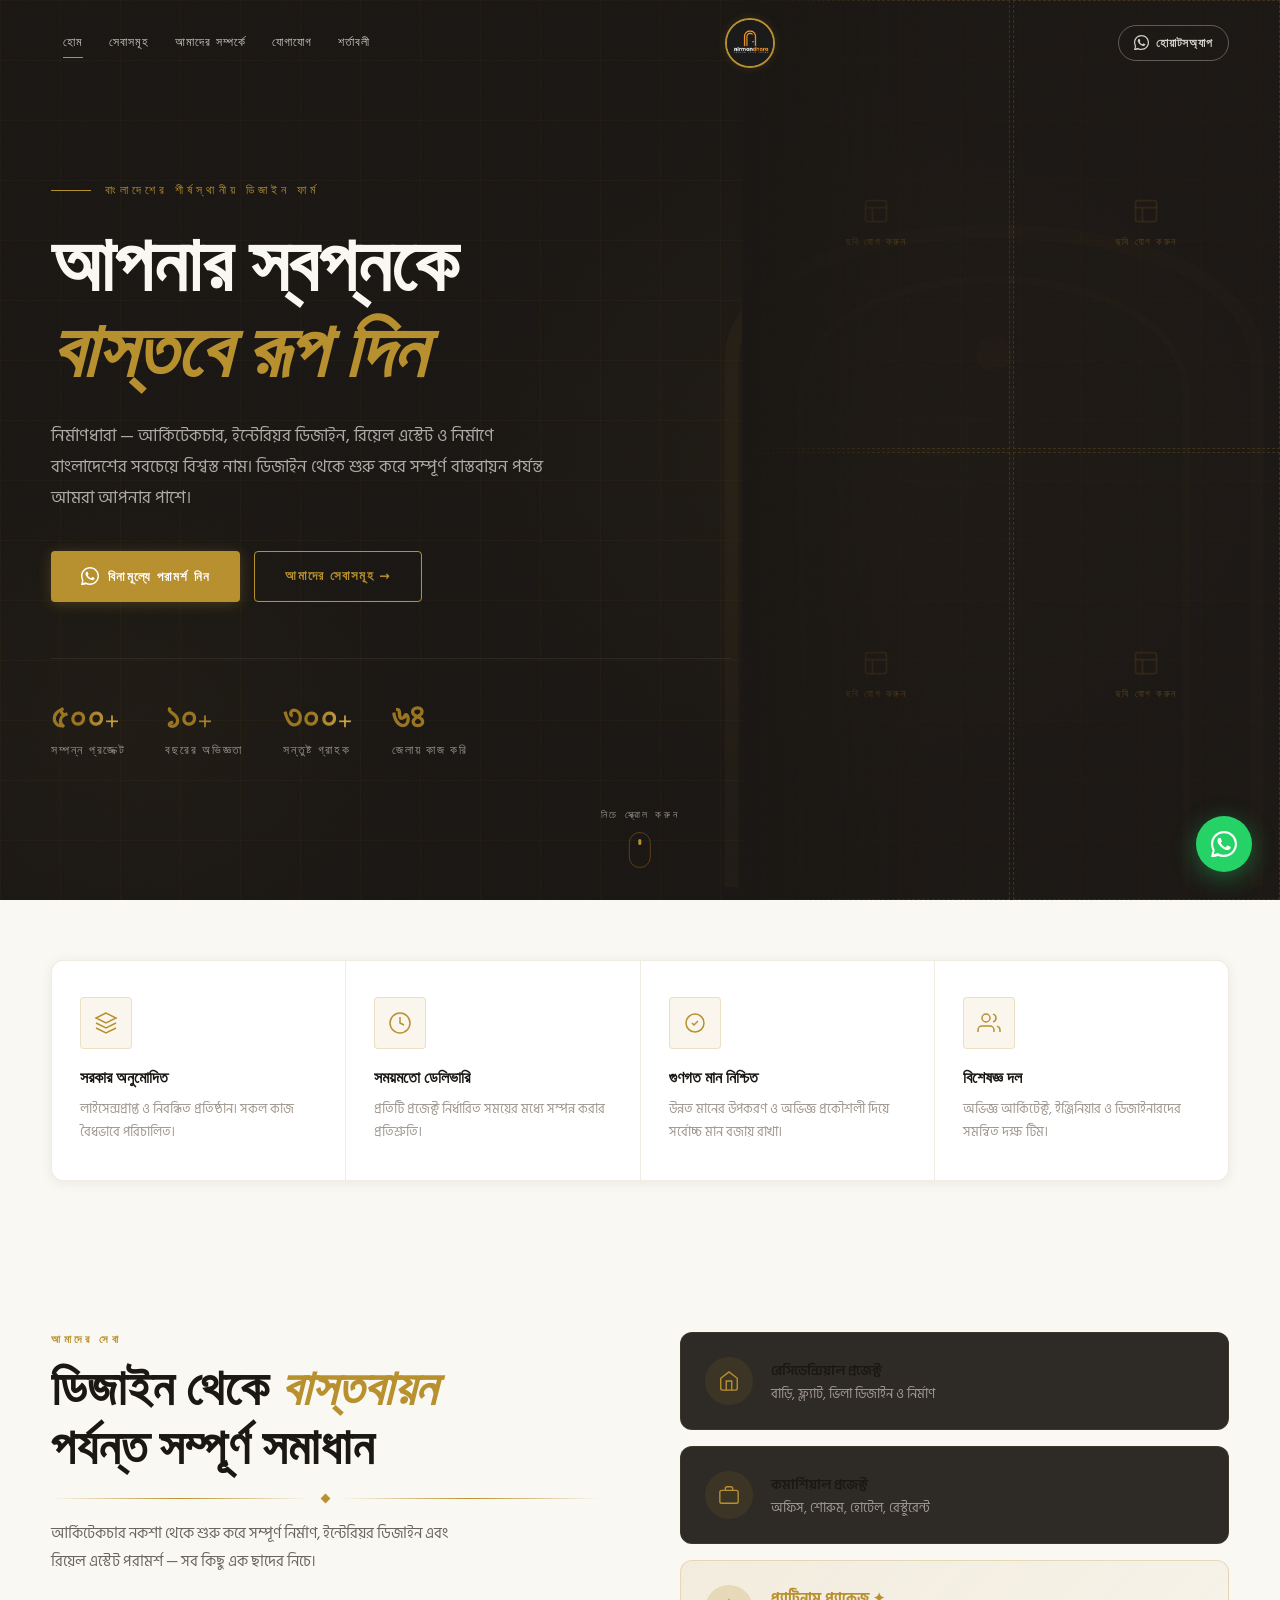
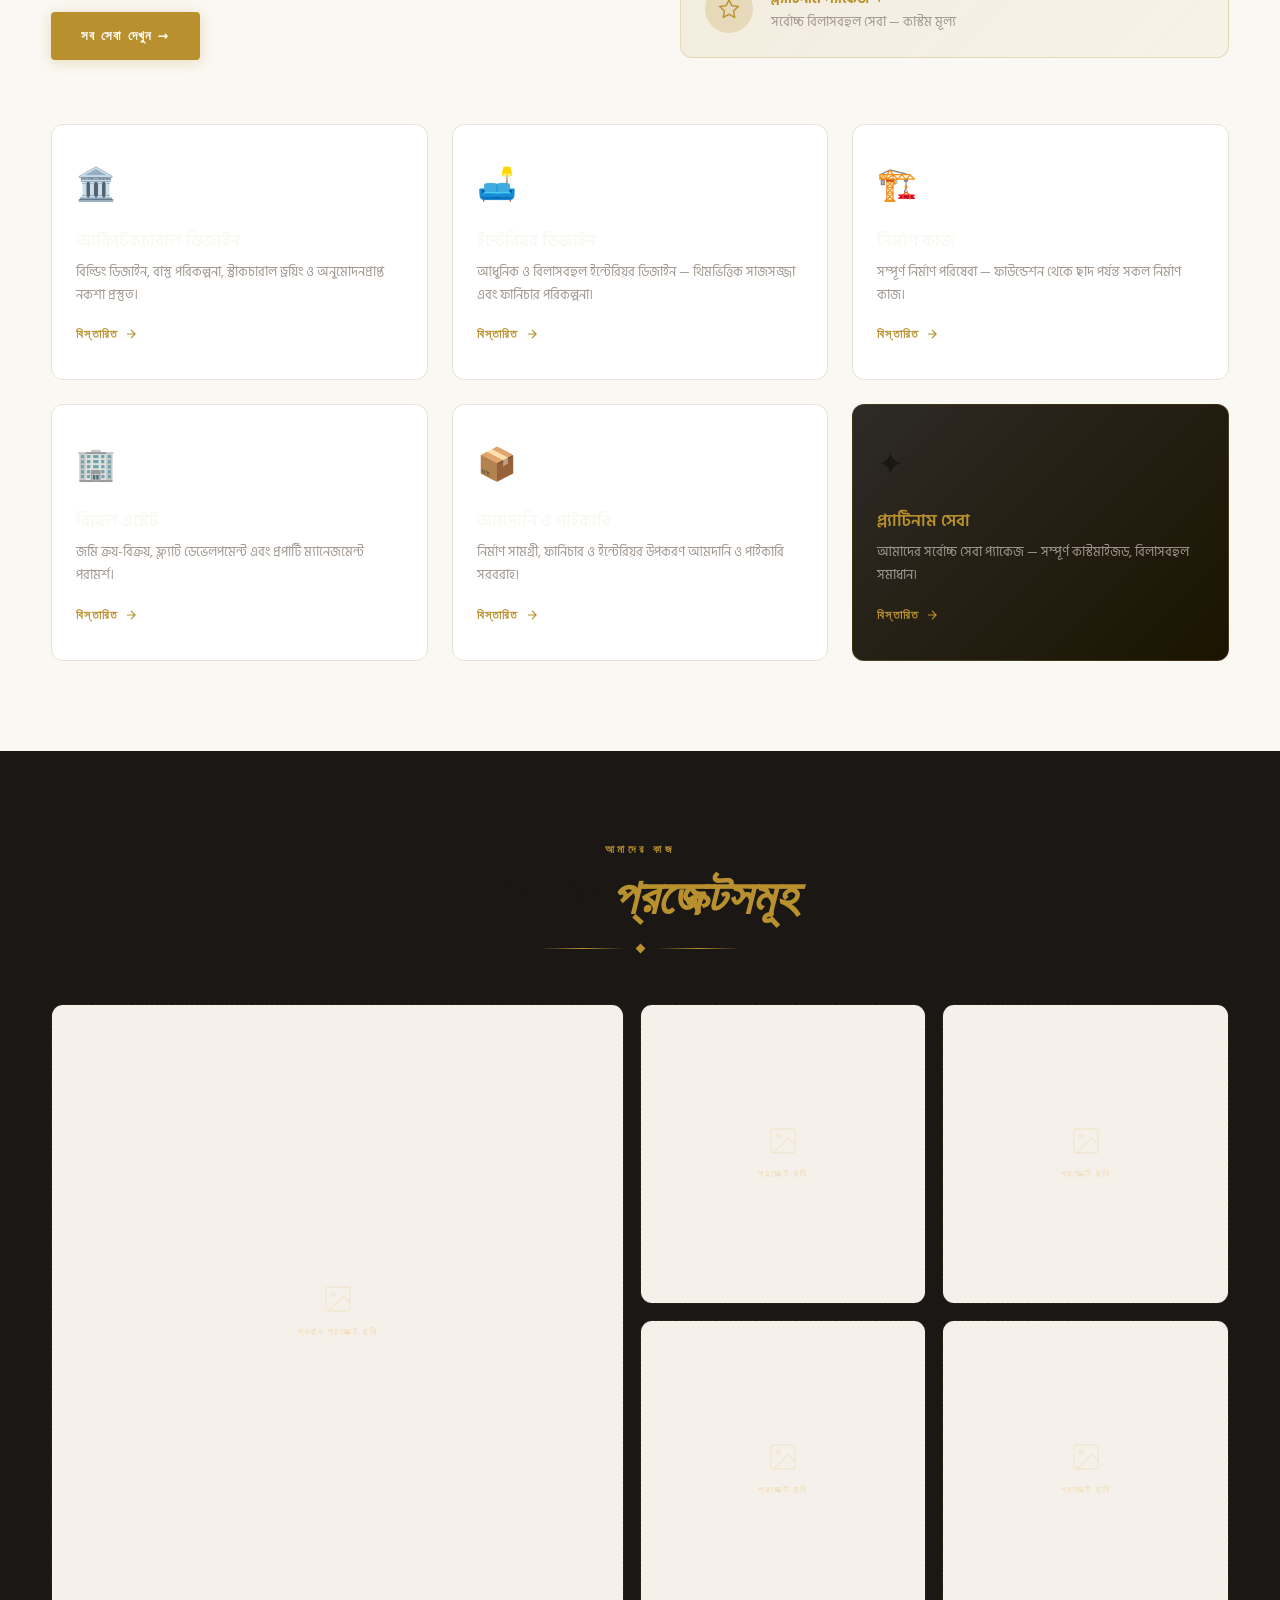
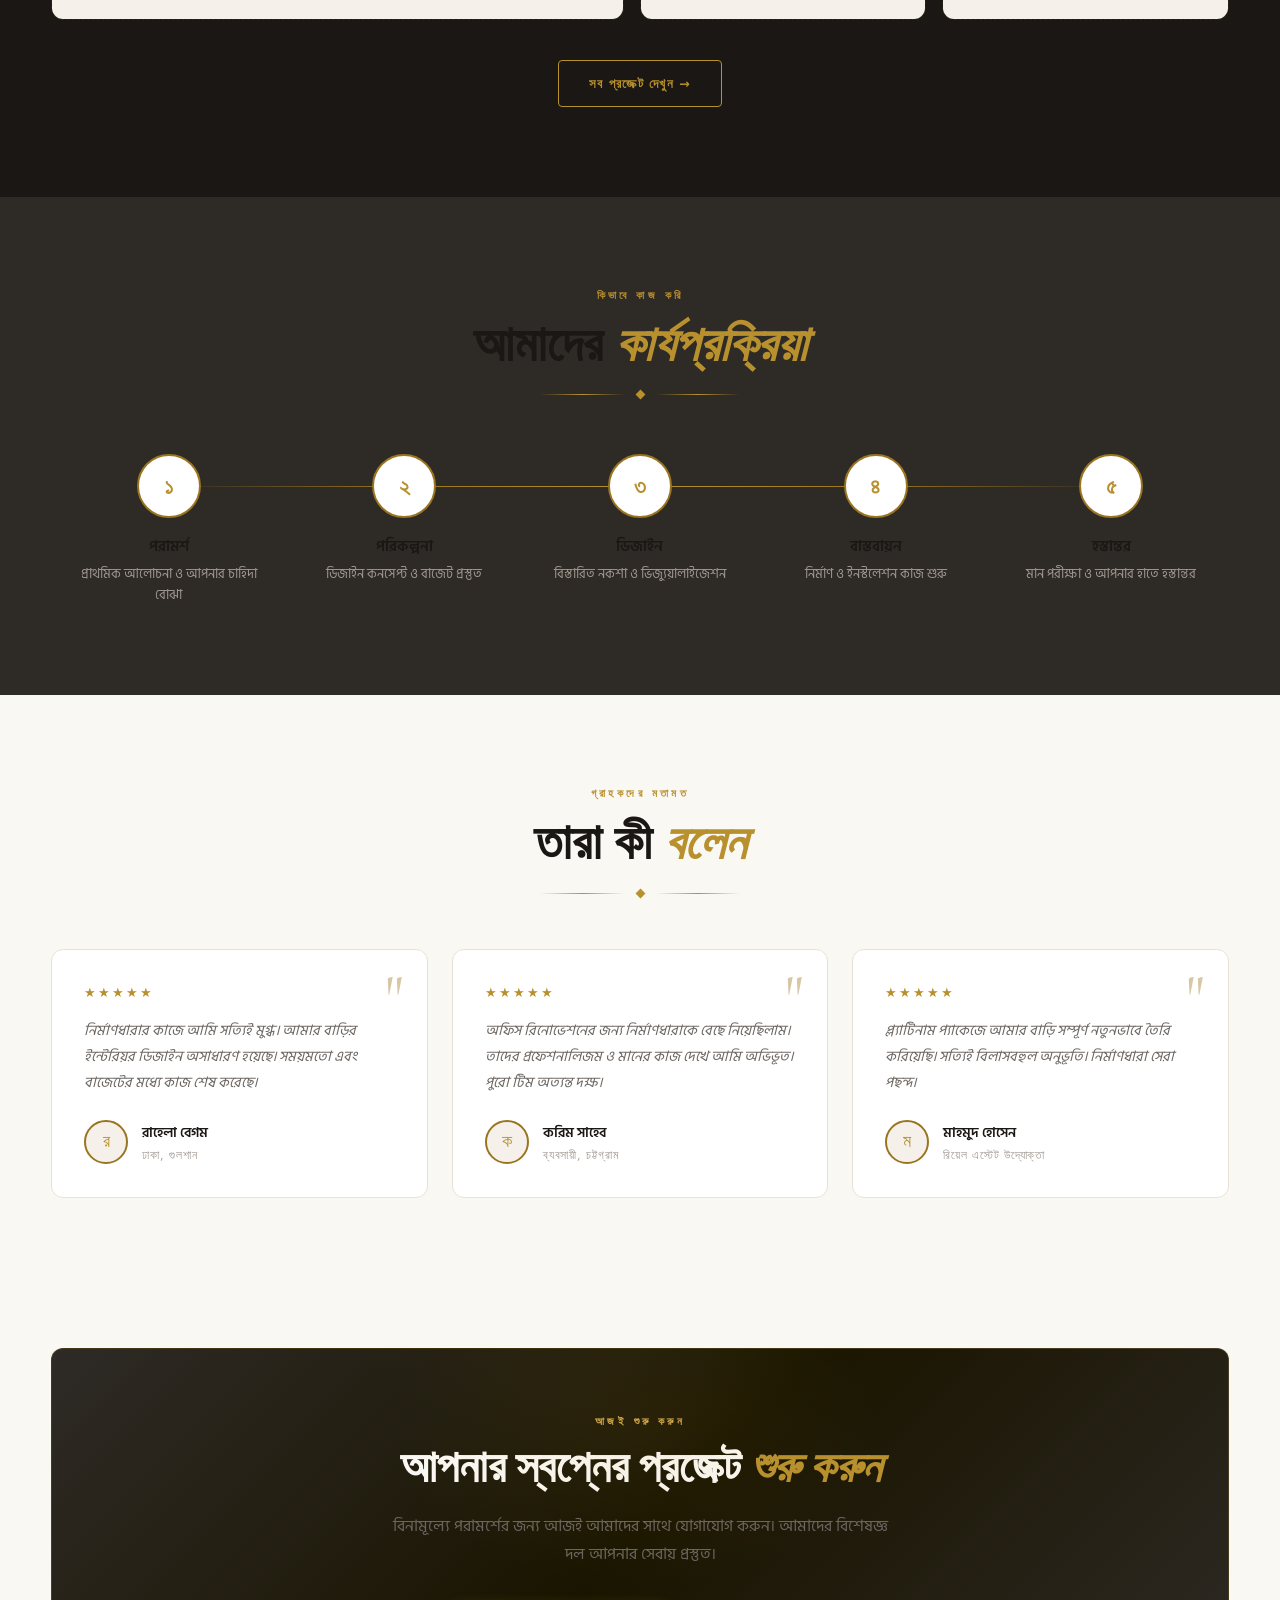
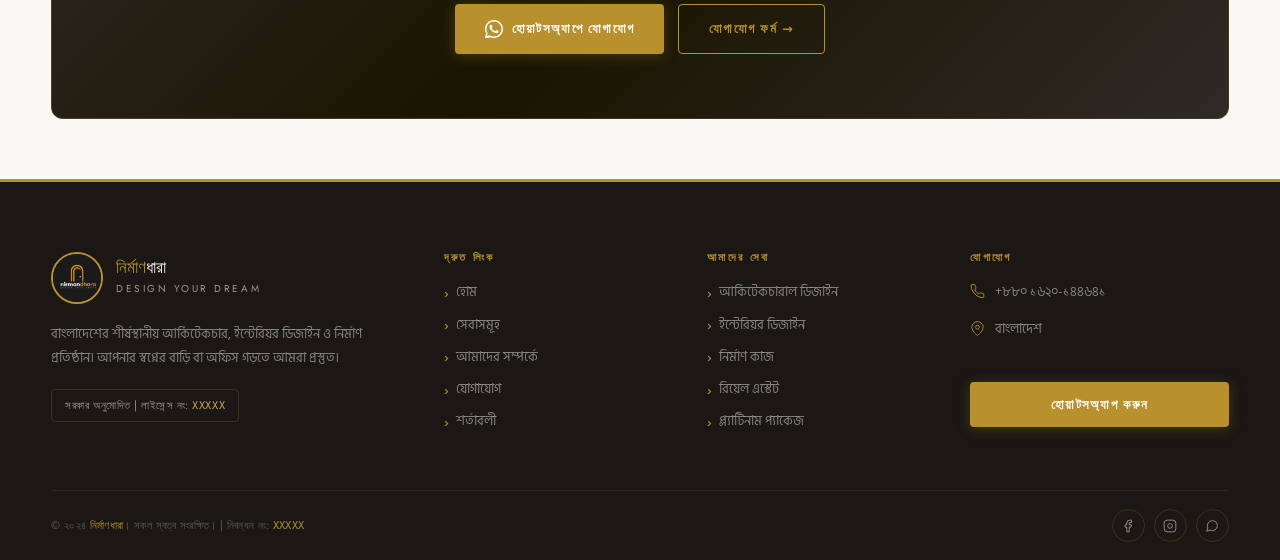
<file: index.html>
<!DOCTYPE html>
<html lang="bn" dir="ltr">
<head>
  <meta charset="UTF-8" />
  <meta name="viewport" content="width=device-width, initial-scale=1.0" />

  <!-- ═══ SEO Meta ═══ -->
  <title>নির্মাণধারা | সেরা আর্কিটেকচার, ইন্টেরিয়র ডিজাইন ও নির্মাণ কোম্পানি বাংলাদেশ</title>
  <meta name="description" content="নির্মাণধারা — বাংলাদেশের শীর্ষস্থানীয় আর্কিটেকচার, ইন্টেরিয়র ডিজাইন, রিয়েল এস্টেট ও নির্মাণ প্রতিষ্ঠান। ডিজাইন থেকে বাস্তবায়ন পর্যন্ত সম্পূর্ণ সমাধান।" />
  <meta name="keywords" content="আর্কিটেকচার বাংলাদেশ, ইন্টেরিয়র ডিজাইন ঢাকা, নির্মাণ কোম্পানি, রিয়েল এস্টেট, প্রপার্টি ডেভেলপার, নির্মাণধারা, interior design Bangladesh, architecture firm Dhaka, construction company Bangladesh" />
  <meta name="robots" content="index, follow" />
  <meta name="author" content="Nirmandhara" />
  <link rel="canonical" href="https://nirmandhara.com/" />

  <!-- Open Graph -->
  <meta property="og:type" content="website" />
  <meta property="og:url" content="https://nirmandhara.com/" />
  <meta property="og:title" content="নির্মাণধারা | আর্কিটেকচার, ইন্টেরিয়র ডিজাইন ও নির্মাণ — বাংলাদেশ" />
  <meta property="og:description" content="বাংলাদেশের শীর্ষস্থানীয় ডিজাইন ও নির্মাণ প্রতিষ্ঠান। আপনার স্বপ্নের নকশা থেকে বাস্তব রূপ দেওয়া পর্যন্ত — সব কিছু আমরা।" />
  <meta property="og:image" content="https://nirmandhara.com/images/og-home.jpg" />
  <meta property="og:locale" content="bn_BD" />
  <meta property="og:site_name" content="Nirmandhara" />

  <!-- Twitter Card -->
  <meta name="twitter:card" content="summary_large_image" />
  <meta name="twitter:title" content="নির্মাণধারা — Design Your Dream" />
  <meta name="twitter:description" content="আর্কিটেকচার, ইন্টেরিয়র ডিজাইন, নির্মাণ ও রিয়েল এস্টেট সেবা — বাংলাদেশ।" />
  <meta name="twitter:image" content="https://nirmandhara.com/images/og-home.jpg" />

  <!-- Favicon -->
  <link rel="icon" type="image/x-icon" href="logo.ico" />
  <link rel="apple-touch-icon" href="logo.png" />

  <!-- Fonts -->
  <link rel="preconnect" href="https://fonts.googleapis.com" />
  <link rel="preconnect" href="https://fonts.gstatic.com" crossorigin />
  <link href="https://fonts.googleapis.com/css2?family=Cormorant+Garamond:ital,wght@0,400;0,500;0,600;0,700;1,400;1,600&family=Jost:wght@300;400;500;600;700&family=Hind+Siliguri:wght@300;400;500;600;700&display=swap" rel="stylesheet" />

  <!-- Stylesheet -->
  <link rel="stylesheet" href="css/style.css" />

  <!-- Schema.org JSON-LD -->
  <script type="application/ld+json">
  {
    "@context": "https://schema.org",
    "@type": "LocalBusiness",
    "name": "নির্মাণধারা (Nirmandhara)",
    "alternateName": "Nirmandhara",
    "description": "বাংলাদেশের শীর্ষস্থানীয় আর্কিটেকচার, ইন্টেরিয়র ডিজাইন, রিয়েল এস্টেট ও নির্মাণ প্রতিষ্ঠান।",
    "url": "https://nirmandhara.com",
    "logo": "https://nirmandhara.com/logo.png",
    "image": "https://nirmandhara.com/images/og-home.jpg",
    "telephone": "+8801620144641",
    "address": { "@type": "PostalAddress", "addressCountry": "BD" },
    "areaServed": "Bangladesh",
    "sameAs": [],
    "openingHoursSpecification": {
      "@type": "OpeningHoursSpecification",
      "dayOfWeek": ["Saturday","Sunday","Monday","Tuesday","Wednesday","Thursday"],
      "opens": "09:00",
      "closes": "18:00"
    }
  }
  </script>

  <style>
    /* ══ HOME-SPECIFIC STYLES ══ */

    /* Hero */
    #hero {
      min-height: 100vh;
      display: flex;
      align-items: center;
      position: relative;
      overflow: hidden;
      padding: 120px 0 80px;
    }
    .hero-bg {
      position: absolute;
      inset: 0;
      background: var(--ink);
      z-index: 0;
    }
    .hero-bg::before {
      content: '';
      position: absolute;
      inset: 0;
      background:
        radial-gradient(ellipse 55% 65% at 70% 50%, var(--gold-bg2) 0%, transparent 65%),
        radial-gradient(ellipse 40% 50% at 10% 80%, rgba(184,144,46,0.04) 0%, transparent 60%);
    }
    /* Decorative arch SVG background */
    .hero-arch {
      position: absolute;
      right: -5%;
      top: 50%;
      transform: translateY(-50%);
      width: 55%;
      max-width: 700px;
      opacity: 0.045;
      pointer-events: none;
    }
    .hero-grid-line {
      position: absolute;
      inset: 0;
      background-image:
        linear-gradient(rgba(184,144,46,0.04) 1px, transparent 1px),
        linear-gradient(90deg, rgba(184,144,46,0.04) 1px, transparent 1px);
      background-size: 60px 60px;
      z-index: 0;
    }
    .hero-content {
      position: relative;
      z-index: 2;
      max-width: 680px;
    }
    .hero-eyebrow {
      display: flex;
      align-items: center;
      gap: 14px;
      margin-bottom: 24px;
      animation: fadeInUp 0.7s ease both;
    }
    .hero-eyebrow-line { width: 40px; height: 1px; background: var(--gold); }
    .hero-eyebrow span {
      font-family: var(--font-ui);
      font-size: 0.72rem;
      letter-spacing: 0.35em;
      text-transform: uppercase;
      color: var(--gold);
    }
    .hero-title {
      font-family: var(--font-display);
      font-size: clamp(2.4rem, 6vw, 5rem);
      font-weight: 700;
      line-height: 1.12;
      color: var(--cream);
      margin-bottom: 24px;
      animation: fadeInUp 0.7s 0.15s ease both;
    }
    .hero-title .line-gold { color: var(--gold); }
    .hero-title .line-italic { font-style: italic; }
    .hero-desc {
      font-size: 1.05rem;
      color: rgba(250,248,243,0.65);
      line-height: 1.85;
      margin-bottom: 38px;
      max-width: 520px;
      animation: fadeInUp 0.7s 0.3s ease both;
    }
    .hero-cta {
      display: flex;
      flex-wrap: wrap;
      gap: 14px;
      animation: fadeInUp 0.7s 0.45s ease both;
    }
    .hero-stats {
      display: flex;
      gap: 40px;
      margin-top: 56px;
      padding-top: 40px;
      border-top: 1px solid rgba(255,255,255,0.07);
      animation: fadeInUp 0.7s 0.6s ease both;
      flex-wrap: wrap;
    }
    .hero-stat-num {
      font-family: var(--font-display);
      font-size: 2.2rem;
      font-weight: 700;
      color: var(--gold);
      line-height: 1;
    }
    .hero-stat-label {
      font-family: var(--font-ui);
      font-size: 0.72rem;
      letter-spacing: 0.15em;
      text-transform: uppercase;
      color: var(--faint);
      margin-top: 6px;
    }
    /* Hero image mosaic */
    .hero-visual {
      position: absolute;
      right: 0;
      top: 0;
      bottom: 0;
      width: 42%;
      z-index: 1;
      display: flex;
      flex-direction: column;
    }
    .hero-visual::before {
      content: '';
      position: absolute;
      left: 0; top: 0; bottom: 0;
      width: 180px;
      background: linear-gradient(90deg, var(--dark) 0%, transparent 100%);
      z-index: 2;
    }
    .hero-img-grid {
      display: grid;
      grid-template-columns: 1fr 1fr;
      grid-template-rows: 1fr 1fr;
      height: 100%;
      gap: 3px;
    }
    .hero-img-slot {
      background: rgba(30,26,22,0.6);
      border: 1px dashed rgba(184,144,46,0.2);
      display: flex;
      align-items: center;
      justify-content: center;
      flex-direction: column;
      gap: 8px;
      color: rgba(232,160,32,0.3);
      font-family: var(--font-ui);
      font-size: 0.65rem;
      letter-spacing: 0.15em;
      text-transform: uppercase;
      overflow: hidden;
    }
    .hero-img-slot.span2 { grid-column: span 2; }
    .hero-img-slot svg { width: 28px; height: 28px; opacity: 0.35; }
    .hero-img-slot img {
      width: 100%; height: 100%;
      object-fit: cover;
      display: block;
    }

    /* ── Scroll indicator ── */
    .scroll-hint {
      position: absolute;
      bottom: 32px;
      left: 50%;
      transform: translateX(-50%);
      z-index: 10;
      display: flex;
      flex-direction: column;
      align-items: center;
      gap: 8px;
      animation: fadeIn 1s 1.2s ease both;
    }
    .scroll-hint span {
      font-family: var(--font-ui);
      font-size: 0.65rem;
      letter-spacing: 0.25em;
      text-transform: uppercase;
      color: var(--faint);
    }
    .scroll-mouse {
      width: 22px; height: 36px;
      border: 1px solid rgba(232,160,32,0.3);
      border-radius: 12px;
      position: relative;
    }
    .scroll-mouse::after {
      content: '';
      position: absolute;
      top: 6px; left: 50%;
      transform: translateX(-50%);
      width: 3px; height: 6px;
      background: var(--gold);
      border-radius: 3px;
      animation: scroll-dot 1.8s ease infinite;
    }
    @keyframes scroll-dot {
      0%   { top: 6px; opacity: 1; }
      80%  { top: 20px; opacity: 0; }
      100% { top: 6px; opacity: 0; }
    }

    /* ── Why Us ── */
    .why-grid {
      display: grid;
      grid-template-columns: repeat(4, 1fr);
      gap: 1px;
      background: var(--border-2);
      border: 1px solid var(--border-2);
      border-radius: var(--radius-lg);
      overflow: hidden;
    }
    .why-item {
      background: var(--white);
      padding: 36px 28px;
      transition: var(--transition);
      position: relative;
    }
    .why-item::after {
      content: '';
      position: absolute;
      bottom: 0; left: 28px; right: 28px;
      height: 2px;
      background: var(--gold);
      transform: scaleX(0);
      transition: var(--transition);
      transform-origin: left;
    }
    .why-item:hover { background: var(--cream-2); }
    .why-item:hover::after { transform: scaleX(1); }
    .why-icon {
      width: 52px; height: 52px;
      background: var(--gold-bg);
      border: 1px solid var(--gold-border);
      border-radius: var(--radius);
      display: flex;
      align-items: center;
      justify-content: center;
      margin-bottom: 20px;
      transition: var(--transition);
    }
    .why-item:hover .why-icon { background: var(--gold-border); border-color: rgba(184,144,46,0.35); }
    .why-icon svg { width: 24px; height: 24px; stroke: var(--gold); }
    .why-item h3 { font-size: 1rem; margin-bottom: 10px; }
    .why-item p { font-size: 0.84rem; color: var(--faint); line-height: 1.7; }

    /* ── Services Preview ── */
    .services-intro {
      display: grid;
      grid-template-columns: 1fr 1fr;
      gap: 80px;
      align-items: center;
      margin-bottom: 64px;
    }
    .services-grid {
      display: grid;
      grid-template-columns: repeat(3, 1fr);
      gap: 24px;
    }
    .service-card {
      background: var(--white);
      border: 1px solid var(--border);
      border-radius: var(--radius-lg);
      padding: 32px 24px;
      transition: var(--transition);
      cursor: pointer;
      position: relative;
      overflow: hidden;
    }
    .service-card::before {
      content: '';
      position: absolute;
      top: 0; left: 0; right: 0;
      height: 2px;
      background: linear-gradient(90deg, transparent, var(--gold), transparent);
      transform: scaleX(0);
      transition: var(--transition);
    }
    .service-card:hover { border-color: rgba(184,144,46,0.2); transform: translateY(-5px); box-shadow: var(--shadow-card); }
    .service-card:hover::before { transform: scaleX(1); }
    .service-icon {
      font-size: 2rem;
      margin-bottom: 18px;
      display: block;
    }
    .service-card h3 {
      font-family: var(--font-bangla);
      font-size: 1.05rem;
      font-weight: 600;
      color: var(--cream);
      margin-bottom: 10px;
    }
    .service-card p { font-size: 0.83rem; color: var(--faint); line-height: 1.7; }
    .service-link {
      display: inline-flex;
      align-items: center;
      gap: 6px;
      font-family: var(--font-ui);
      font-size: 0.72rem;
      font-weight: 600;
      letter-spacing: 0.1em;
      text-transform: uppercase;
      color: var(--gold);
      margin-top: 18px;
      transition: var(--transition);
    }
    .service-link svg { width: 14px; height: 14px; stroke: var(--gold); transition: var(--transition); }
    .service-link:hover { gap: 10px; }

    /* ── Projects ── */
    #projects { background: var(--ink); }
    .projects-grid {
      display: grid;
      grid-template-columns: 2fr 1fr 1fr;
      grid-template-rows: 300px 300px;
      gap: 16px;
    }
    .project-item {
      position: relative;
      overflow: hidden;
      border-radius: var(--radius-lg);
      cursor: pointer;
      border: 1px dashed rgba(184,144,46,0.12);
    }
    .project-item.big { grid-row: span 2; }
    .project-img-placeholder {
      width: 100%; height: 100%;
      background: var(--cream-2);
      display: flex;
      flex-direction: column;
      align-items: center;
      justify-content: center;
      gap: 8px;
      color: rgba(232,160,32,0.3);
      font-family: var(--font-ui);
      font-size: 0.65rem;
      letter-spacing: 0.15em;
      text-transform: uppercase;
      transition: var(--transition);
    }
    .project-item:hover .project-img-placeholder { background: var(--cream-3); }
    .project-img-placeholder svg { width: 32px; height: 32px; opacity: 0.4; }
    .project-overlay {
      position: absolute;
      bottom: 0; left: 0; right: 0;
      padding: 24px;
      background: linear-gradient(0deg, rgba(0,0,0,0.85) 0%, transparent 100%);
      transform: translateY(10px);
      opacity: 0;
      transition: var(--transition);
    }
    .project-item:hover .project-overlay { opacity: 1; transform: translateY(0); }
    .project-overlay h4 { font-size: 1rem; color: var(--cream); margin-bottom: 4px; }
    .project-overlay span {
      font-family: var(--font-ui);
      font-size: 0.72rem;
      letter-spacing: 0.1em;
      text-transform: uppercase;
      color: var(--gold);
    }

    /* ── Process ── */
    .process-steps {
      display: grid;
      grid-template-columns: repeat(5, 1fr);
      gap: 0;
      position: relative;
    }
    .process-steps::before {
      content: '';
      position: absolute;
      top: 32px;
      left: 10%;
      right: 10%;
      height: 1px;
      background: linear-gradient(90deg, transparent, var(--gold-hover), var(--gold), var(--gold-hover), transparent);
      z-index: 0;
    }
    .process-step {
      text-align: center;
      padding: 0 16px;
      position: relative;
      z-index: 1;
    }
    .process-num {
      width: 64px; height: 64px;
      border-radius: 50%;
      background: var(--white);
      border: 2px solid var(--gold-hover);
      display: flex;
      align-items: center;
      justify-content: center;
      margin: 0 auto 20px;
      font-family: var(--font-display);
      font-size: 1.4rem;
      color: var(--gold);
      font-weight: 700;
      transition: var(--transition);
    }
    .process-step:hover .process-num {
      background: var(--gold);
      color: var(--ink);
      border-color: var(--gold);
      box-shadow: 0 0 24px rgba(184,144,46,0.4);
    }
    .process-step h4 {
      font-family: var(--font-bangla);
      font-size: 0.95rem;
      font-weight: 600;
      margin-bottom: 8px;
    }
    .process-step p { font-size: 0.8rem; color: var(--faint); line-height: 1.6; }

    /* ── CTA Band ── */
    .cta-band {
      background: linear-gradient(135deg, var(--dark-2) 0%, #1a1500 50%, var(--dark-2) 100%);
      border: 1px solid var(--gold-border);
      border-radius: var(--radius-lg);
      padding: 64px;
      text-align: center;
      position: relative;
      overflow: hidden;
    }
    .cta-band::before {
      content: '';
      position: absolute;
      top: -50%;
      left: 50%;
      transform: translateX(-50%);
      width: 600px; height: 300px;
      background: radial-gradient(ellipse, var(--gold-bg2) 0%, transparent 70%);
    }
    .cta-band h2 {
      font-size: clamp(1.8rem, 4vw, 2.8rem);
      margin-bottom: 16px;
      position: relative;
    }
    .cta-band p {
      font-size: 1rem;
      color: var(--muted);
      max-width: 500px;
      margin: 0 auto 36px;
      position: relative;
    }
    .cta-buttons {
      display: flex;
      gap: 14px;
      justify-content: center;
      flex-wrap: wrap;
      position: relative;
    }

    /* ── Testimonial ── */
    .testimonials-grid {
      display: grid;
      grid-template-columns: repeat(3, 1fr);
      gap: 24px;
    }
    .testimonial-card {
      background: var(--white);
      border: 1px solid var(--border);
      border-radius: var(--radius-lg);
      padding: 32px;
      position: relative;
      transition: var(--transition);
    }
    .testimonial-card:hover { border-color: rgba(184,144,46,0.2); }
    .quote-icon {
      font-family: var(--font-display);
      font-size: 4rem;
      line-height: 1;
      color: var(--gold-hover);
      opacity: 0.4;
      position: absolute;
      top: 16px;
      right: 24px;
    }
    .testimonial-text {
      font-size: 0.9rem;
      color: var(--muted);
      line-height: 1.8;
      margin-bottom: 24px;
      font-style: italic;
    }
    .testimonial-author {
      display: flex;
      align-items: center;
      gap: 14px;
    }
    .testimonial-avatar {
      width: 44px; height: 44px;
      border-radius: 50%;
      background: var(--cream-2);
      border: 2px solid var(--gold-hover);
      display: flex;
      align-items: center;
      justify-content: center;
      font-family: var(--font-display);
      font-size: 1.1rem;
      color: var(--gold);
    }
    .testimonial-name { font-weight: 600; font-size: 0.9rem; color: var(--ink); }
    .testimonial-role { font-family: var(--font-ui); font-size: 0.72rem; letter-spacing: 0.08em; color: var(--faint); text-transform: uppercase; }
    .star-row { color: var(--gold); font-size: 0.8rem; letter-spacing: 2px; margin-bottom: 14px; }

    /* ─── RESPONSIVE (Home) ─── */
    @media (max-width: 1024px) {
      .hero-visual { display: none; }
      .why-grid { grid-template-columns: 1fr 1fr; }
      .services-intro { grid-template-columns: 1fr; gap: 40px; }
      .services-grid { grid-template-columns: 1fr 1fr; }
      .projects-grid { grid-template-columns: 1fr 1fr; grid-template-rows: 250px 250px 250px; }
      .project-item.big { grid-row: span 1; }
      .process-steps { grid-template-columns: 1fr 1fr; gap: 32px; }
      .process-steps::before { display: none; }
      .testimonials-grid { grid-template-columns: 1fr 1fr; }
      .cta-band { padding: 48px 32px; }
    }
    @media (max-width: 768px) {
      .why-grid { grid-template-columns: 1fr 1fr; }
      .services-grid { grid-template-columns: 1fr; }
      .projects-grid { grid-template-columns: 1fr; grid-template-rows: auto; }
      .project-item { height: 220px; }
      .testimonials-grid { grid-template-columns: 1fr; }
      .hero-stats { gap: 28px; }
      .process-steps { grid-template-columns: 1fr 1fr; }
    }
    @media (max-width: 480px) {
      .why-grid { grid-template-columns: 1fr; }
      .process-steps { grid-template-columns: 1fr; }
    }
  </style>
</head>
<body>

<!-- ══════════════ NAVBAR ══════════════ -->
<nav id="navbar" aria-label="প্রধান নেভিগেশন">
  <div class="container">
    <div class="nav-inner">

      <!-- Toggle (mobile) -->
      <button class="nav-toggle" aria-label="মেনু" aria-expanded="false">
        <span></span><span></span><span></span>
      </button>

      <!-- Links LEFT -->
      <div class="nav-links" role="menubar">
        <a href="index.html" role="menuitem">হোম</a>
        <a href="services.html" role="menuitem">সেবাসমূহ</a>
        <a href="about.html" role="menuitem">আমাদের সম্পর্কে</a>
        <a href="contact.html" role="menuitem">যোগাযোগ</a>
        <a href="terms.html" role="menuitem">শর্তাবলী</a>
      </div>

      <!-- WhatsApp -->
      <a href="https://wa.me/8801620144641" target="_blank" rel="noopener" class="nav-wa" aria-label="হোয়াটসঅ্যাপে যোগাযোগ">
        <svg viewBox="0 0 24 24" fill="currentColor"><path d="M17.472 14.382c-.297-.149-1.758-.867-2.03-.967-.273-.099-.471-.148-.67.15-.197.297-.767.966-.94 1.164-.173.199-.347.223-.644.075-.297-.15-1.255-.463-2.39-1.475-.883-.788-1.48-1.761-1.653-2.059-.173-.297-.018-.458.13-.606.134-.133.298-.347.446-.52.149-.174.198-.298.298-.497.099-.198.05-.371-.025-.52-.075-.149-.669-1.612-.916-2.207-.242-.579-.487-.5-.669-.51-.173-.008-.371-.01-.57-.01-.198 0-.52.074-.792.372-.272.297-1.04 1.016-1.04 2.479 0 1.462 1.065 2.875 1.213 3.074.149.198 2.096 3.2 5.077 4.487.709.306 1.262.489 1.694.625.712.227 1.36.195 1.871.118.571-.085 1.758-.719 2.006-1.413.248-.694.248-1.289.173-1.413-.074-.124-.272-.198-.57-.347z"/><path d="M12 0C5.373 0 0 5.373 0 12c0 2.122.554 4.117 1.528 5.845L.057 23.571a.75.75 0 0 0 .921.921l5.725-1.47A11.95 11.95 0 0 0 12 24c6.627 0 12-5.373 12-12S18.627 0 12 0zm0 22c-1.907 0-3.698-.5-5.25-1.38l-.375-.214-3.9 1.002 1.026-3.79-.234-.39A9.96 9.96 0 0 1 2 12C2 6.477 6.477 2 12 2s10 4.477 10 10-4.477 10-10 10z"/></svg>
        হোয়াটসঅ্যাপ
      </a>

      <!-- Logo RIGHT -->
      <a href="index.html" class="nav-logo" aria-label="নির্মাণধারা হোম">
        <img src="logo.png" alt="নির্মাণধারা লোগো" class="nav-logo-img"
             onerror="this.src='logo.jpg';this.onerror=()=>{this.style.background='var(--dark-3)';this.alt='ND';}" />
      </a>

    </div>

    <!-- Mobile nav -->
    <nav class="nav-mobile" aria-label="মোবাইল মেনু">
      <a href="index.html">🏠 হোম</a>
      <a href="services.html">✦ সেবাসমূহ</a>
      <a href="about.html">ℹ️ আমাদের সম্পর্কে</a>
      <a href="contact.html">📞 যোগাযোগ</a>
      <a href="terms.html">📄 শর্তাবলী</a>
      <a href="https://wa.me/8801620144641" target="_blank" rel="noopener" class="nav-mobile-wa">
        <svg width="18" height="18" viewBox="0 0 24 24" fill="#25D366"><path d="M17.472 14.382c-.297-.149-1.758-.867-2.03-.967-.273-.099-.471-.148-.67.15-.197.297-.767.966-.94 1.164-.173.199-.347.223-.644.075-.297-.15-1.255-.463-2.39-1.475-.883-.788-1.48-1.761-1.653-2.059-.173-.297-.018-.458.13-.606.134-.133.298-.347.446-.52.149-.174.198-.298.298-.497.099-.198.05-.371-.025-.52-.075-.149-.669-1.612-.916-2.207-.242-.579-.487-.5-.669-.51-.173-.008-.371-.01-.57-.01-.198 0-.52.074-.792.372-.272.297-1.04 1.016-1.04 2.479 0 1.462 1.065 2.875 1.213 3.074.149.198 2.096 3.2 5.077 4.487.709.306 1.262.489 1.694.625.712.227 1.36.195 1.871.118.571-.085 1.758-.719 2.006-1.413.248-.694.248-1.289.173-1.413-.074-.124-.272-.198-.57-.347z"/><path d="M12 0C5.373 0 0 5.373 0 12c0 2.122.554 4.117 1.528 5.845L.057 23.571a.75.75 0 0 0 .921.921l5.725-1.47A11.95 11.95 0 0 0 12 24c6.627 0 12-5.373 12-12S18.627 0 12 0zm0 22c-1.907 0-3.698-.5-5.25-1.38l-.375-.214-3.9 1.002 1.026-3.79-.234-.39A9.96 9.96 0 0 1 2 12C2 6.477 6.477 2 12 2s10 4.477 10 10-4.477 10-10 10z"/></svg>
        হোয়াটসঅ্যাপে বার্তা পাঠান
      </a>
    </nav>
  </div>
</nav>

<!-- ══════════════ HERO ══════════════ -->
<section id="hero" aria-label="হিরো সেকশন">
  <div class="hero-bg"></div>
  <div class="hero-grid-line"></div>

  <!-- Decorative arch -->
  <svg class="hero-arch" viewBox="0 0 400 500" fill="none" xmlns="http://www.w3.org/2000/svg" aria-hidden="true">
    <path d="M50 500V200C50 100 350 100 350 200V500" stroke="#b8902e" stroke-width="8" fill="none"/>
    <path d="M90 500V220C90 130 310 130 310 220V500" stroke="#b8902e" stroke-width="4" fill="none"/>
    <circle cx="200" cy="195" r="10" fill="#b8902e"/>
  </svg>

  <!-- Hero visual (right) -->
  <div class="hero-visual" aria-hidden="true">
    <div class="hero-img-grid">
      <div class="hero-img-slot">
        <svg viewBox="0 0 24 24" fill="none" stroke="currentColor" stroke-width="1.5"><rect x="3" y="3" width="18" height="18" rx="2"/><path d="M3 9h18M9 21V9"/></svg>
        <span>ছবি যোগ করুন</span>
      </div>
      <div class="hero-img-slot">
        <svg viewBox="0 0 24 24" fill="none" stroke="currentColor" stroke-width="1.5"><rect x="3" y="3" width="18" height="18" rx="2"/><path d="M3 9h18M9 21V9"/></svg>
        <span>ছবি যোগ করুন</span>
      </div>
      <div class="hero-img-slot">
        <svg viewBox="0 0 24 24" fill="none" stroke="currentColor" stroke-width="1.5"><rect x="3" y="3" width="18" height="18" rx="2"/><path d="M3 9h18M9 21V9"/></svg>
        <span>ছবি যোগ করুন</span>
      </div>
      <div class="hero-img-slot">
        <svg viewBox="0 0 24 24" fill="none" stroke="currentColor" stroke-width="1.5"><rect x="3" y="3" width="18" height="18" rx="2"/><path d="M3 9h18M9 21V9"/></svg>
        <span>ছবি যোগ করুন</span>
      </div>
    </div>
  </div>

  <div class="container">
    <div class="hero-content">
      <div class="hero-eyebrow">
        <div class="hero-eyebrow-line"></div>
        <span>বাংলাদেশের শীর্ষস্থানীয় ডিজাইন ফার্ম</span>
      </div>

      <h1 class="hero-title">
        আপনার স্বপ্নকে<br/>
        <span class="line-gold line-italic">বাস্তবে রূপ দিন</span>
      </h1>

      <p class="hero-desc">
        নির্মাণধারা — আর্কিটেকচার, ইন্টেরিয়র ডিজাইন, রিয়েল এস্টেট ও নির্মাণে বাংলাদেশের
        সবচেয়ে বিশ্বস্ত নাম। ডিজাইন থেকে শুরু করে সম্পূর্ণ বাস্তবায়ন পর্যন্ত আমরা আপনার পাশে।
      </p>

      <div class="hero-cta">
        <button class="btn btn-gold" onclick="openWhatsApp('নমস্কার, আমি নির্মাণধারার সেবা সম্পর্কে জানতে চাই।')">
          <svg width="18" height="18" viewBox="0 0 24 24" fill="currentColor"><path d="M17.472 14.382c-.297-.149-1.758-.867-2.03-.967-.273-.099-.471-.148-.67.15-.197.297-.767.966-.94 1.164-.173.199-.347.223-.644.075-.297-.15-1.255-.463-2.39-1.475-.883-.788-1.48-1.761-1.653-2.059-.173-.297-.018-.458.13-.606.134-.133.298-.347.446-.52.149-.174.198-.298.298-.497.099-.198.05-.371-.025-.52-.075-.149-.669-1.612-.916-2.207-.242-.579-.487-.5-.669-.51-.173-.008-.371-.01-.57-.01-.198 0-.52.074-.792.372-.272.297-1.04 1.016-1.04 2.479 0 1.462 1.065 2.875 1.213 3.074.149.198 2.096 3.2 5.077 4.487.709.306 1.262.489 1.694.625.712.227 1.36.195 1.871.118.571-.085 1.758-.719 2.006-1.413.248-.694.248-1.289.173-1.413-.074-.124-.272-.198-.57-.347z"/><path d="M12 0C5.373 0 0 5.373 0 12c0 2.122.554 4.117 1.528 5.845L.057 23.571a.75.75 0 0 0 .921.921l5.725-1.47A11.95 11.95 0 0 0 12 24c6.627 0 12-5.373 12-12S18.627 0 12 0zm0 22c-1.907 0-3.698-.5-5.25-1.38l-.375-.214-3.9 1.002 1.026-3.79-.234-.39A9.96 9.96 0 0 1 2 12C2 6.477 6.477 2 12 2s10 4.477 10 10-4.477 10-10 10z"/></svg>
          বিনামূল্যে পরামর্শ নিন
        </button>
        <a href="services.html" class="btn btn-outline">আমাদের সেবাসমূহ →</a>
      </div>

      <div class="hero-stats">
        <div>
          <div class="hero-stat-num shimmer-text">৫০০+</div>
          <div class="hero-stat-label">সম্পন্ন প্রজেক্ট</div>
        </div>
        <div>
          <div class="hero-stat-num shimmer-text">১০+</div>
          <div class="hero-stat-label">বছরের অভিজ্ঞতা</div>
        </div>
        <div>
          <div class="hero-stat-num shimmer-text">৩০০+</div>
          <div class="hero-stat-label">সন্তুষ্ট গ্রাহক</div>
        </div>
        <div>
          <div class="hero-stat-num shimmer-text">৬৪</div>
          <div class="hero-stat-label">জেলায় কাজ করি</div>
        </div>
      </div>
    </div>
  </div>

  <div class="scroll-hint" aria-hidden="true">
    <span>নিচে স্ক্রোল করুন</span>
    <div class="scroll-mouse"></div>
  </div>
</section>

<!-- ══════════════ WHY NIRMANDHARA ══════════════ -->
<section class="section-sm" aria-labelledby="why-heading">
  <div class="container">
    <div class="why-grid">
      <div class="why-item" data-animate>
        <div class="why-icon">
          <svg viewBox="0 0 24 24" fill="none" stroke="currentColor" stroke-width="1.5"><path d="M12 2L2 7l10 5 10-5-10-5z"/><path d="M2 17l10 5 10-5M2 12l10 5 10-5"/></svg>
        </div>
        <h3>সরকার অনুমোদিত</h3>
        <p>লাইসেন্সপ্রাপ্ত ও নিবন্ধিত প্রতিষ্ঠান। সকল কাজ বৈধভাবে পরিচালিত।</p>
      </div>
      <div class="why-item" data-animate>
        <div class="why-icon">
          <svg viewBox="0 0 24 24" fill="none" stroke="currentColor" stroke-width="1.5"><circle cx="12" cy="12" r="10"/><path d="M12 6v6l4 2"/></svg>
        </div>
        <h3>সময়মতো ডেলিভারি</h3>
        <p>প্রতিটি প্রজেক্ট নির্ধারিত সময়ের মধ্যে সম্পন্ন করার প্রতিশ্রুতি।</p>
      </div>
      <div class="why-item" data-animate>
        <div class="why-icon">
          <svg viewBox="0 0 24 24" fill="none" stroke="currentColor" stroke-width="1.5"><path d="M9 12l2 2 4-4m6 2a9 9 0 11-18 0 9 9 0 0118 0z"/></svg>
        </div>
        <h3>গুণগত মান নিশ্চিত</h3>
        <p>উন্নত মানের উপকরণ ও অভিজ্ঞ প্রকৌশলী দিয়ে সর্বোচ্চ মান বজায় রাখা।</p>
      </div>
      <div class="why-item" data-animate>
        <div class="why-icon">
          <svg viewBox="0 0 24 24" fill="none" stroke="currentColor" stroke-width="1.5"><path d="M17 21v-2a4 4 0 0 0-4-4H5a4 4 0 0 0-4 4v2"/><circle cx="9" cy="7" r="4"/><path d="M23 21v-2a4 4 0 0 0-3-3.87M16 3.13a4 4 0 0 1 0 7.75"/></svg>
        </div>
        <h3>বিশেষজ্ঞ দল</h3>
        <p>অভিজ্ঞ আর্কিটেক্ট, ইঞ্জিনিয়ার ও ডিজাইনারদের সমন্বিত দক্ষ টিম।</p>
      </div>
    </div>
  </div>
</section>

<!-- ══════════════ SERVICES PREVIEW ══════════════ -->
<section class="section" id="services-preview" aria-labelledby="services-heading">
  <div class="container">
    <div class="services-intro">
      <div>
        <span class="section-label">আমাদের সেবা</span>
        <h2 class="section-title" id="services-heading">
          ডিজাইন থেকে <em>বাস্তবায়ন</em><br/>পর্যন্ত সম্পূর্ণ সমাধান
        </h2>
        <div class="gold-line"><span></span></div>
        <p style="color: var(--muted); font-size: 0.95rem; line-height: 1.85; max-width: 420px;">
          আর্কিটেকচার নকশা থেকে শুরু করে সম্পূর্ণ নির্মাণ, ইন্টেরিয়র ডিজাইন এবং রিয়েল এস্টেট পরামর্শ — সব কিছু এক ছাদের নিচে।
        </p>
        <br/>
        <a href="services.html" class="btn btn-gold" style="margin-top: 8px;">সব সেবা দেখুন →</a>
      </div>
      <div style="display: flex; flex-direction: column; gap: 16px;">
        <div style="background:var(--dark-2); border:1px solid rgba(184,144,46,0.12); border-radius: var(--radius-lg); padding: 24px; display:flex; align-items:center; gap:18px;">
          <div style="width:48px;height:48px;border-radius:50%;background:rgba(184,144,46,0.1);display:flex;align-items:center;justify-content:center;flex-shrink:0;">
            <svg width="22" height="22" viewBox="0 0 24 24" fill="none" stroke="#b8902e" stroke-width="1.5"><path d="M3 9l9-7 9 7v11a2 2 0 0 1-2 2H5a2 2 0 0 1-2-2z"/><polyline points="9 22 9 12 15 12 15 22"/></svg>
          </div>
          <div>
            <div style="font-weight:600; font-size:0.9rem;">রেসিডেন্সিয়াল প্রজেক্ট</div>
            <div style="font-size:0.8rem; color:var(--faint);">বাড়ি, ফ্ল্যাট, ভিলা ডিজাইন ও নির্মাণ</div>
          </div>
        </div>
        <div style="background:var(--dark-2); border:1px solid rgba(184,144,46,0.12); border-radius: var(--radius-lg); padding: 24px; display:flex; align-items:center; gap:18px;">
          <div style="width:48px;height:48px;border-radius:50%;background:rgba(184,144,46,0.1);display:flex;align-items:center;justify-content:center;flex-shrink:0;">
            <svg width="22" height="22" viewBox="0 0 24 24" fill="none" stroke="#b8902e" stroke-width="1.5"><rect x="2" y="7" width="20" height="14" rx="2"/><path d="M16 7V5a2 2 0 0 0-2-2h-4a2 2 0 0 0-2 2v2"/></svg>
          </div>
          <div>
            <div style="font-weight:600; font-size:0.9rem;">কমার্শিয়াল প্রজেক্ট</div>
            <div style="font-size:0.8rem; color:var(--faint);">অফিস, শোরুম, হোটেল, রেস্টুরেন্ট</div>
          </div>
        </div>
        <div style="background: linear-gradient(135deg, rgba(184,144,46,0.1), var(--gold-bg2)); border:1px solid rgba(184,144,46,0.25); border-radius: var(--radius-lg); padding: 24px; display:flex; align-items:center; gap:18px;">
          <div style="width:48px;height:48px;border-radius:50%;background:var(--gold-border);display:flex;align-items:center;justify-content:center;flex-shrink:0;">
            <svg width="22" height="22" viewBox="0 0 24 24" fill="none" stroke="#b8902e" stroke-width="1.5"><polygon points="12 2 15.09 8.26 22 9.27 17 14.14 18.18 21.02 12 17.77 5.82 21.02 7 14.14 2 9.27 8.91 8.26 12 2"/></svg>
          </div>
          <div>
            <div style="font-weight:700; font-size:0.9rem; color:var(--gold);">প্ল্যাটিনাম প্যাকেজ ✦</div>
            <div style="font-size:0.8rem; color:var(--faint);">সর্বোচ্চ বিলাসবহুল সেবা — কাস্টম মূল্য</div>
          </div>
        </div>
      </div>
    </div>

    <div class="services-grid">
      <div class="service-card" data-animate>
        <span class="service-icon">🏛️</span>
        <h3>আর্কিটেকচারাল ডিজাইন</h3>
        <p>বিল্ডিং ডিজাইন, বাস্তু পরিকল্পনা, স্ট্রাকচারাল ড্রয়িং ও অনুমোদনপ্রাপ্ত নকশা প্রস্তুত।</p>
        <a href="services.html" class="service-link">বিস্তারিত <svg viewBox="0 0 24 24" fill="none" stroke="currentColor" stroke-width="2"><path d="M5 12h14M12 5l7 7-7 7"/></svg></a>
      </div>
      <div class="service-card" data-animate>
        <span class="service-icon">🛋️</span>
        <h3>ইন্টেরিয়র ডিজাইন</h3>
        <p>আধুনিক ও বিলাসবহুল ইন্টেরিয়র ডিজাইন — থিমভিত্তিক সাজসজ্জা এবং ফার্নিচার পরিকল্পনা।</p>
        <a href="services.html" class="service-link">বিস্তারিত <svg viewBox="0 0 24 24" fill="none" stroke="currentColor" stroke-width="2"><path d="M5 12h14M12 5l7 7-7 7"/></svg></a>
      </div>
      <div class="service-card" data-animate>
        <span class="service-icon">🏗️</span>
        <h3>নির্মাণ কাজ</h3>
        <p>সম্পূর্ণ নির্মাণ পরিষেবা — ফাউন্ডেশন থেকে ছাদ পর্যন্ত সকল নির্মাণ কাজ।</p>
        <a href="services.html" class="service-link">বিস্তারিত <svg viewBox="0 0 24 24" fill="none" stroke="currentColor" stroke-width="2"><path d="M5 12h14M12 5l7 7-7 7"/></svg></a>
      </div>
      <div class="service-card" data-animate>
        <span class="service-icon">🏢</span>
        <h3>রিয়েল এস্টেট</h3>
        <p>জমি ক্রয়-বিক্রয়, ফ্ল্যাট ডেভেলপমেন্ট এবং প্রপার্টি ম্যানেজমেন্ট পরামর্শ।</p>
        <a href="services.html" class="service-link">বিস্তারিত <svg viewBox="0 0 24 24" fill="none" stroke="currentColor" stroke-width="2"><path d="M5 12h14M12 5l7 7-7 7"/></svg></a>
      </div>
      <div class="service-card" data-animate>
        <span class="service-icon">📦</span>
        <h3>আমদানি ও পাইকারি</h3>
        <p>নির্মাণ সামগ্রী, ফার্নিচার ও ইন্টেরিয়র উপকরণ আমদানি ও পাইকারি সরবরাহ।</p>
        <a href="services.html" class="service-link">বিস্তারিত <svg viewBox="0 0 24 24" fill="none" stroke="currentColor" stroke-width="2"><path d="M5 12h14M12 5l7 7-7 7"/></svg></a>
      </div>
      <div class="service-card" data-animate style="border-color: rgba(184,144,46,0.2); background: linear-gradient(135deg, var(--dark-2), #1a1400);">
        <span class="service-icon">✦</span>
        <h3 style="color:var(--gold);">প্ল্যাটিনাম সেবা</h3>
        <p>আমাদের সর্বোচ্চ সেবা প্যাকেজ — সম্পূর্ণ কাস্টমাইজড, বিলাসবহুল সমাধান।</p>
        <a href="services.html" class="service-link" style="color:var(--gold);">বিস্তারিত <svg viewBox="0 0 24 24" fill="none" stroke="#b8902e" stroke-width="2"><path d="M5 12h14M12 5l7 7-7 7"/></svg></a>
      </div>
    </div>
  </div>
</section>

<!-- ══════════════ PROJECTS ══════════════ -->
<section class="section" id="projects" aria-labelledby="projects-heading">
  <div class="container">
    <div style="text-align:center; margin-bottom:52px;">
      <span class="section-label">আমাদের কাজ</span>
      <h2 class="section-title" id="projects-heading">নির্বাচিত <em>প্রজেক্টসমূহ</em></h2>
      <div class="gold-line" style="max-width:200px; margin-inline:auto;"><span></span></div>
    </div>

    <div class="projects-grid">
      <div class="project-item big" data-animate>
        <div class="project-img-placeholder">
          <svg viewBox="0 0 24 24" fill="none" stroke="currentColor" stroke-width="1"><rect x="3" y="3" width="18" height="18" rx="2"/><circle cx="8.5" cy="8.5" r="1.5"/><polyline points="21 15 16 10 5 21"/></svg>
          <span>প্রধান প্রজেক্ট ছবি</span>
        </div>
        <div class="project-overlay">
          <h4>লাক্সারি রেসিডেন্স — ঢাকা</h4>
          <span>আর্কিটেকচার + ইন্টেরিয়র</span>
        </div>
      </div>
      <div class="project-item" data-animate>
        <div class="project-img-placeholder">
          <svg viewBox="0 0 24 24" fill="none" stroke="currentColor" stroke-width="1"><rect x="3" y="3" width="18" height="18" rx="2"/><circle cx="8.5" cy="8.5" r="1.5"/><polyline points="21 15 16 10 5 21"/></svg>
          <span>প্রজেক্ট ছবি</span>
        </div>
        <div class="project-overlay">
          <h4>কর্পোরেট অফিস</h4>
          <span>ইন্টেরিয়র ডিজাইন</span>
        </div>
      </div>
      <div class="project-item" data-animate>
        <div class="project-img-placeholder">
          <svg viewBox="0 0 24 24" fill="none" stroke="currentColor" stroke-width="1"><rect x="3" y="3" width="18" height="18" rx="2"/><circle cx="8.5" cy="8.5" r="1.5"/><polyline points="21 15 16 10 5 21"/></svg>
          <span>প্রজেক্ট ছবি</span>
        </div>
        <div class="project-overlay">
          <h4>বাণিজ্যিক কমপ্লেক্স</h4>
          <span>আর্কিটেকচার</span>
        </div>
      </div>
      <div class="project-item" data-animate>
        <div class="project-img-placeholder">
          <svg viewBox="0 0 24 24" fill="none" stroke="currentColor" stroke-width="1"><rect x="3" y="3" width="18" height="18" rx="2"/><circle cx="8.5" cy="8.5" r="1.5"/><polyline points="21 15 16 10 5 21"/></svg>
          <span>প্রজেক্ট ছবি</span>
        </div>
        <div class="project-overlay">
          <h4>হোটেল ইন্টেরিয়র</h4>
          <span>ইন্টেরিয়র + ফার্নিচার</span>
        </div>
      </div>
      <div class="project-item" data-animate>
        <div class="project-img-placeholder">
          <svg viewBox="0 0 24 24" fill="none" stroke="currentColor" stroke-width="1"><rect x="3" y="3" width="18" height="18" rx="2"/><circle cx="8.5" cy="8.5" r="1.5"/><polyline points="21 15 16 10 5 21"/></svg>
          <span>প্রজেক্ট ছবি</span>
        </div>
        <div class="project-overlay">
          <h4>রেস্টুরেন্ট ডিজাইন</h4>
          <span>কনসেপ্ট + এক্সিকিউশন</span>
        </div>
      </div>
    </div>

    <div style="text-align:center; margin-top:40px;">
      <button class="btn btn-outline" onclick="openWhatsApp('আমি নির্মাণধারার পোর্টফোলিও দেখতে চাই।')">সব প্রজেক্ট দেখুন →</button>
    </div>
  </div>
</section>

<!-- ══════════════ PROCESS ══════════════ -->
<section class="section" style="background:var(--dark-2);" aria-labelledby="process-heading">
  <div class="container">
    <div style="text-align:center; margin-bottom:56px;">
      <span class="section-label">কিভাবে কাজ করি</span>
      <h2 class="section-title" id="process-heading">আমাদের <em>কার্যপ্রক্রিয়া</em></h2>
      <div class="gold-line" style="max-width:200px; margin-inline:auto;"><span></span></div>
    </div>
    <div class="process-steps">
      <div class="process-step" data-animate>
        <div class="process-num">১</div>
        <h4>পরামর্শ</h4>
        <p>প্রাথমিক আলোচনা ও আপনার চাহিদা বোঝা</p>
      </div>
      <div class="process-step" data-animate>
        <div class="process-num">২</div>
        <h4>পরিকল্পনা</h4>
        <p>ডিজাইন কনসেপ্ট ও বাজেট প্রস্তুত</p>
      </div>
      <div class="process-step" data-animate>
        <div class="process-num">৩</div>
        <h4>ডিজাইন</h4>
        <p>বিস্তারিত নকশা ও ভিজ্যুয়ালাইজেশন</p>
      </div>
      <div class="process-step" data-animate>
        <div class="process-num">৪</div>
        <h4>বাস্তবায়ন</h4>
        <p>নির্মাণ ও ইনস্টলেশন কাজ শুরু</p>
      </div>
      <div class="process-step" data-animate>
        <div class="process-num">৫</div>
        <h4>হস্তান্তর</h4>
        <p>মান পরীক্ষা ও আপনার হাতে হস্তান্তর</p>
      </div>
    </div>
  </div>
</section>

<!-- ══════════════ TESTIMONIALS ══════════════ -->
<section class="section" aria-labelledby="testimonials-heading">
  <div class="container">
    <div style="text-align:center; margin-bottom:52px;">
      <span class="section-label">গ্রাহকদের মতামত</span>
      <h2 class="section-title" id="testimonials-heading">তারা কী <em>বলেন</em></h2>
      <div class="gold-line" style="max-width:200px; margin-inline:auto;"><span></span></div>
    </div>
    <div class="testimonials-grid">
      <div class="testimonial-card" data-animate>
        <div class="quote-icon">"</div>
        <div class="star-row">★★★★★</div>
        <p class="testimonial-text">নির্মাণধারার কাজে আমি সত্যিই মুগ্ধ। আমার বাড়ির ইন্টেরিয়র ডিজাইন অসাধারণ হয়েছে। সময়মতো এবং বাজেটের মধ্যে কাজ শেষ করেছে।</p>
        <div class="testimonial-author">
          <div class="testimonial-avatar">র</div>
          <div>
            <div class="testimonial-name">রাহেলা বেগম</div>
            <div class="testimonial-role">ঢাকা, গুলশান</div>
          </div>
        </div>
      </div>
      <div class="testimonial-card" data-animate>
        <div class="quote-icon">"</div>
        <div class="star-row">★★★★★</div>
        <p class="testimonial-text">অফিস রিনোভেশনের জন্য নির্মাণধারাকে বেছে নিয়েছিলাম। তাদের প্রফেশনালিজম ও মানের কাজ দেখে আমি অভিভূত। পুরো টিম অত্যন্ত দক্ষ।</p>
        <div class="testimonial-author">
          <div class="testimonial-avatar">ক</div>
          <div>
            <div class="testimonial-name">করিম সাহেব</div>
            <div class="testimonial-role">ব্যবসায়ী, চট্টগ্রাম</div>
          </div>
        </div>
      </div>
      <div class="testimonial-card" data-animate>
        <div class="quote-icon">"</div>
        <div class="star-row">★★★★★</div>
        <p class="testimonial-text">প্ল্যাটিনাম প্যাকেজে আমার বাড়ি সম্পূর্ণ নতুনভাবে তৈরি করিয়েছি। সত্যিই বিলাসবহুল অনুভূতি। নির্মাণধারা সেরা পছন্দ।</p>
        <div class="testimonial-author">
          <div class="testimonial-avatar">ম</div>
          <div>
            <div class="testimonial-name">মাহমুদ হোসেন</div>
            <div class="testimonial-role">রিয়েল এস্টেট উদ্যোক্তা</div>
          </div>
        </div>
      </div>
    </div>
  </div>
</section>

<!-- ══════════════ CTA BAND ══════════════ -->
<section class="section-sm" aria-labelledby="cta-heading">
  <div class="container">
    <div class="cta-band">
      <span class="section-label" style="justify-content:center; display:block; text-align:center;">আজই শুরু করুন</span>
      <h2 id="cta-heading">আপনার স্বপ্নের প্রজেক্ট <em style="color:var(--gold);">শুরু করুন</em></h2>
      <p>বিনামূল্যে পরামর্শের জন্য আজই আমাদের সাথে যোগাযোগ করুন। আমাদের বিশেষজ্ঞ দল আপনার সেবায় প্রস্তুত।</p>
      <div class="cta-buttons">
        <button class="btn btn-gold" onclick="openWhatsApp('আস্সালামু আলাইকুম! আমি নির্মাণধারার সাথে আমার প্রজেক্ট নিয়ে আলোচনা করতে চাই।')">
          <svg width="18" height="18" viewBox="0 0 24 24" fill="currentColor"><path d="M17.472 14.382c-.297-.149-1.758-.867-2.03-.967-.273-.099-.471-.148-.67.15-.197.297-.767.966-.94 1.164-.173.199-.347.223-.644.075-.297-.15-1.255-.463-2.39-1.475-.883-.788-1.48-1.761-1.653-2.059-.173-.297-.018-.458.13-.606.134-.133.298-.347.446-.52.149-.174.198-.298.298-.497.099-.198.05-.371-.025-.52-.075-.149-.669-1.612-.916-2.207-.242-.579-.487-.5-.669-.51-.173-.008-.371-.01-.57-.01-.198 0-.52.074-.792.372-.272.297-1.04 1.016-1.04 2.479 0 1.462 1.065 2.875 1.213 3.074.149.198 2.096 3.2 5.077 4.487.709.306 1.262.489 1.694.625.712.227 1.36.195 1.871.118.571-.085 1.758-.719 2.006-1.413.248-.694.248-1.289.173-1.413-.074-.124-.272-.198-.57-.347z"/><path d="M12 0C5.373 0 0 5.373 0 12c0 2.122.554 4.117 1.528 5.845L.057 23.571a.75.75 0 0 0 .921.921l5.725-1.47A11.95 11.95 0 0 0 12 24c6.627 0 12-5.373 12-12S18.627 0 12 0zm0 22c-1.907 0-3.698-.5-5.25-1.38l-.375-.214-3.9 1.002 1.026-3.79-.234-.39A9.96 9.96 0 0 1 2 12C2 6.477 6.477 2 12 2s10 4.477 10 10-4.477 10-10 10z"/></svg>
          হোয়াটসঅ্যাপে যোগাযোগ
        </button>
        <a href="contact.html" class="btn btn-outline">যোগাযোগ ফর্ম →</a>
      </div>
    </div>
  </div>
</section>

<!-- ══════════════ FOOTER ══════════════ -->
<footer aria-label="ফুটার">
  <div class="container">
    <div class="footer-grid">
      <div class="footer-brand">
        <div class="footer-logo-wrap">
          <img src="logo.png" alt="নির্মাণধারা" class="footer-logo-img"
               onerror="this.src='logo.jpg';" />
          <div>
            <div class="footer-brand-name"><span>নির্মাণ</span>ধারা</div>
            <div class="footer-tagline">Design Your Dream</div>
          </div>
        </div>
        <p class="footer-desc">বাংলাদেশের শীর্ষস্থানীয় আর্কিটেকচার, ইন্টেরিয়র ডিজাইন ও নির্মাণ প্রতিষ্ঠান। আপনার স্বপ্নের বাড়ি বা অফিস গড়তে আমরা প্রস্তুত।</p>
        <div class="footer-lic">সরকার অনুমোদিত | লাইসেন্স নং: <span>XXXXX</span></div>
      </div>

      <div class="footer-col">
        <h4>দ্রুত লিংক</h4>
        <ul>
          <li><a href="index.html">হোম</a></li>
          <li><a href="services.html">সেবাসমূহ</a></li>
          <li><a href="about.html">আমাদের সম্পর্কে</a></li>
          <li><a href="contact.html">যোগাযোগ</a></li>
          <li><a href="terms.html">শর্তাবলী</a></li>
        </ul>
      </div>

      <div class="footer-col">
        <h4>আমাদের সেবা</h4>
        <ul>
          <li><a href="services.html">আর্কিটেকচারাল ডিজাইন</a></li>
          <li><a href="services.html">ইন্টেরিয়র ডিজাইন</a></li>
          <li><a href="services.html">নির্মাণ কাজ</a></li>
          <li><a href="services.html">রিয়েল এস্টেট</a></li>
          <li><a href="services.html">প্ল্যাটিনাম প্যাকেজ</a></li>
        </ul>
      </div>

      <div class="footer-col">
        <h4>যোগাযোগ</h4>
        <div class="footer-contact-item">
          <svg viewBox="0 0 24 24" fill="none" stroke="currentColor" stroke-width="1.5"><path d="M22 16.92v3a2 2 0 0 1-2.18 2 19.79 19.79 0 0 1-8.63-3.07A19.5 19.5 0 0 1 4.69 12 19.79 19.79 0 0 1 1.65 3.41 2 2 0 0 1 3.62 1h3a2 2 0 0 1 2 1.72 12.84 12.84 0 0 0 .7 2.81 2 2 0 0 1-.45 2.11L8.09 9.91A16 16 0 0 0 14 15.91l1.27-1.27a2 2 0 0 1 2.11-.45 12.84 12.84 0 0 0 2.81.7A2 2 0 0 1 22 16.92z"/></svg>
          <span>+৮৮০ ১৬২০-১৪৪৬৪১</span>
        </div>
        <div class="footer-contact-item">
          <svg viewBox="0 0 24 24" fill="none" stroke="currentColor" stroke-width="1.5"><path d="M21 10c0 7-9 13-9 13s-9-6-9-13a9 9 0 0 1 18 0z"/><circle cx="12" cy="10" r="3"/></svg>
          <span>বাংলাদেশ</span>
        </div>
        <br/>
        <button class="btn btn-gold" style="width:100%; justify-content:center;" onclick="openWhatsApp()">
          হোয়াটসঅ্যাপ করুন
        </button>
      </div>
    </div>

    <div class="footer-bottom">
      <p>© ২০২৪ <span>নির্মাণধারা</span>। সকল স্বত্ব সংরক্ষিত। | নিবন্ধন নং: <span>XXXXX</span></p>
      <div class="footer-social">
        <a href="#" aria-label="ফেসবুক">
          <svg viewBox="0 0 24 24" fill="none" stroke="currentColor" stroke-width="1.5"><path d="M18 2h-3a5 5 0 0 0-5 5v3H7v4h3v8h4v-8h3l1-4h-4V7a1 1 0 0 1 1-1h3z"/></svg>
        </a>
        <a href="#" aria-label="ইনস্টাগ্রাম">
          <svg viewBox="0 0 24 24" fill="none" stroke="currentColor" stroke-width="1.5"><rect x="2" y="2" width="20" height="20" rx="5" ry="5"/><path d="M16 11.37A4 4 0 1 1 12.63 8 4 4 0 0 1 16 11.37z"/><line x1="17.5" y1="6.5" x2="17.51" y2="6.5"/></svg>
        </a>
        <a href="https://wa.me/8801620144641" target="_blank" rel="noopener" aria-label="হোয়াটসঅ্যাপ">
          <svg viewBox="0 0 24 24" fill="none" stroke="currentColor" stroke-width="1.5"><path d="M21 11.5a8.38 8.38 0 0 1-.9 3.8 8.5 8.5 0 0 1-7.6 4.7 8.38 8.38 0 0 1-3.8-.9L3 21l1.9-5.7a8.38 8.38 0 0 1-.9-3.8 8.5 8.5 0 0 1 4.7-7.6 8.38 8.38 0 0 1 3.8-.9h.5a8.48 8.48 0 0 1 8 8v.5z"/></svg>
        </a>
      </div>
    </div>
  </div>
</footer>

<!-- ══════════════ WA FLOAT ══════════════ -->
<a href="#" id="wa-float" class="wa-float" aria-label="হোয়াটসঅ্যাপে বার্তা পাঠান" title="হোয়াটসঅ্যাপে যোগাযোগ করুন">
  <svg viewBox="0 0 24 24" fill="white"><path d="M17.472 14.382c-.297-.149-1.758-.867-2.03-.967-.273-.099-.471-.148-.67.15-.197.297-.767.966-.94 1.164-.173.199-.347.223-.644.075-.297-.15-1.255-.463-2.39-1.475-.883-.788-1.48-1.761-1.653-2.059-.173-.297-.018-.458.13-.606.134-.133.298-.347.446-.52.149-.174.198-.298.298-.497.099-.198.05-.371-.025-.52-.075-.149-.669-1.612-.916-2.207-.242-.579-.487-.5-.669-.51-.173-.008-.371-.01-.57-.01-.198 0-.52.074-.792.372-.272.297-1.04 1.016-1.04 2.479 0 1.462 1.065 2.875 1.213 3.074.149.198 2.096 3.2 5.077 4.487.709.306 1.262.489 1.694.625.712.227 1.36.195 1.871.118.571-.085 1.758-.719 2.006-1.413.248-.694.248-1.289.173-1.413-.074-.124-.272-.198-.57-.347z"/><path d="M12 0C5.373 0 0 5.373 0 12c0 2.122.554 4.117 1.528 5.845L.057 23.571a.75.75 0 0 0 .921.921l5.725-1.47A11.95 11.95 0 0 0 12 24c6.627 0 12-5.373 12-12S18.627 0 12 0zm0 22c-1.907 0-3.698-.5-5.25-1.38l-.375-.214-3.9 1.002 1.026-3.79-.234-.39A9.96 9.96 0 0 1 2 12C2 6.477 6.477 2 12 2s10 4.477 10 10-4.477 10-10 10z"/></svg>
</a>

<script src="js/main.js"></script>
</body>
</html>
</file>
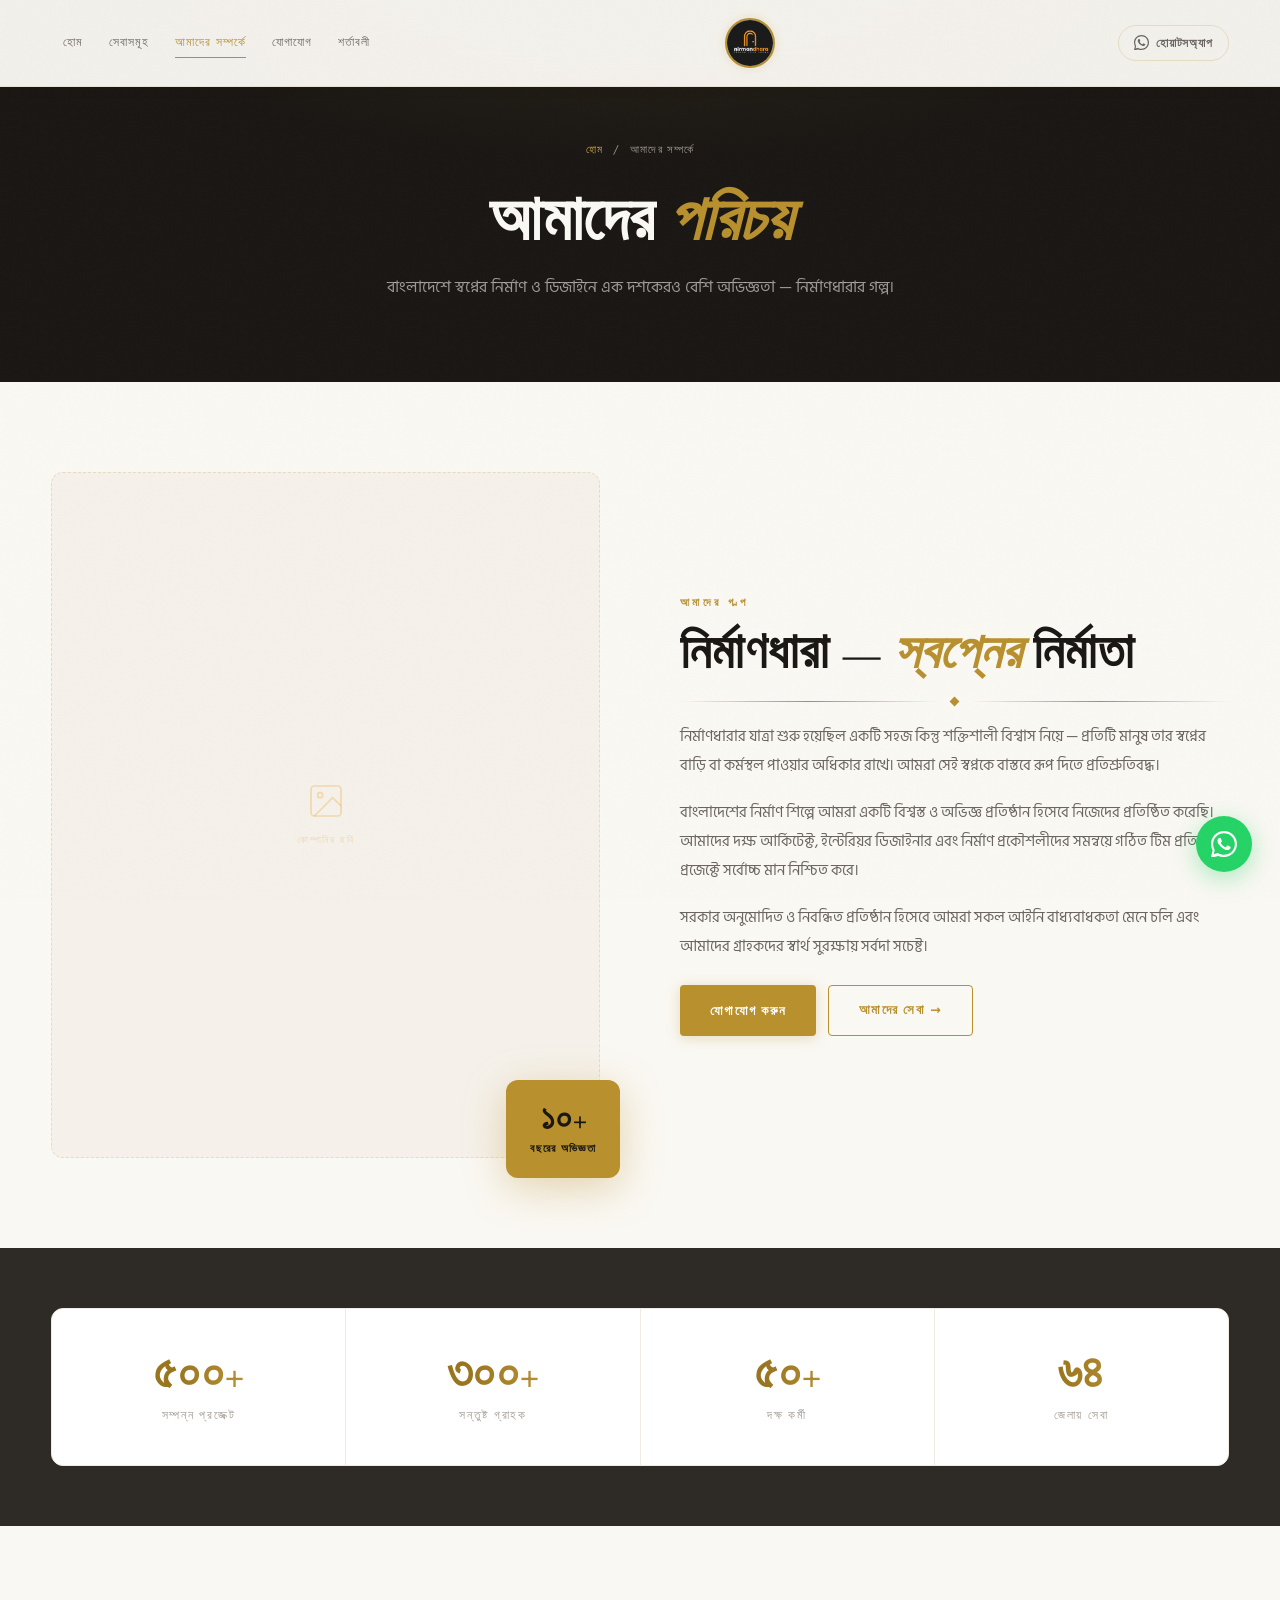
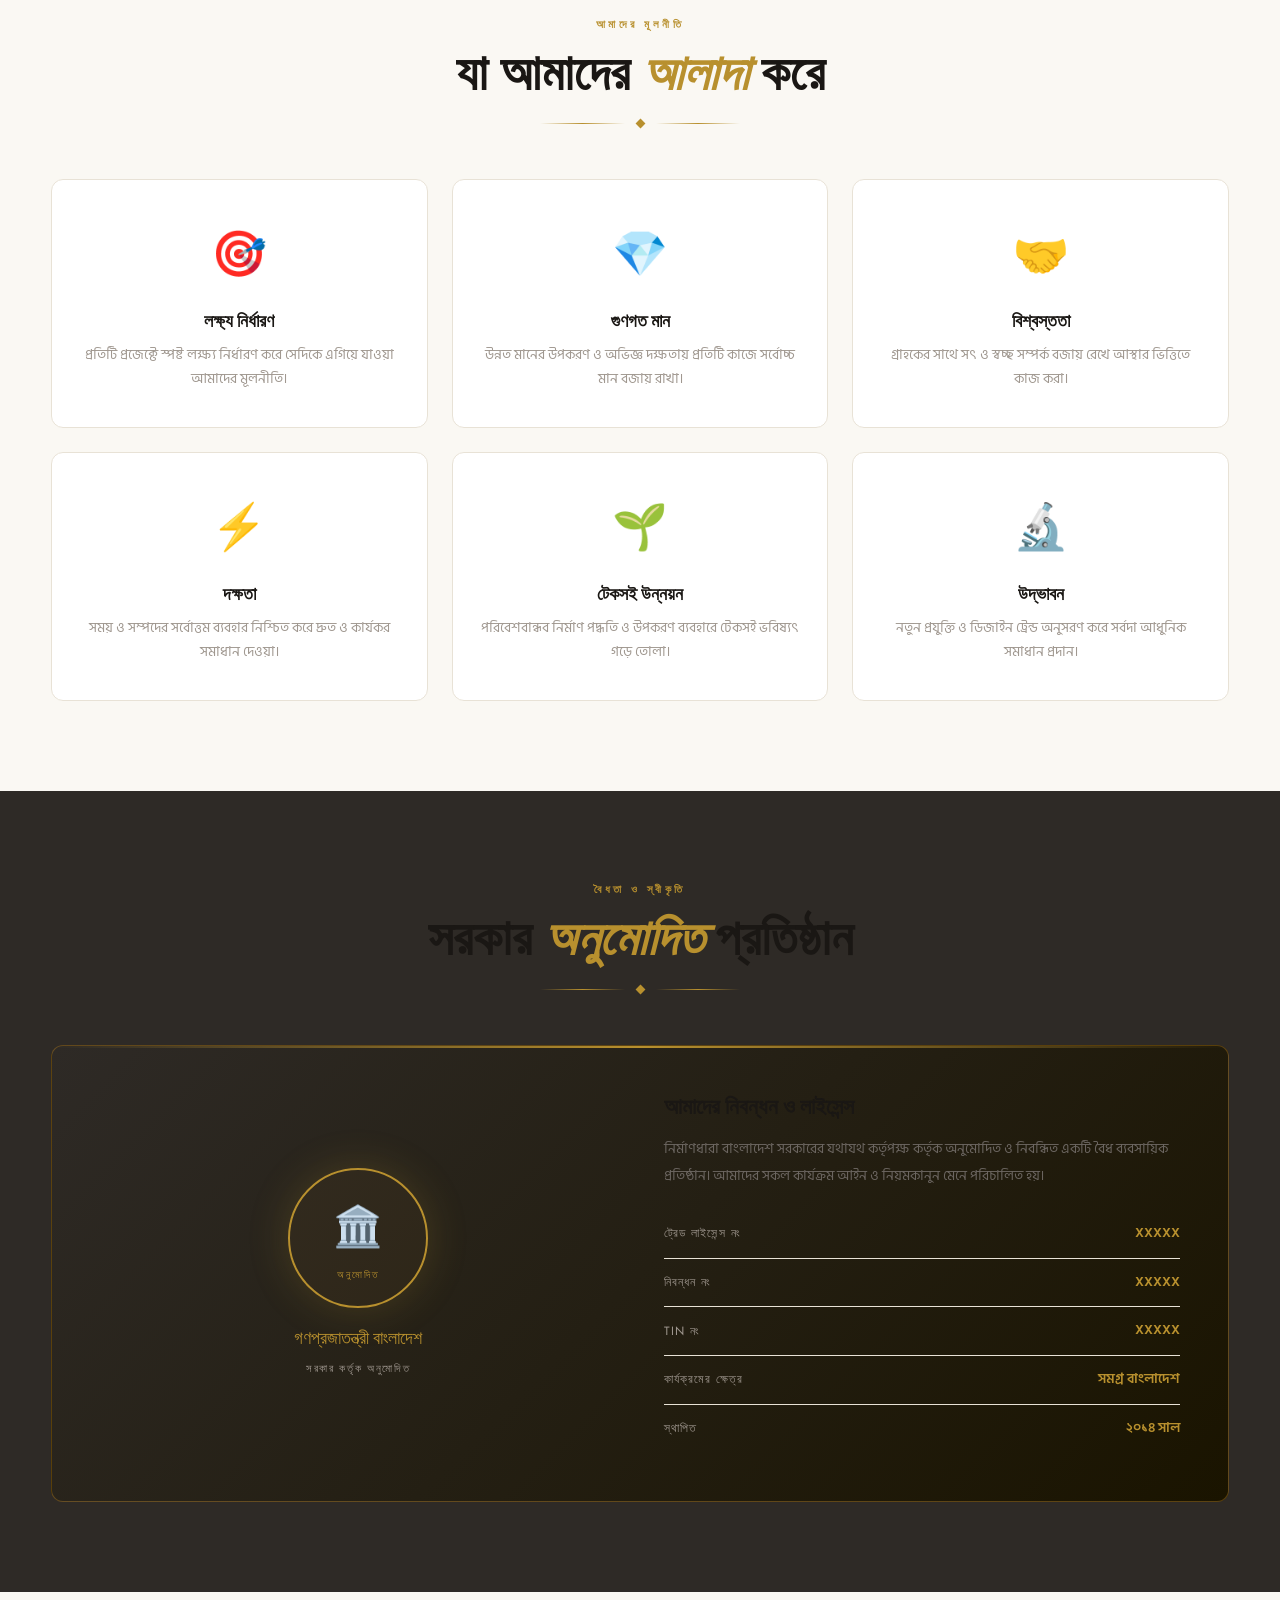
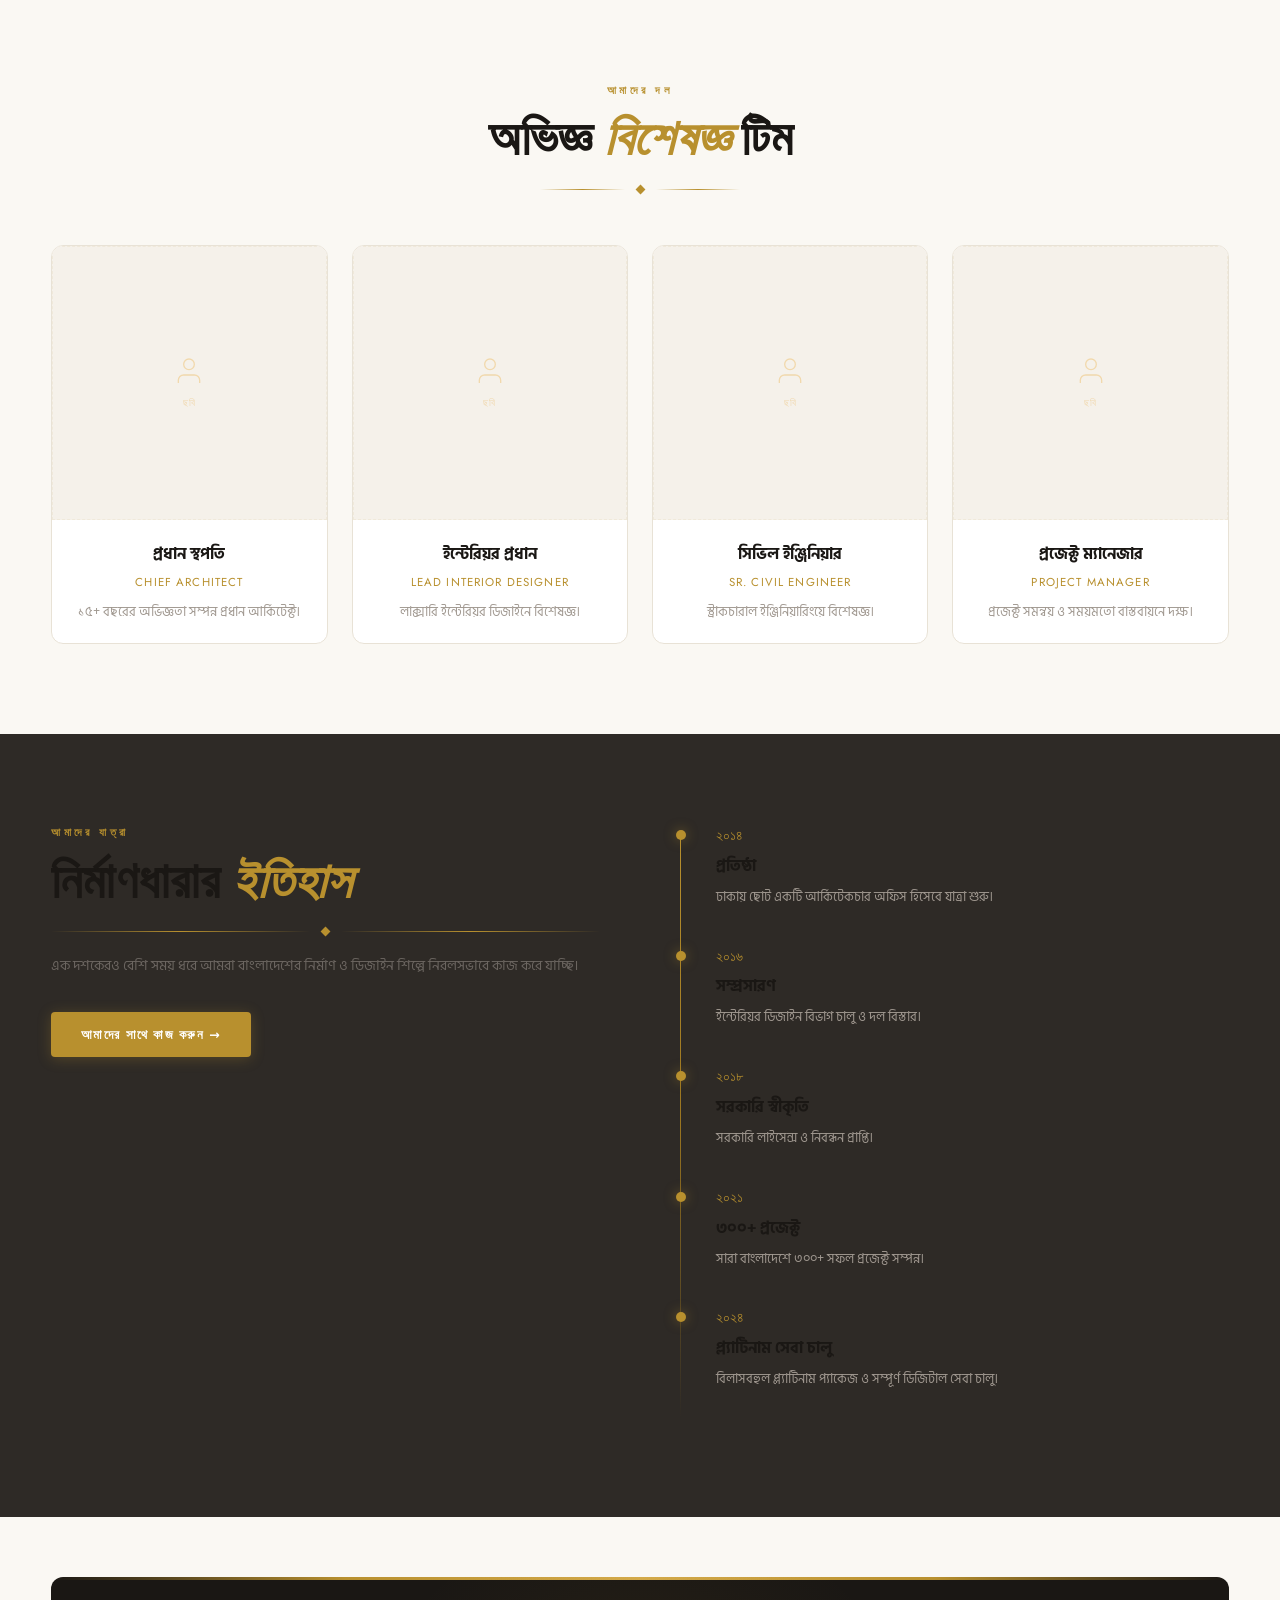
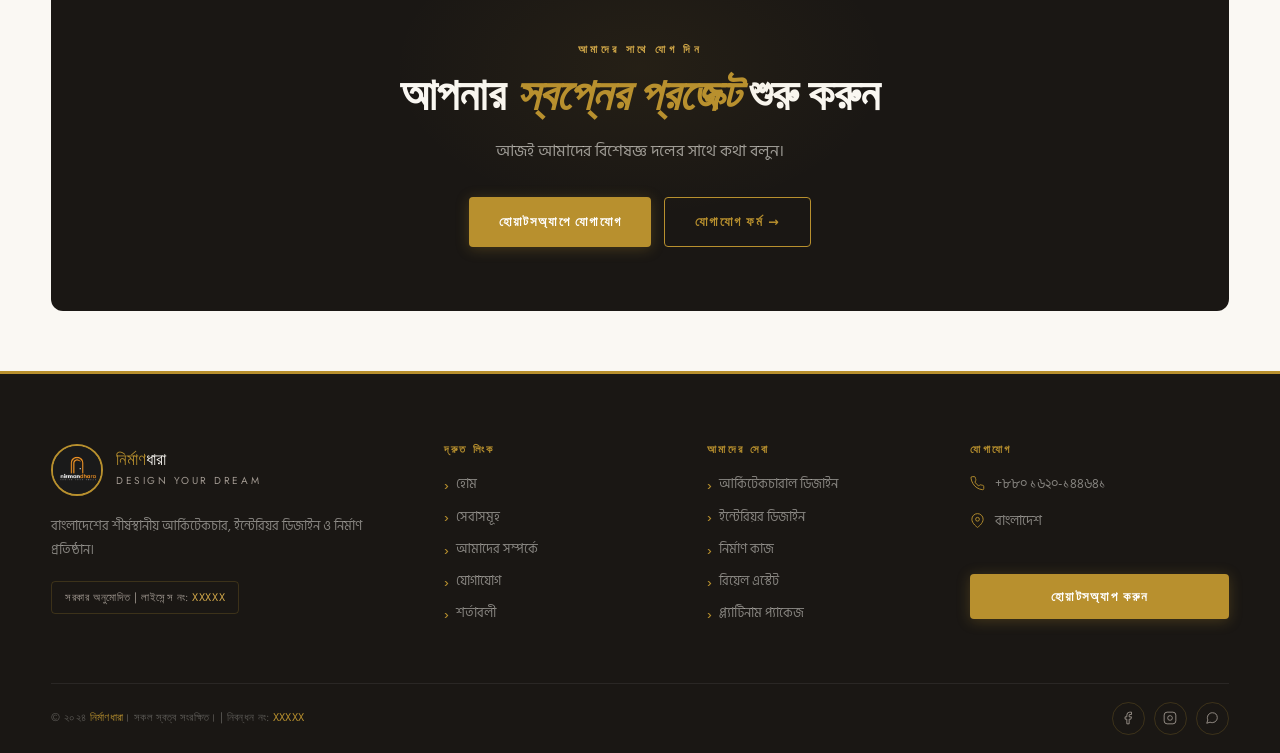
<file: about.html>
<!DOCTYPE html>
<html lang="bn" dir="ltr">
<head>
  <meta charset="UTF-8" />
  <meta name="viewport" content="width=device-width, initial-scale=1.0" />
  <title>আমাদের সম্পর্কে | নির্মাণধারা — বাংলাদেশের শীর্ষ আর্কিটেকচার ও ইন্টেরিয়র ডিজাইন ফার্ম</title>
  <meta name="description" content="নির্মাণধারা সম্পর্কে জানুন — আমাদের ইতিহাস, দল, লক্ষ্য ও সরকার অনুমোদিত নিবন্ধন। বাংলাদেশে আর্কিটেকচার ও নির্মাণ শিল্পে একটি বিশ্বস্ত নাম।" />
  <meta name="keywords" content="নির্মাণধারা সম্পর্কে, আর্কিটেকচার কোম্পানি বাংলাদেশ, ইন্টেরিয়র ডিজাইন স্টুডিও ঢাকা, নির্মাণ প্রতিষ্ঠান বাংলাদেশ" />
  <meta name="robots" content="index, follow" />
  <link rel="canonical" href="https://nirmandhara.com/about.html" />
  <meta property="og:type" content="website" />
  <meta property="og:url" content="https://nirmandhara.com/about.html" />
  <meta property="og:title" content="আমাদের সম্পর্কে | নির্মাণধারা" />
  <meta property="og:description" content="নির্মাণধারার পরিচিতি, দল ও লক্ষ্য সম্পর্কে জানুন।" />
  <meta property="og:image" content="https://nirmandhara.com/images/og-about.jpg" />
  <link rel="icon" type="image/x-icon" href="logo.ico" />
  <link rel="apple-touch-icon" href="logo.png" />
  <link rel="preconnect" href="https://fonts.googleapis.com" />
  <link rel="preconnect" href="https://fonts.gstatic.com" crossorigin />
  <link href="https://fonts.googleapis.com/css2?family=Cormorant+Garamond:ital,wght@0,400;0,500;0,600;0,700;1,400;1,600&family=Jost:wght@300;400;500;600;700&family=Hind+Siliguri:wght@300;400;500;600;700&display=swap" rel="stylesheet" />
  <link rel="stylesheet" href="css/style.css" />
  <script type="application/ld+json">
  {
    "@context": "https://schema.org",
    "@type": "Organization",
    "name": "Nirmandhara",
    "url": "https://nirmandhara.com",
    "logo": "https://nirmandhara.com/logo.png",
    "description": "বাংলাদেশের শীর্ষস্থানীয় আর্কিটেকচার, ইন্টেরিয়র ডিজাইন ও নির্মাণ প্রতিষ্ঠান।",
    "areaServed": "Bangladesh",
    "foundingDate": "2014",
    "numberOfEmployees": "50+"
  }
  </script>
  <style>
    /* ABOUT PAGE */
    .about-intro {
      display: grid;
      grid-template-columns: 1fr 1fr;
      gap: 80px;
      align-items: center;
    }
    .about-intro-img {
      position: relative;
    }
    .about-img-main {
      width: 100%;
      aspect-ratio: 4/5;
      background: var(--cream-2);
      border: 1px dashed var(--gold-border);
      border-radius: var(--radius-lg);
      display: flex;
      flex-direction: column;
      align-items: center;
      justify-content: center;
      gap: 10px;
      color: rgba(232,160,32,0.3);
      font-family: var(--font-ui);
      font-size: 0.65rem;
      letter-spacing: 0.15em;
      text-transform: uppercase;
    }
    .about-img-main svg { width: 40px; height: 40px; }
    .about-img-badge {
      position: absolute;
      bottom: -20px;
      right: -20px;
      background: var(--gold);
      color: var(--ink);
      border-radius: var(--radius-lg);
      padding: 20px 24px;
      text-align: center;
      box-shadow: 0 10px 40px rgba(184,144,46,0.35);
    }
    .about-img-badge-num {
      font-family: var(--font-display);
      font-size: 2.2rem;
      font-weight: 700;
      line-height: 1;
    }
    .about-img-badge-label {
      font-family: var(--font-ui);
      font-size: 0.68rem;
      font-weight: 600;
      letter-spacing: 0.12em;
      text-transform: uppercase;
      margin-top: 4px;
    }
    .about-story p { font-size: 0.95rem; color: var(--muted); line-height: 1.9; margin-bottom: 18px; }

    /* Values */
    .values-grid {
      display: grid;
      grid-template-columns: repeat(3, 1fr);
      gap: 24px;
    }
    .value-card {
      background: var(--white);
      border: 1px solid var(--border);
      border-radius: var(--radius-lg);
      padding: 36px 28px;
      text-align: center;
      transition: var(--transition);
    }
    .value-card:hover { border-color: rgba(184,144,46,0.2); transform: translateY(-4px); }
    .value-icon { font-size: 2.8rem; display: block; margin-bottom: 16px; }
    .value-card h3 { font-size: 1.1rem; margin-bottom: 12px; }
    .value-card p { font-size: 0.85rem; color: var(--faint); line-height: 1.75; }

    /* Team */
    .team-grid {
      display: grid;
      grid-template-columns: repeat(4, 1fr);
      gap: 24px;
    }
    .team-card {
      background: var(--white);
      border: 1px solid var(--border);
      border-radius: var(--radius-lg);
      overflow: hidden;
      text-align: center;
      transition: var(--transition);
    }
    .team-card:hover { border-color: rgba(184,144,46,0.2); transform: translateY(-5px); }
    .team-photo {
      width: 100%;
      aspect-ratio: 1;
      background: var(--cream-2);
      display: flex;
      flex-direction: column;
      align-items: center;
      justify-content: center;
      gap: 8px;
      color: rgba(232,160,32,0.3);
      font-family: var(--font-ui);
      font-size: 0.6rem;
      letter-spacing: 0.12em;
      text-transform: uppercase;
      border: 1px dashed var(--gold-bg);
    }
    .team-photo svg { width: 32px; height: 32px; }
    .team-info { padding: 20px; }
    .team-name { font-size: 1rem; font-weight: 700; margin-bottom: 4px; }
    .team-role {
      font-family: var(--font-ui);
      font-size: 0.72rem;
      letter-spacing: 0.1em;
      text-transform: uppercase;
      color: var(--gold);
    }
    .team-desc { font-size: 0.8rem; color: var(--faint); margin-top: 10px; line-height: 1.6; }

    /* License Box */
    .license-box {
      background: linear-gradient(135deg, var(--dark-2), #1a1400);
      border: 1px solid rgba(232,160,32,0.3);
      border-radius: var(--radius-lg);
      padding: 48px;
      display: grid;
      grid-template-columns: 1fr 1fr;
      gap: 48px;
      align-items: center;
      position: relative;
      overflow: hidden;
    }
    .license-box::before {
      content: '';
      position: absolute;
      top: 0; left: 0; right: 0;
      height: 2px;
      background: linear-gradient(90deg, transparent, var(--gold), transparent);
    }
    .license-seal {
      text-align: center;
    }
    .seal-circle {
      width: 140px;
      height: 140px;
      border-radius: 50%;
      border: 2px solid var(--gold);
      margin: 0 auto 16px;
      display: flex;
      flex-direction: column;
      align-items: center;
      justify-content: center;
      background: var(--gold-bg2);
      box-shadow: 0 0 40px var(--gold-border);
    }
    .seal-emblem { font-size: 2.5rem; }
    .seal-text {
      font-family: var(--font-ui);
      font-size: 0.6rem;
      letter-spacing: 0.2em;
      text-transform: uppercase;
      color: var(--gold);
      margin-top: 4px;
    }
    .license-details h3 { font-size: 1.4rem; margin-bottom: 16px; }
    .license-details p { font-size: 0.9rem; color: var(--muted); line-height: 1.85; margin-bottom: 20px; }
    .license-row {
      display: flex;
      justify-content: space-between;
      align-items: center;
      padding: 12px 0;
      border-bottom: 1px solid var(--border);
      font-size: 0.85rem;
    }
    .license-row:last-child { border-bottom: none; }
    .license-row .key { color: var(--faint); font-family: var(--font-ui); font-size: 0.75rem; letter-spacing: 0.08em; text-transform: uppercase; }
    .license-row .val { color: var(--gold); font-weight: 600; }

    /* Timeline */
    .timeline {
      position: relative;
      padding-left: 36px;
    }
    .timeline::before {
      content: '';
      position: absolute;
      left: 0;
      top: 8px;
      bottom: 8px;
      width: 1px;
      background: linear-gradient(180deg, var(--gold), var(--gold-hover), transparent);
    }
    .timeline-item {
      position: relative;
      margin-bottom: 36px;
    }
    .timeline-item::before {
      content: '';
      position: absolute;
      left: -40px;
      top: 6px;
      width: 10px;
      height: 10px;
      border-radius: 50%;
      background: var(--gold);
      box-shadow: 0 0 12px rgba(184,144,46,0.5);
    }
    .timeline-year {
      font-family: var(--font-display);
      font-size: 0.85rem;
      color: var(--gold);
      margin-bottom: 4px;
    }
    .timeline-title { font-size: 1rem; font-weight: 700; margin-bottom: 6px; }
    .timeline-desc { font-size: 0.84rem; color: var(--faint); line-height: 1.7; }

    /* Stats row */
    .stats-row {
      display: grid;
      grid-template-columns: repeat(4, 1fr);
      gap: 1px;
      background: var(--border-2);
      border: 1px solid var(--border-2);
      border-radius: var(--radius-lg);
      overflow: hidden;
    }
    .stat-box {
      background: var(--white);
      padding: 40px 28px;
      text-align: center;
      transition: var(--transition);
    }
    .stat-box:hover { background: var(--cream-2); }
    .stat-num {
      font-family: var(--font-display);
      font-size: 3rem;
      font-weight: 700;
      color: var(--gold);
      line-height: 1;
      margin-bottom: 8px;
    }
    .stat-label {
      font-family: var(--font-ui);
      font-size: 0.72rem;
      letter-spacing: 0.15em;
      text-transform: uppercase;
      color: var(--faint);
    }

    @media (max-width: 1024px) {
      .about-intro { grid-template-columns: 1fr; gap: 48px; }
      .about-img-main { aspect-ratio: 16/9; }
      .values-grid { grid-template-columns: 1fr 1fr; }
      .team-grid { grid-template-columns: 1fr 1fr; }
      .license-box { grid-template-columns: 1fr; gap: 32px; }
      .stats-row { grid-template-columns: 1fr 1fr; }
    }
    @media (max-width: 768px) {
      .values-grid { grid-template-columns: 1fr; }
      .team-grid { grid-template-columns: 1fr 1fr; }
      .license-box { padding: 32px 24px; }
      .stats-row { grid-template-columns: 1fr 1fr; }
    }
    @media (max-width: 480px) {
      .team-grid { grid-template-columns: 1fr; }
    }
  </style>
</head>
<body class="light-nav">

<nav id="navbar">
  <div class="container">
    <div class="nav-inner">
      <button class="nav-toggle" aria-label="মেনু"><span></span><span></span><span></span></button>
      <div class="nav-links">
        <a href="index.html">হোম</a>
        <a href="services.html">সেবাসমূহ</a>
        <a href="about.html" class="active">আমাদের সম্পর্কে</a>
        <a href="contact.html">যোগাযোগ</a>
        <a href="terms.html">শর্তাবলী</a>
      </div>
      <a href="https://wa.me/8801620144641" target="_blank" rel="noopener" class="nav-wa">
        <svg viewBox="0 0 24 24" fill="currentColor"><path d="M17.472 14.382c-.297-.149-1.758-.867-2.03-.967-.273-.099-.471-.148-.67.15-.197.297-.767.966-.94 1.164-.173.199-.347.223-.644.075-.297-.15-1.255-.463-2.39-1.475-.883-.788-1.48-1.761-1.653-2.059-.173-.297-.018-.458.13-.606.134-.133.298-.347.446-.52.149-.174.198-.298.298-.497.099-.198.05-.371-.025-.52-.075-.149-.669-1.612-.916-2.207-.242-.579-.487-.5-.669-.51-.173-.008-.371-.01-.57-.01-.198 0-.52.074-.792.372-.272.297-1.04 1.016-1.04 2.479 0 1.462 1.065 2.875 1.213 3.074.149.198 2.096 3.2 5.077 4.487.709.306 1.262.489 1.694.625.712.227 1.36.195 1.871.118.571-.085 1.758-.719 2.006-1.413.248-.694.248-1.289.173-1.413-.074-.124-.272-.198-.57-.347z"/><path d="M12 0C5.373 0 0 5.373 0 12c0 2.122.554 4.117 1.528 5.845L.057 23.571a.75.75 0 0 0 .921.921l5.725-1.47A11.95 11.95 0 0 0 12 24c6.627 0 12-5.373 12-12S18.627 0 12 0zm0 22c-1.907 0-3.698-.5-5.25-1.38l-.375-.214-3.9 1.002 1.026-3.79-.234-.39A9.96 9.96 0 0 1 2 12C2 6.477 6.477 2 12 2s10 4.477 10 10-4.477 10-10 10z"/></svg>
        হোয়াটসঅ্যাপ
      </a>
      <a href="index.html" class="nav-logo"><img src="logo.png" alt="নির্মাণধারা" class="nav-logo-img" onerror="this.src='logo.jpg';" /></a>
    </div>
    <nav class="nav-mobile">
      <a href="index.html">🏠 হোম</a>
      <a href="services.html">✦ সেবাসমূহ</a>
      <a href="about.html" class="active">ℹ️ আমাদের সম্পর্কে</a>
      <a href="contact.html">📞 যোগাযোগ</a>
      <a href="terms.html">📄 শর্তাবলী</a>
      <a href="https://wa.me/8801620144641" target="_blank" class="nav-mobile-wa">
        <svg width="18" height="18" viewBox="0 0 24 24" fill="#25D366"><path d="M17.472 14.382c-.297-.149-1.758-.867-2.03-.967-.273-.099-.471-.148-.67.15-.197.297-.767.966-.94 1.164-.173.199-.347.223-.644.075-.297-.15-1.255-.463-2.39-1.475-.883-.788-1.48-1.761-1.653-2.059-.173-.297-.018-.458.13-.606.134-.133.298-.347.446-.52.149-.174.198-.298.298-.497.099-.198.05-.371-.025-.52-.075-.149-.669-1.612-.916-2.207-.242-.579-.487-.5-.669-.51-.173-.008-.371-.01-.57-.01-.198 0-.52.074-.792.372-.272.297-1.04 1.016-1.04 2.479 0 1.462 1.065 2.875 1.213 3.074.149.198 2.096 3.2 5.077 4.487.709.306 1.262.489 1.694.625.712.227 1.36.195 1.871.118.571-.085 1.758-.719 2.006-1.413.248-.694.248-1.289.173-1.413-.074-.124-.272-.198-.57-.347z"/><path d="M12 0C5.373 0 0 5.373 0 12c0 2.122.554 4.117 1.528 5.845L.057 23.571a.75.75 0 0 0 .921.921l5.725-1.47A11.95 11.95 0 0 0 12 24c6.627 0 12-5.373 12-12S18.627 0 12 0zm0 22c-1.907 0-3.698-.5-5.25-1.38l-.375-.214-3.9 1.002 1.026-3.79-.234-.39A9.96 9.96 0 0 1 2 12C2 6.477 6.477 2 12 2s10 4.477 10 10-4.477 10-10 10z"/></svg>
        হোয়াটসঅ্যাপে বার্তা পাঠান
      </a>
    </nav>
  </div>
</nav>

<div class="page-hero">
  <div class="page-hero-content container">
    <div class="breadcrumb"><a href="index.html">হোম</a><span>/</span><span>আমাদের সম্পর্কে</span></div>
    <h1>আমাদের <em style="font-style:italic;color:var(--gold);">পরিচয়</em></h1>
    <p>বাংলাদেশে স্বপ্নের নির্মাণ ও ডিজাইনে এক দশকেরও বেশি অভিজ্ঞতা — নির্মাণধারার গল্প।</p>
  </div>
</div>

<!-- ABOUT INTRO -->
<section class="section">
  <div class="container">
    <div class="about-intro">
      <div class="about-intro-img">
        <div class="about-img-main">
          <svg viewBox="0 0 24 24" fill="none" stroke="currentColor" stroke-width="1"><rect x="3" y="3" width="18" height="18" rx="2"/><circle cx="8.5" cy="8.5" r="1.5"/><polyline points="21 15 16 10 5 21"/></svg>
          <span>কোম্পানির ছবি</span>
        </div>
        <div class="about-img-badge">
          <div class="about-img-badge-num">১০+</div>
          <div class="about-img-badge-label">বছরের অভিজ্ঞতা</div>
        </div>
      </div>
      <div class="about-story">
        <span class="section-label">আমাদের গল্প</span>
        <h2 class="section-title">নির্মাণধারা — <em>স্বপ্নের</em> নির্মাতা</h2>
        <div class="gold-line"><span></span></div>
        <p>নির্মাণধারার যাত্রা শুরু হয়েছিল একটি সহজ কিন্তু শক্তিশালী বিশ্বাস নিয়ে — প্রতিটি মানুষ তার স্বপ্নের বাড়ি বা কর্মস্থল পাওয়ার অধিকার রাখে। আমরা সেই স্বপ্নকে বাস্তবে রূপ দিতে প্রতিশ্রুতিবদ্ধ।</p>
        <p>বাংলাদেশের নির্মাণ শিল্পে আমরা একটি বিশ্বস্ত ও অভিজ্ঞ প্রতিষ্ঠান হিসেবে নিজেদের প্রতিষ্ঠিত করেছি। আমাদের দক্ষ আর্কিটেক্ট, ইন্টেরিয়র ডিজাইনার এবং নির্মাণ প্রকৌশলীদের সমন্বয়ে গঠিত টিম প্রতিটি প্রজেক্টে সর্বোচ্চ মান নিশ্চিত করে।</p>
        <p>সরকার অনুমোদিত ও নিবন্ধিত প্রতিষ্ঠান হিসেবে আমরা সকল আইনি বাধ্যবাধকতা মেনে চলি এবং আমাদের গ্রাহকদের স্বার্থ সুরক্ষায় সর্বদা সচেষ্ট।</p>
        <div style="display:flex; gap:12px; flex-wrap:wrap; margin-top:24px;">
          <button class="btn btn-gold" onclick="openWhatsApp('নির্মাণধারা সম্পর্কে আরও জানতে চাই।')">যোগাযোগ করুন</button>
          <a href="services.html" class="btn btn-outline">আমাদের সেবা →</a>
        </div>
      </div>
    </div>
  </div>
</section>

<!-- STATS -->
<section class="section-sm" style="background:var(--dark-2);">
  <div class="container">
    <div class="stats-row">
      <div class="stat-box" data-animate>
        <div class="stat-num shimmer-text">৫০০+</div>
        <div class="stat-label">সম্পন্ন প্রজেক্ট</div>
      </div>
      <div class="stat-box" data-animate>
        <div class="stat-num shimmer-text">৩০০+</div>
        <div class="stat-label">সন্তুষ্ট গ্রাহক</div>
      </div>
      <div class="stat-box" data-animate>
        <div class="stat-num shimmer-text">৫০+</div>
        <div class="stat-label">দক্ষ কর্মী</div>
      </div>
      <div class="stat-box" data-animate>
        <div class="stat-num shimmer-text">৬৪</div>
        <div class="stat-label">জেলায় সেবা</div>
      </div>
    </div>
  </div>
</section>

<!-- VALUES -->
<section class="section" aria-labelledby="values-heading">
  <div class="container">
    <div style="text-align:center; margin-bottom:52px;">
      <span class="section-label">আমাদের মূলনীতি</span>
      <h2 class="section-title" id="values-heading">যা আমাদের <em>আলাদা</em> করে</h2>
      <div class="gold-line" style="max-width:200px; margin-inline:auto;"><span></span></div>
    </div>
    <div class="values-grid">
      <div class="value-card" data-animate>
        <span class="value-icon">🎯</span>
        <h3>লক্ষ্য নির্ধারণ</h3>
        <p>প্রতিটি প্রজেক্টে স্পষ্ট লক্ষ্য নির্ধারণ করে সেদিকে এগিয়ে যাওয়া আমাদের মূলনীতি।</p>
      </div>
      <div class="value-card" data-animate>
        <span class="value-icon">💎</span>
        <h3>গুণগত মান</h3>
        <p>উন্নত মানের উপকরণ ও অভিজ্ঞ দক্ষতায় প্রতিটি কাজে সর্বোচ্চ মান বজায় রাখা।</p>
      </div>
      <div class="value-card" data-animate>
        <span class="value-icon">🤝</span>
        <h3>বিশ্বস্ততা</h3>
        <p>গ্রাহকের সাথে সৎ ও স্বচ্ছ সম্পর্ক বজায় রেখে আস্থার ভিত্তিতে কাজ করা।</p>
      </div>
      <div class="value-card" data-animate>
        <span class="value-icon">⚡</span>
        <h3>দক্ষতা</h3>
        <p>সময় ও সম্পদের সর্বোত্তম ব্যবহার নিশ্চিত করে দ্রুত ও কার্যকর সমাধান দেওয়া।</p>
      </div>
      <div class="value-card" data-animate>
        <span class="value-icon">🌱</span>
        <h3>টেকসই উন্নয়ন</h3>
        <p>পরিবেশবান্ধব নির্মাণ পদ্ধতি ও উপকরণ ব্যবহারে টেকসই ভবিষ্যৎ গড়ে তোলা।</p>
      </div>
      <div class="value-card" data-animate>
        <span class="value-icon">🔬</span>
        <h3>উদ্ভাবন</h3>
        <p>নতুন প্রযুক্তি ও ডিজাইন ট্রেন্ড অনুসরণ করে সর্বদা আধুনিক সমাধান প্রদান।</p>
      </div>
    </div>
  </div>
</section>

<!-- LICENSE -->
<section class="section" style="background:var(--dark-2);" aria-labelledby="license-heading">
  <div class="container">
    <div style="text-align:center; margin-bottom:52px;">
      <span class="section-label">বৈধতা ও স্বীকৃতি</span>
      <h2 class="section-title" id="license-heading">সরকার <em>অনুমোদিত</em> প্রতিষ্ঠান</h2>
      <div class="gold-line" style="max-width:200px; margin-inline:auto;"><span></span></div>
    </div>
    <div class="license-box" data-animate>
      <div class="license-seal">
        <div class="seal-circle">
          <div class="seal-emblem">🏛️</div>
          <div class="seal-text">অনুমোদিত</div>
        </div>
        <div style="font-family:var(--font-display); font-size:1.1rem; color:var(--gold); margin-bottom:4px;">গণপ্রজাতন্ত্রী বাংলাদেশ</div>
        <div style="font-family:var(--font-ui); font-size:0.7rem; letter-spacing:0.15em; color:var(--faint); text-transform:uppercase;">সরকার কর্তৃক অনুমোদিত</div>
      </div>
      <div class="license-details">
        <h3>আমাদের নিবন্ধন ও লাইসেন্স</h3>
        <p>নির্মাণধারা বাংলাদেশ সরকারের যথাযথ কর্তৃপক্ষ কর্তৃক অনুমোদিত ও নিবন্ধিত একটি বৈধ ব্যবসায়িক প্রতিষ্ঠান। আমাদের সকল কার্যক্রম আইন ও নিয়মকানুন মেনে পরিচালিত হয়।</p>
        <div class="license-row">
          <span class="key">ট্রেড লাইসেন্স নং</span>
          <span class="val">XXXXX</span>
        </div>
        <div class="license-row">
          <span class="key">নিবন্ধন নং</span>
          <span class="val">XXXXX</span>
        </div>
        <div class="license-row">
          <span class="key">TIN নং</span>
          <span class="val">XXXXX</span>
        </div>
        <div class="license-row">
          <span class="key">কার্যক্রমের ক্ষেত্র</span>
          <span class="val">সমগ্র বাংলাদেশ</span>
        </div>
        <div class="license-row">
          <span class="key">স্থাপিত</span>
          <span class="val">২০১৪ সাল</span>
        </div>
      </div>
    </div>
  </div>
</section>

<!-- TEAM -->
<section class="section" aria-labelledby="team-heading">
  <div class="container">
    <div style="text-align:center; margin-bottom:52px;">
      <span class="section-label">আমাদের দল</span>
      <h2 class="section-title" id="team-heading">অভিজ্ঞ <em>বিশেষজ্ঞ</em> টিম</h2>
      <div class="gold-line" style="max-width:200px; margin-inline:auto;"><span></span></div>
    </div>
    <div class="team-grid">
      <div class="team-card" data-animate>
        <div class="team-photo">
          <svg viewBox="0 0 24 24" fill="none" stroke="currentColor" stroke-width="1"><path d="M20 21v-2a4 4 0 0 0-4-4H8a4 4 0 0 0-4 4v2"/><circle cx="12" cy="7" r="4"/></svg>
          <span>ছবি</span>
        </div>
        <div class="team-info">
          <div class="team-name">প্রধান স্থপতি</div>
          <div class="team-role">Chief Architect</div>
          <div class="team-desc">১৫+ বছরের অভিজ্ঞতা সম্পন্ন প্রধান আর্কিটেক্ট।</div>
        </div>
      </div>
      <div class="team-card" data-animate>
        <div class="team-photo">
          <svg viewBox="0 0 24 24" fill="none" stroke="currentColor" stroke-width="1"><path d="M20 21v-2a4 4 0 0 0-4-4H8a4 4 0 0 0-4 4v2"/><circle cx="12" cy="7" r="4"/></svg>
          <span>ছবি</span>
        </div>
        <div class="team-info">
          <div class="team-name">ইন্টেরিয়র প্রধান</div>
          <div class="team-role">Lead Interior Designer</div>
          <div class="team-desc">লাক্সারি ইন্টেরিয়র ডিজাইনে বিশেষজ্ঞ।</div>
        </div>
      </div>
      <div class="team-card" data-animate>
        <div class="team-photo">
          <svg viewBox="0 0 24 24" fill="none" stroke="currentColor" stroke-width="1"><path d="M20 21v-2a4 4 0 0 0-4-4H8a4 4 0 0 0-4 4v2"/><circle cx="12" cy="7" r="4"/></svg>
          <span>ছবি</span>
        </div>
        <div class="team-info">
          <div class="team-name">সিভিল ইঞ্জিনিয়ার</div>
          <div class="team-role">Sr. Civil Engineer</div>
          <div class="team-desc">স্ট্রাকচারাল ইঞ্জিনিয়ারিংয়ে বিশেষজ্ঞ।</div>
        </div>
      </div>
      <div class="team-card" data-animate>
        <div class="team-photo">
          <svg viewBox="0 0 24 24" fill="none" stroke="currentColor" stroke-width="1"><path d="M20 21v-2a4 4 0 0 0-4-4H8a4 4 0 0 0-4 4v2"/><circle cx="12" cy="7" r="4"/></svg>
          <span>ছবি</span>
        </div>
        <div class="team-info">
          <div class="team-name">প্রজেক্ট ম্যানেজার</div>
          <div class="team-role">Project Manager</div>
          <div class="team-desc">প্রজেক্ট সমন্বয় ও সময়মতো বাস্তবায়নে দক্ষ।</div>
        </div>
      </div>
    </div>
  </div>
</section>

<!-- TIMELINE -->
<section class="section" style="background:var(--dark-2);">
  <div class="container">
    <div style="display:grid; grid-template-columns: 1fr 1fr; gap: 80px; align-items:start;">
      <div>
        <span class="section-label">আমাদের যাত্রা</span>
        <h2 class="section-title">নির্মাণধারার <em>ইতিহাস</em></h2>
        <div class="gold-line"><span></span></div>
        <p style="color:var(--muted); font-size:0.9rem; line-height:1.85; margin-bottom:32px;">এক দশকেরও বেশি সময় ধরে আমরা বাংলাদেশের নির্মাণ ও ডিজাইন শিল্পে নিরলসভাবে কাজ করে যাচ্ছি।</p>
        <button class="btn btn-gold" onclick="openWhatsApp('নির্মাণধারার সম্পর্কে আরও জানতে চাই।')">আমাদের সাথে কাজ করুন →</button>
      </div>
      <div class="timeline" data-animate>
        <div class="timeline-item">
          <div class="timeline-year">২০১৪</div>
          <div class="timeline-title">প্রতিষ্ঠা</div>
          <div class="timeline-desc">ঢাকায় ছোট একটি আর্কিটেকচার অফিস হিসেবে যাত্রা শুরু।</div>
        </div>
        <div class="timeline-item">
          <div class="timeline-year">২০১৬</div>
          <div class="timeline-title">সম্প্রসারণ</div>
          <div class="timeline-desc">ইন্টেরিয়র ডিজাইন বিভাগ চালু ও দল বিস্তার।</div>
        </div>
        <div class="timeline-item">
          <div class="timeline-year">২০১৮</div>
          <div class="timeline-title">সরকারি স্বীকৃতি</div>
          <div class="timeline-desc">সরকারি লাইসেন্স ও নিবন্ধন প্রাপ্তি।</div>
        </div>
        <div class="timeline-item">
          <div class="timeline-year">২০২১</div>
          <div class="timeline-title">৩০০+ প্রজেক্ট</div>
          <div class="timeline-desc">সারা বাংলাদেশে ৩০০+ সফল প্রজেক্ট সম্পন্ন।</div>
        </div>
        <div class="timeline-item">
          <div class="timeline-year">২০২৪</div>
          <div class="timeline-title">প্ল্যাটিনাম সেবা চালু</div>
          <div class="timeline-desc">বিলাসবহুল প্ল্যাটিনাম প্যাকেজ ও সম্পূর্ণ ডিজিটাল সেবা চালু।</div>
        </div>
      </div>
    </div>
  </div>
</section>

<!-- CTA -->
<section class="section-sm">
  <div class="container">
    <div class="cta-band">
      <span class="section-label" style="display:block;text-align:center;">আমাদের সাথে যোগ দিন</span>
      <h2>আপনার <em style="color:var(--gold);">স্বপ্নের প্রজেক্ট</em> শুরু করুন</h2>
      <p>আজই আমাদের বিশেষজ্ঞ দলের সাথে কথা বলুন।</p>
      <div class="cta-buttons">
        <button class="btn btn-gold" onclick="openWhatsApp('আস্সালামু আলাইকুম! নির্মাণধারার সাথে আমার প্রজেক্ট নিয়ে আলোচনা করতে চাই।')">হোয়াটসঅ্যাপে যোগাযোগ</button>
        <a href="contact.html" class="btn btn-outline">যোগাযোগ ফর্ম →</a>
      </div>
    </div>
  </div>
</section>

<footer>
  <div class="container">
    <div class="footer-grid">
      <div class="footer-brand">
        <div class="footer-logo-wrap">
          <img src="logo.png" alt="নির্মাণধারা" class="footer-logo-img" onerror="this.src='logo.jpg';" />
          <div>
            <div class="footer-brand-name"><span>নির্মাণ</span>ধারা</div>
            <div class="footer-tagline">Design Your Dream</div>
          </div>
        </div>
        <p class="footer-desc">বাংলাদেশের শীর্ষস্থানীয় আর্কিটেকচার, ইন্টেরিয়র ডিজাইন ও নির্মাণ প্রতিষ্ঠান।</p>
        <div class="footer-lic">সরকার অনুমোদিত | লাইসেন্স নং: <span>XXXXX</span></div>
      </div>
      <div class="footer-col">
        <h4>দ্রুত লিংক</h4>
        <ul>
          <li><a href="index.html">হোম</a></li>
          <li><a href="services.html">সেবাসমূহ</a></li>
          <li><a href="about.html">আমাদের সম্পর্কে</a></li>
          <li><a href="contact.html">যোগাযোগ</a></li>
          <li><a href="terms.html">শর্তাবলী</a></li>
        </ul>
      </div>
      <div class="footer-col">
        <h4>আমাদের সেবা</h4>
        <ul>
          <li><a href="services.html">আর্কিটেকচারাল ডিজাইন</a></li>
          <li><a href="services.html">ইন্টেরিয়র ডিজাইন</a></li>
          <li><a href="services.html">নির্মাণ কাজ</a></li>
          <li><a href="services.html">রিয়েল এস্টেট</a></li>
          <li><a href="services.html">প্ল্যাটিনাম প্যাকেজ</a></li>
        </ul>
      </div>
      <div class="footer-col">
        <h4>যোগাযোগ</h4>
        <div class="footer-contact-item">
          <svg viewBox="0 0 24 24" fill="none" stroke="currentColor" stroke-width="1.5"><path d="M22 16.92v3a2 2 0 0 1-2.18 2 19.79 19.79 0 0 1-8.63-3.07A19.5 19.5 0 0 1 4.69 12 19.79 19.79 0 0 1 1.65 3.41 2 2 0 0 1 3.62 1h3a2 2 0 0 1 2 1.72 12.84 12.84 0 0 0 .7 2.81 2 2 0 0 1-.45 2.11L8.09 9.91A16 16 0 0 0 14 15.91l1.27-1.27a2 2 0 0 1 2.11-.45 12.84 12.84 0 0 0 2.81.7A2 2 0 0 1 22 16.92z"/></svg>
          <span>+৮৮০ ১৬২০-১৪৪৬৪১</span>
        </div>
        <div class="footer-contact-item">
          <svg viewBox="0 0 24 24" fill="none" stroke="currentColor" stroke-width="1.5"><path d="M21 10c0 7-9 13-9 13s-9-6-9-13a9 9 0 0 1 18 0z"/><circle cx="12" cy="10" r="3"/></svg>
          <span>বাংলাদেশ</span>
        </div>
        <br/>
        <button class="btn btn-gold" style="width:100%; justify-content:center;" onclick="openWhatsApp()">হোয়াটসঅ্যাপ করুন</button>
      </div>
    </div>
    <div class="footer-bottom">
      <p>© ২০২৪ <span>নির্মাণধারা</span>। সকল স্বত্ব সংরক্ষিত। | নিবন্ধন নং: <span>XXXXX</span></p>
      <div class="footer-social">
        <a href="#" aria-label="ফেসবুক"><svg viewBox="0 0 24 24" fill="none" stroke="currentColor" stroke-width="1.5"><path d="M18 2h-3a5 5 0 0 0-5 5v3H7v4h3v8h4v-8h3l1-4h-4V7a1 1 0 0 1 1-1h3z"/></svg></a>
        <a href="#" aria-label="ইনস্টাগ্রাম"><svg viewBox="0 0 24 24" fill="none" stroke="currentColor" stroke-width="1.5"><rect x="2" y="2" width="20" height="20" rx="5" ry="5"/><path d="M16 11.37A4 4 0 1 1 12.63 8 4 4 0 0 1 16 11.37z"/><line x1="17.5" y1="6.5" x2="17.51" y2="6.5"/></svg></a>
        <a href="https://wa.me/8801620144641" target="_blank" rel="noopener" aria-label="হোয়াটসঅ্যাপ"><svg viewBox="0 0 24 24" fill="none" stroke="currentColor" stroke-width="1.5"><path d="M21 11.5a8.38 8.38 0 0 1-.9 3.8 8.5 8.5 0 0 1-7.6 4.7 8.38 8.38 0 0 1-3.8-.9L3 21l1.9-5.7a8.38 8.38 0 0 1-.9-3.8 8.5 8.5 0 0 1 4.7-7.6 8.38 8.38 0 0 1 3.8-.9h.5a8.48 8.48 0 0 1 8 8v.5z"/></svg></a>
      </div>
    </div>
  </div>
</footer>

<a href="#" id="wa-float" class="wa-float" aria-label="হোয়াটসঅ্যাপ">
  <svg viewBox="0 0 24 24" fill="white"><path d="M17.472 14.382c-.297-.149-1.758-.867-2.03-.967-.273-.099-.471-.148-.67.15-.197.297-.767.966-.94 1.164-.173.199-.347.223-.644.075-.297-.15-1.255-.463-2.39-1.475-.883-.788-1.48-1.761-1.653-2.059-.173-.297-.018-.458.13-.606.134-.133.298-.347.446-.52.149-.174.198-.298.298-.497.099-.198.05-.371-.025-.52-.075-.149-.669-1.612-.916-2.207-.242-.579-.487-.5-.669-.51-.173-.008-.371-.01-.57-.01-.198 0-.52.074-.792.372-.272.297-1.04 1.016-1.04 2.479 0 1.462 1.065 2.875 1.213 3.074.149.198 2.096 3.2 5.077 4.487.709.306 1.262.489 1.694.625.712.227 1.36.195 1.871.118.571-.085 1.758-.719 2.006-1.413.248-.694.248-1.289.173-1.413-.074-.124-.272-.198-.57-.347z"/><path d="M12 0C5.373 0 0 5.373 0 12c0 2.122.554 4.117 1.528 5.845L.057 23.571a.75.75 0 0 0 .921.921l5.725-1.47A11.95 11.95 0 0 0 12 24c6.627 0 12-5.373 12-12S18.627 0 12 0zm0 22c-1.907 0-3.698-.5-5.25-1.38l-.375-.214-3.9 1.002 1.026-3.79-.234-.39A9.96 9.96 0 0 1 2 12C2 6.477 6.477 2 12 2s10 4.477 10 10-4.477 10-10 10z"/></svg>
</a>
<script src="js/main.js"></script>
</body>
</html>
</file>
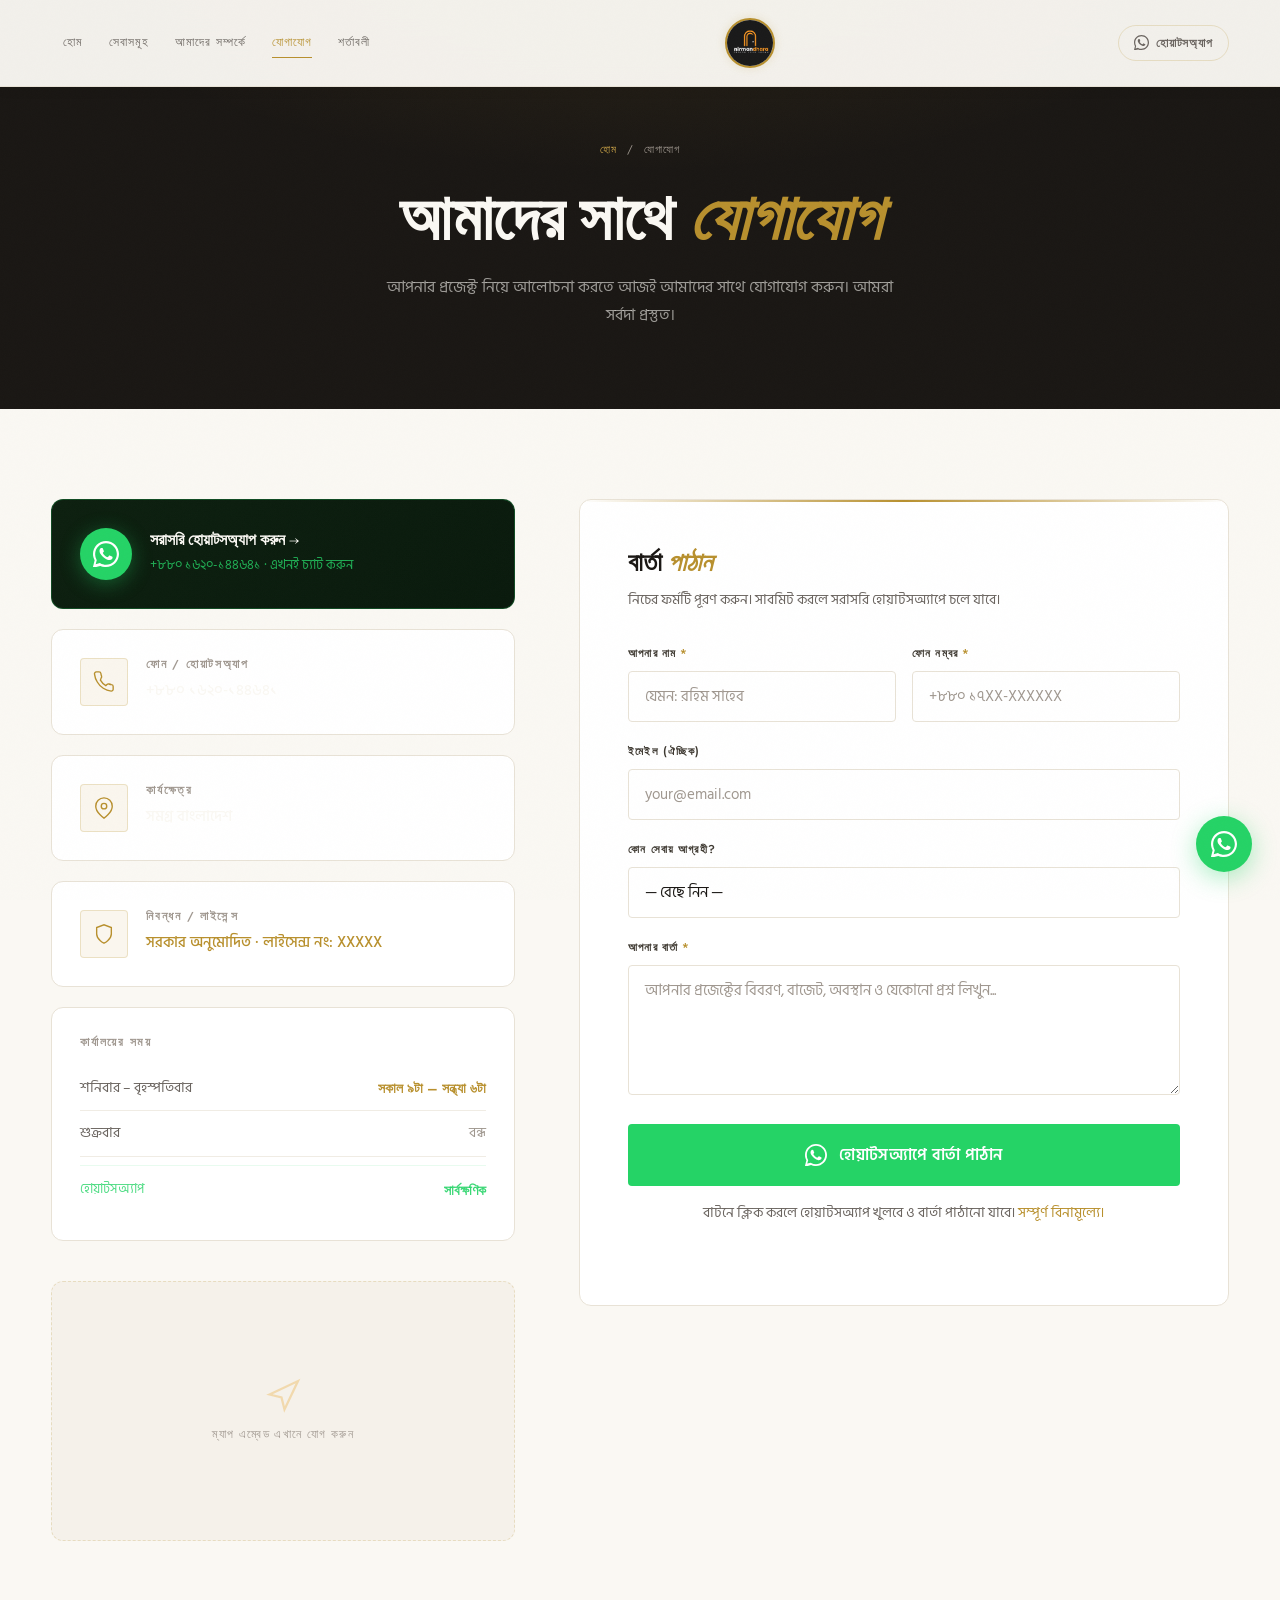
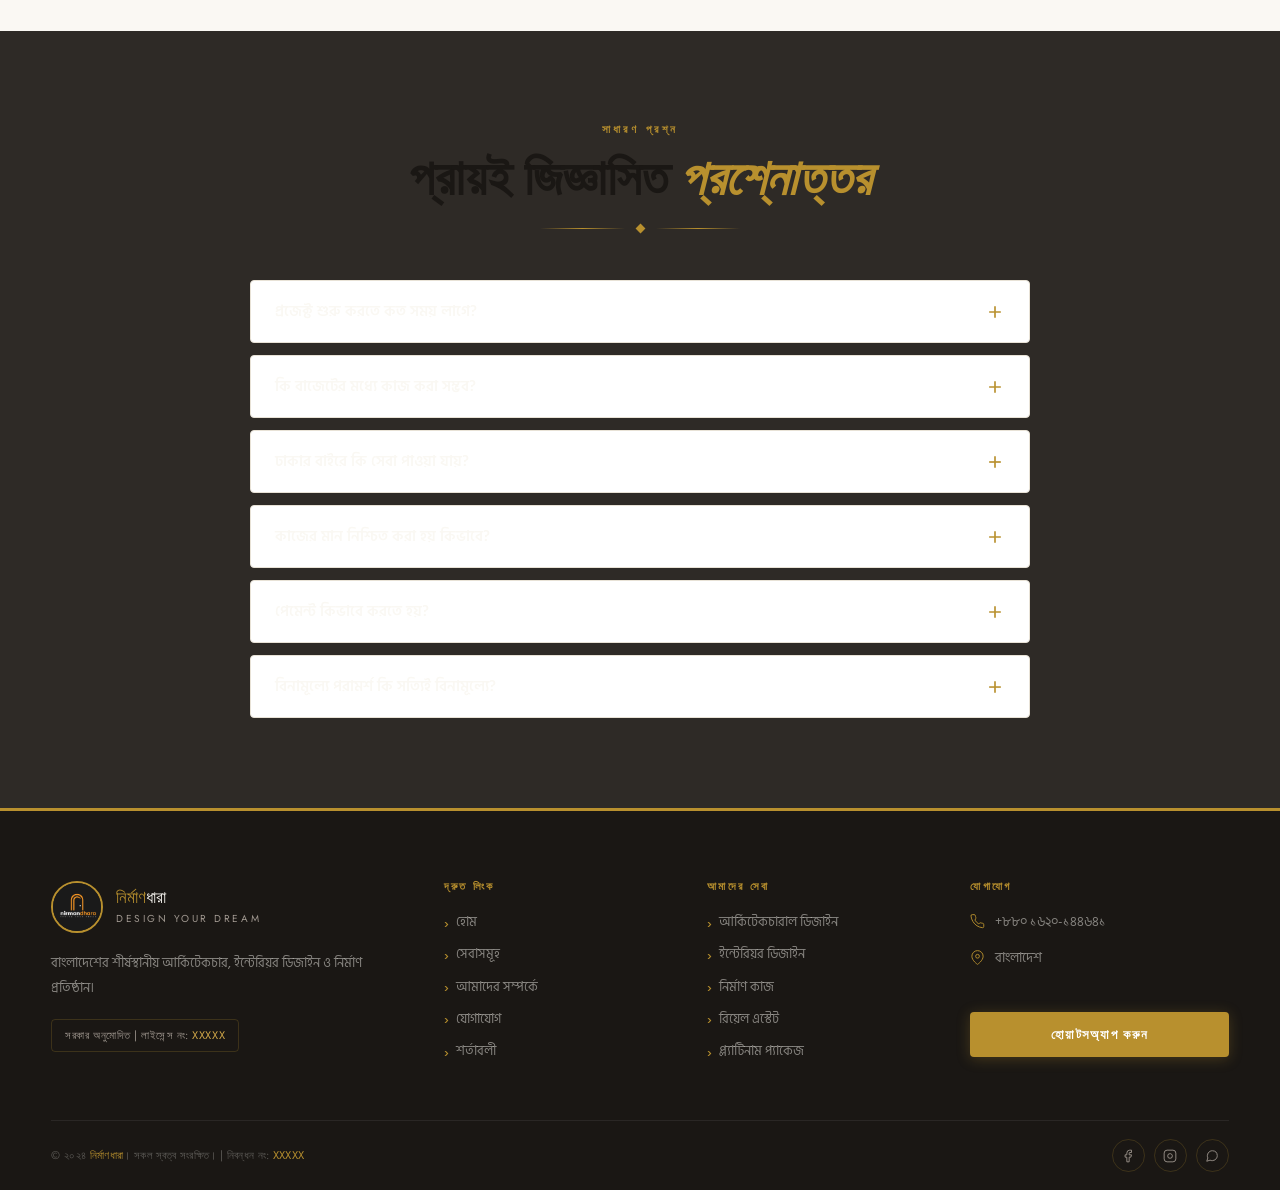
<file: contact.html>
<!DOCTYPE html>
<html lang="bn" dir="ltr">
<head>
  <meta charset="UTF-8" />
  <meta name="viewport" content="width=device-width, initial-scale=1.0" />
  <title>যোগাযোগ | নির্মাণধারা — আর্কিটেকচার ও ইন্টেরিয়র ডিজাইন পরামর্শ বাংলাদেশ</title>
  <meta name="description" content="নির্মাণধারার সাথে যোগাযোগ করুন। আর্কিটেকচার, ইন্টেরিয়র ডিজাইন ও নির্মাণ সেবার জন্য হোয়াটসঅ্যাপে বা ফর্মের মাধ্যমে আমাদের সাথে কথা বলুন।" />
  <meta name="keywords" content="নির্মাণধারা যোগাযোগ, ইন্টেরিয়র ডিজাইন পরামর্শ ঢাকা, আর্কিটেকচার ফার্ম যোগাযোগ বাংলাদেশ" />
  <meta name="robots" content="index, follow" />
  <link rel="canonical" href="https://nirmandhara.com/contact.html" />
  <meta property="og:type" content="website" />
  <meta property="og:url" content="https://nirmandhara.com/contact.html" />
  <meta property="og:title" content="যোগাযোগ | নির্মাণধারা" />
  <meta property="og:description" content="নির্মাণধারার সাথে হোয়াটসঅ্যাপে বা ফর্মের মাধ্যমে যোগাযোগ করুন।" />
  <meta property="og:image" content="https://nirmandhara.com/images/og-contact.jpg" />
  <link rel="icon" type="image/x-icon" href="logo.ico" />
  <link rel="apple-touch-icon" href="logo.png" />
  <link rel="preconnect" href="https://fonts.googleapis.com" />
  <link rel="preconnect" href="https://fonts.gstatic.com" crossorigin />
  <link href="https://fonts.googleapis.com/css2?family=Cormorant+Garamond:ital,wght@0,400;0,500;0,600;0,700;1,400;1,600&family=Jost:wght@300;400;500;600;700&family=Hind+Siliguri:wght@300;400;500;600;700&display=swap" rel="stylesheet" />
  <link rel="stylesheet" href="css/style.css" />
  <style>
    /* ── CONTACT PAGE ── */
    .contact-layout {
      display: grid;
      grid-template-columns: 1fr 1.4fr;
      gap: 64px;
      align-items: start;
    }

    /* Left: info cards */
    .contact-info { display: flex; flex-direction: column; gap: 20px; }

    .contact-card {
      background: var(--white);
      border: 1px solid var(--border);
      border-radius: var(--radius-lg);
      padding: 28px;
      display: flex;
      gap: 18px;
      align-items: flex-start;
      transition: var(--transition);
    }
    .contact-card:hover { border-color: rgba(184,144,46,0.2); }
    .contact-card-icon {
      width: 48px; height: 48px;
      border-radius: var(--radius);
      background: var(--gold-bg);
      border: 1px solid var(--gold-border);
      display: flex;
      align-items: center;
      justify-content: center;
      flex-shrink: 0;
    }
    .contact-card-icon svg { width: 22px; height: 22px; stroke: var(--gold); }
    .contact-card-body h4 {
      font-family: var(--font-ui);
      font-size: 0.72rem;
      letter-spacing: 0.15em;
      text-transform: uppercase;
      color: var(--faint);
      margin-bottom: 6px;
    }
    .contact-card-body p { font-size: 0.95rem; color: var(--cream); font-weight: 500; }
    .contact-card-body a { color: var(--cream); transition: var(--transition); }
    .contact-card-body a:hover { color: var(--gold); }

    /* WA direct card */
    .wa-direct-card {
      background: linear-gradient(135deg, #0d2010, #0a1a0d);
      border: 1px solid rgba(37,211,102,0.25);
      border-radius: var(--radius-lg);
      padding: 28px;
      display: flex;
      gap: 18px;
      align-items: center;
      cursor: pointer;
      transition: var(--transition);
    }
    .wa-direct-card:hover {
      border-color: rgba(37,211,102,0.5);
      transform: translateY(-2px);
      box-shadow: 0 8px 30px rgba(37,211,102,0.1);
    }
    .wa-direct-icon {
      width: 52px; height: 52px;
      border-radius: 50%;
      background: #25D366;
      display: flex;
      align-items: center;
      justify-content: center;
      flex-shrink: 0;
      box-shadow: 0 4px 20px rgba(37,211,102,0.35);
    }
    .wa-direct-icon svg { width: 26px; height: 26px; fill: white; }
    .wa-direct-body h4 { font-size: 1rem; font-weight: 700; color: var(--cream); margin-bottom: 4px; }
    .wa-direct-body p { font-size: 0.82rem; color: rgba(37,211,102,0.8); }

    /* Hours */
    .hours-card {
      background: var(--white);
      border: 1px solid var(--border);
      border-radius: var(--radius-lg);
      padding: 28px;
    }
    .hours-card h4 {
      font-family: var(--font-ui);
      font-size: 0.72rem;
      letter-spacing: 0.15em;
      text-transform: uppercase;
      color: var(--faint);
      margin-bottom: 16px;
    }
    .hours-row {
      display: flex;
      justify-content: space-between;
      padding: 10px 0;
      border-bottom: 1px solid var(--border-2);
      font-size: 0.87rem;
    }
    .hours-row:last-child { border-bottom: none; }
    .hours-row .day { color: var(--muted); }
    .hours-row .time { color: var(--gold); font-family: var(--font-ui); font-weight: 600; }
    .hours-row .closed { color: var(--faint); }

    /* Right: Form */
    .contact-form-wrap {
      background: var(--white);
      border: 1px solid var(--border);
      border-radius: var(--radius-lg);
      padding: 48px;
      position: relative;
      overflow: hidden;
    }
    .contact-form-wrap::before {
      content: '';
      position: absolute;
      top: 0; left: 0; right: 0;
      height: 2px;
      background: linear-gradient(90deg, transparent, var(--gold), transparent);
    }
    .contact-form-wrap h2 { font-size: 1.6rem; margin-bottom: 8px; }
    .contact-form-wrap > p { font-size: 0.9rem; color: var(--muted); margin-bottom: 32px; }

    .form-row {
      display: grid;
      grid-template-columns: 1fr 1fr;
      gap: 16px;
    }

    /* WA Preview */
    .wa-preview {
      background: var(--cream-2);
      border: 1px solid rgba(37,211,102,0.15);
      border-radius: var(--radius);
      padding: 16px 18px;
      margin-bottom: 20px;
      display: none;
    }
    .wa-preview.show { display: block; }
    .wa-preview-label {
      font-family: var(--font-ui);
      font-size: 0.68rem;
      letter-spacing: 0.15em;
      text-transform: uppercase;
      color: rgba(37,211,102,0.7);
      margin-bottom: 10px;
      display: flex;
      align-items: center;
      gap: 6px;
    }
    .wa-preview-text {
      font-size: 0.82rem;
      color: var(--muted);
      white-space: pre-line;
      line-height: 1.7;
      font-family: var(--font-bangla);
    }

    /* Submit btn */
    .wa-submit-btn {
      width: 100%;
      padding: 18px;
      background: #25D366;
      color: white;
      border: none;
      border-radius: var(--radius);
      font-family: var(--font-bangla);
      font-size: 1rem;
      font-weight: 600;
      cursor: pointer;
      display: flex;
      align-items: center;
      justify-content: center;
      gap: 12px;
      transition: var(--transition);
      letter-spacing: 0.02em;
    }
    .wa-submit-btn:hover {
      background: #1da851;
      transform: translateY(-2px);
      box-shadow: 0 8px 28px rgba(37,211,102,0.35);
    }
    .wa-submit-btn svg { width: 22px; height: 22px; fill: white; flex-shrink: 0; }

    .form-note {
      text-align: center;
      font-size: 0.78rem;
      color: var(--faint);
      margin-top: 14px;
    }
    .form-note span { color: var(--gold); }

    /* Map placeholder */
    .map-placeholder {
      width: 100%;
      height: 260px;
      background: var(--cream-2);
      border: 1px dashed var(--gold-border);
      border-radius: var(--radius-lg);
      display: flex;
      flex-direction: column;
      align-items: center;
      justify-content: center;
      gap: 10px;
      color: var(--faint);
      margin-top: 20px;
    }
    .map-placeholder svg { width: 36px; height: 36px; stroke: rgba(232,160,32,0.3); }
    .map-placeholder span { font-family: var(--font-ui); font-size: 0.72rem; letter-spacing: 0.12em; text-transform: uppercase; }

    /* FAQ */
    .faq-list { display: flex; flex-direction: column; gap: 12px; }
    .faq-item {
      background: var(--white);
      border: 1px solid var(--border);
      border-radius: var(--radius);
      overflow: hidden;
    }
    .faq-q {
      width: 100%;
      padding: 18px 24px;
      display: flex;
      justify-content: space-between;
      align-items: center;
      background: none;
      cursor: pointer;
      text-align: left;
      font-family: var(--font-bangla);
      font-size: 0.95rem;
      font-weight: 600;
      color: var(--cream);
      transition: var(--transition);
      gap: 16px;
    }
    .faq-q:hover { color: var(--gold); }
    .faq-q svg {
      width: 20px; height: 20px;
      stroke: var(--gold);
      flex-shrink: 0;
      transition: var(--transition);
    }
    .faq-item.open .faq-q svg { transform: rotate(45deg); }
    .faq-item.open { border-color: rgba(184,144,46,0.2); }
    .faq-a {
      padding: 0 24px;
      max-height: 0;
      overflow: hidden;
      transition: max-height 0.4s ease, padding 0.3s ease;
      font-size: 0.88rem;
      color: var(--muted);
      line-height: 1.8;
    }
    .faq-item.open .faq-a { max-height: 200px; padding: 0 24px 20px; }

    @media (max-width: 1024px) {
      .contact-layout { grid-template-columns: 1fr; gap: 40px; }
    }
    @media (max-width: 768px) {
      .contact-form-wrap { padding: 28px 20px; }
      .form-row { grid-template-columns: 1fr; }
    }
  </style>
</head>
<body class="light-nav">

<nav id="navbar">
  <div class="container">
    <div class="nav-inner">
      <button class="nav-toggle" aria-label="মেনু"><span></span><span></span><span></span></button>
      <div class="nav-links">
        <a href="index.html">হোম</a>
        <a href="services.html">সেবাসমূহ</a>
        <a href="about.html">আমাদের সম্পর্কে</a>
        <a href="contact.html" class="active">যোগাযোগ</a>
        <a href="terms.html">শর্তাবলী</a>
      </div>
      <a href="https://wa.me/8801620144641" target="_blank" rel="noopener" class="nav-wa">
        <svg viewBox="0 0 24 24" fill="currentColor"><path d="M17.472 14.382c-.297-.149-1.758-.867-2.03-.967-.273-.099-.471-.148-.67.15-.197.297-.767.966-.94 1.164-.173.199-.347.223-.644.075-.297-.15-1.255-.463-2.39-1.475-.883-.788-1.48-1.761-1.653-2.059-.173-.297-.018-.458.13-.606.134-.133.298-.347.446-.52.149-.174.198-.298.298-.497.099-.198.05-.371-.025-.52-.075-.149-.669-1.612-.916-2.207-.242-.579-.487-.5-.669-.51-.173-.008-.371-.01-.57-.01-.198 0-.52.074-.792.372-.272.297-1.04 1.016-1.04 2.479 0 1.462 1.065 2.875 1.213 3.074.149.198 2.096 3.2 5.077 4.487.709.306 1.262.489 1.694.625.712.227 1.36.195 1.871.118.571-.085 1.758-.719 2.006-1.413.248-.694.248-1.289.173-1.413-.074-.124-.272-.198-.57-.347z"/><path d="M12 0C5.373 0 0 5.373 0 12c0 2.122.554 4.117 1.528 5.845L.057 23.571a.75.75 0 0 0 .921.921l5.725-1.47A11.95 11.95 0 0 0 12 24c6.627 0 12-5.373 12-12S18.627 0 12 0zm0 22c-1.907 0-3.698-.5-5.25-1.38l-.375-.214-3.9 1.002 1.026-3.79-.234-.39A9.96 9.96 0 0 1 2 12C2 6.477 6.477 2 12 2s10 4.477 10 10-4.477 10-10 10z"/></svg>
        হোয়াটসঅ্যাপ
      </a>
      <a href="index.html" class="nav-logo"><img src="logo.png" alt="নির্মাণধারা" class="nav-logo-img" onerror="this.src='logo.jpg';" /></a>
    </div>
    <nav class="nav-mobile">
      <a href="index.html">🏠 হোম</a>
      <a href="services.html">✦ সেবাসমূহ</a>
      <a href="about.html">ℹ️ আমাদের সম্পর্কে</a>
      <a href="contact.html" class="active">📞 যোগাযোগ</a>
      <a href="terms.html">📄 শর্তাবলী</a>
      <a href="https://wa.me/8801620144641" target="_blank" class="nav-mobile-wa">
        <svg width="18" height="18" viewBox="0 0 24 24" fill="#25D366"><path d="M17.472 14.382c-.297-.149-1.758-.867-2.03-.967-.273-.099-.471-.148-.67.15-.197.297-.767.966-.94 1.164-.173.199-.347.223-.644.075-.297-.15-1.255-.463-2.39-1.475-.883-.788-1.48-1.761-1.653-2.059-.173-.297-.018-.458.13-.606.134-.133.298-.347.446-.52.149-.174.198-.298.298-.497.099-.198.05-.371-.025-.52-.075-.149-.669-1.612-.916-2.207-.242-.579-.487-.5-.669-.51-.173-.008-.371-.01-.57-.01-.198 0-.52.074-.792.372-.272.297-1.04 1.016-1.04 2.479 0 1.462 1.065 2.875 1.213 3.074.149.198 2.096 3.2 5.077 4.487.709.306 1.262.489 1.694.625.712.227 1.36.195 1.871.118.571-.085 1.758-.719 2.006-1.413.248-.694.248-1.289.173-1.413-.074-.124-.272-.198-.57-.347z"/><path d="M12 0C5.373 0 0 5.373 0 12c0 2.122.554 4.117 1.528 5.845L.057 23.571a.75.75 0 0 0 .921.921l5.725-1.47A11.95 11.95 0 0 0 12 24c6.627 0 12-5.373 12-12S18.627 0 12 0zm0 22c-1.907 0-3.698-.5-5.25-1.38l-.375-.214-3.9 1.002 1.026-3.79-.234-.39A9.96 9.96 0 0 1 2 12C2 6.477 6.477 2 12 2s10 4.477 10 10-4.477 10-10 10z"/></svg>
        হোয়াটসঅ্যাপে বার্তা পাঠান
      </a>
    </nav>
  </div>
</nav>

<div class="page-hero">
  <div class="page-hero-content container">
    <div class="breadcrumb"><a href="index.html">হোম</a><span>/</span><span>যোগাযোগ</span></div>
    <h1>আমাদের সাথে <em style="font-style:italic;color:var(--gold);">যোগাযোগ</em></h1>
    <p>আপনার প্রজেক্ট নিয়ে আলোচনা করতে আজই আমাদের সাথে যোগাযোগ করুন। আমরা সর্বদা প্রস্তুত।</p>
  </div>
</div>

<!-- MAIN CONTACT -->
<section class="section">
  <div class="container">
    <div class="contact-layout">

      <!-- LEFT: Info -->
      <div class="contact-info">

        <!-- WA Direct -->
        <div class="wa-direct-card" onclick="openWhatsApp('আস্সালামু আলাইকুম! আমি নির্মাণধারার সাথে যোগাযোগ করতে চাই।')" role="button" tabindex="0" aria-label="হোয়াটসঅ্যাপে সরাসরি যোগাযোগ">
          <div class="wa-direct-icon">
            <svg viewBox="0 0 24 24"><path d="M17.472 14.382c-.297-.149-1.758-.867-2.03-.967-.273-.099-.471-.148-.67.15-.197.297-.767.966-.94 1.164-.173.199-.347.223-.644.075-.297-.15-1.255-.463-2.39-1.475-.883-.788-1.48-1.761-1.653-2.059-.173-.297-.018-.458.13-.606.134-.133.298-.347.446-.52.149-.174.198-.298.298-.497.099-.198.05-.371-.025-.52-.075-.149-.669-1.612-.916-2.207-.242-.579-.487-.5-.669-.51-.173-.008-.371-.01-.57-.01-.198 0-.52.074-.792.372-.272.297-1.04 1.016-1.04 2.479 0 1.462 1.065 2.875 1.213 3.074.149.198 2.096 3.2 5.077 4.487.709.306 1.262.489 1.694.625.712.227 1.36.195 1.871.118.571-.085 1.758-.719 2.006-1.413.248-.694.248-1.289.173-1.413-.074-.124-.272-.198-.57-.347z"/><path d="M12 0C5.373 0 0 5.373 0 12c0 2.122.554 4.117 1.528 5.845L.057 23.571a.75.75 0 0 0 .921.921l5.725-1.47A11.95 11.95 0 0 0 12 24c6.627 0 12-5.373 12-12S18.627 0 12 0zm0 22c-1.907 0-3.698-.5-5.25-1.38l-.375-.214-3.9 1.002 1.026-3.79-.234-.39A9.96 9.96 0 0 1 2 12C2 6.477 6.477 2 12 2s10 4.477 10 10-4.477 10-10 10z"/></svg>
          </div>
          <div class="wa-direct-body">
            <h4>সরাসরি হোয়াটসঅ্যাপ করুন →</h4>
            <p>+৮৮০ ১৬২০-১৪৪৬৪১ · এখনই চ্যাট করুন</p>
          </div>
        </div>

        <!-- Phone -->
        <div class="contact-card">
          <div class="contact-card-icon">
            <svg viewBox="0 0 24 24" fill="none" stroke="currentColor" stroke-width="1.5"><path d="M22 16.92v3a2 2 0 0 1-2.18 2 19.79 19.79 0 0 1-8.63-3.07A19.5 19.5 0 0 1 4.69 12 19.79 19.79 0 0 1 1.65 3.41 2 2 0 0 1 3.62 1h3a2 2 0 0 1 2 1.72 12.84 12.84 0 0 0 .7 2.81 2 2 0 0 1-.45 2.11L8.09 9.91A16 16 0 0 0 14 15.91l1.27-1.27a2 2 0 0 1 2.11-.45 12.84 12.84 0 0 0 2.81.7A2 2 0 0 1 22 16.92z"/></svg>
          </div>
          <div class="contact-card-body">
            <h4>ফোন / হোয়াটসঅ্যাপ</h4>
            <p><a href="tel:+8801620144641">+৮৮০ ১৬২০-১৪৪৬৪১</a></p>
          </div>
        </div>

        <!-- Location -->
        <div class="contact-card">
          <div class="contact-card-icon">
            <svg viewBox="0 0 24 24" fill="none" stroke="currentColor" stroke-width="1.5"><path d="M21 10c0 7-9 13-9 13s-9-6-9-13a9 9 0 0 1 18 0z"/><circle cx="12" cy="10" r="3"/></svg>
          </div>
          <div class="contact-card-body">
            <h4>কার্যক্ষেত্র</h4>
            <p>সমগ্র বাংলাদেশ</p>
          </div>
        </div>

        <!-- License -->
        <div class="contact-card">
          <div class="contact-card-icon">
            <svg viewBox="0 0 24 24" fill="none" stroke="currentColor" stroke-width="1.5"><path d="M12 22s8-4 8-10V5l-8-3-8 3v7c0 6 8 10 8 10z"/></svg>
          </div>
          <div class="contact-card-body">
            <h4>নিবন্ধন / লাইসেন্স</h4>
            <p style="color:var(--gold);">সরকার অনুমোদিত · লাইসেন্স নং: XXXXX</p>
          </div>
        </div>

        <!-- Hours -->
        <div class="hours-card">
          <h4>কার্যালয়ের সময়</h4>
          <div class="hours-row">
            <span class="day">শনিবার – বৃহস্পতিবার</span>
            <span class="time">সকাল ৯টা – সন্ধ্যা ৬টা</span>
          </div>
          <div class="hours-row">
            <span class="day">শুক্রবার</span>
            <span class="closed">বন্ধ</span>
          </div>
          <div class="hours-row" style="margin-top:8px; border-top:1px solid rgba(37,211,102,0.1); padding-top:12px;">
            <span class="day" style="color:rgba(37,211,102,0.8); font-size:0.82rem;">হোয়াটসঅ্যাপ</span>
            <span class="time" style="color:rgba(37,211,102,0.9);">সার্বক্ষণিক</span>
          </div>
        </div>

        <!-- Map placeholder -->
        <div class="map-placeholder">
          <svg viewBox="0 0 24 24" fill="none" stroke="currentColor" stroke-width="1.5"><path d="M3 11l19-9-9 19-2-8-8-2z"/></svg>
          <span>ম্যাপ এম্বেড এখানে যোগ করুন</span>
        </div>

      </div>

      <!-- RIGHT: Form -->
      <div class="contact-form-wrap" data-animate>
        <h2>বার্তা <em style="color:var(--gold);">পাঠান</em></h2>
        <p>নিচের ফর্মটি পূরণ করুন। সাবমিট করলে সরাসরি হোয়াটসঅ্যাপে চলে যাবে।</p>

        <div class="form-row">
          <div class="form-group">
            <label for="f-name">আপনার নাম <span>*</span></label>
            <input type="text" id="f-name" class="form-control" placeholder="যেমন: রহিম সাহেব" required oninput="updatePreview()" />
          </div>
          <div class="form-group">
            <label for="f-phone">ফোন নম্বর <span>*</span></label>
            <input type="tel" id="f-phone" class="form-control" placeholder="+৮৮০ ১৭XX-XXXXXX" required oninput="updatePreview()" />
          </div>
        </div>

        <div class="form-group">
          <label for="f-email">ইমেইল (ঐচ্ছিক)</label>
          <input type="email" id="f-email" class="form-control" placeholder="your@email.com" oninput="updatePreview()" />
        </div>

        <div class="form-group">
          <label for="f-service">কোন সেবায় আগ্রহী?</label>
          <select id="f-service" class="form-control" oninput="updatePreview()">
            <option value="">— বেছে নিন —</option>
            <option value="আর্কিটেকচারাল ডিজাইন">আর্কিটেকচারাল ডিজাইন</option>
            <option value="ইন্টেরিয়র ডিজাইন">ইন্টেরিয়র ডিজাইন</option>
            <option value="নির্মাণ কাজ">নির্মাণ কাজ</option>
            <option value="রিয়েল এস্টেট পরামর্শ">রিয়েল এস্টেট পরামর্শ</option>
            <option value="আমদানি ও পাইকারি">আমদানি ও পাইকারি</option>
            <option value="প্ল্যাটিনাম প্যাকেজ">প্ল্যাটিনাম প্যাকেজ ✦</option>
            <option value="বিনামূল্যে পরামর্শ">বিনামূল্যে পরামর্শ</option>
            <option value="অন্যান্য">অন্যান্য</option>
          </select>
        </div>

        <div class="form-group">
          <label for="f-msg">আপনার বার্তা <span>*</span></label>
          <textarea id="f-msg" class="form-control" placeholder="আপনার প্রজেক্টের বিবরণ, বাজেট, অবস্থান ও যেকোনো প্রশ্ন লিখুন..." required oninput="updatePreview()"></textarea>
        </div>

        <!-- Live WA Preview -->
        <div class="wa-preview" id="wa-preview">
          <div class="wa-preview-label">
            <svg width="14" height="14" viewBox="0 0 24 24" fill="rgba(37,211,102,0.7)"><path d="M17.472 14.382c-.297-.149-1.758-.867-2.03-.967-.273-.099-.471-.148-.67.15-.197.297-.767.966-.94 1.164-.173.199-.347.223-.644.075-.297-.15-1.255-.463-2.39-1.475-.883-.788-1.48-1.761-1.653-2.059-.173-.297-.018-.458.13-.606.134-.133.298-.347.446-.52.149-.174.198-.298.298-.497.099-.198.05-.371-.025-.52-.075-.149-.669-1.612-.916-2.207-.242-.579-.487-.5-.669-.51-.173-.008-.371-.01-.57-.01-.198 0-.52.074-.792.372-.272.297-1.04 1.016-1.04 2.479 0 1.462 1.065 2.875 1.213 3.074.149.198 2.096 3.2 5.077 4.487.709.306 1.262.489 1.694.625.712.227 1.36.195 1.871.118.571-.085 1.758-.719 2.006-1.413.248-.694.248-1.289.173-1.413-.074-.124-.272-.198-.57-.347z"/><path d="M12 0C5.373 0 0 5.373 0 12c0 2.122.554 4.117 1.528 5.845L.057 23.571a.75.75 0 0 0 .921.921l5.725-1.47A11.95 11.95 0 0 0 12 24c6.627 0 12-5.373 12-12S18.627 0 12 0zm0 22c-1.907 0-3.698-.5-5.25-1.38l-.375-.214-3.9 1.002 1.026-3.79-.234-.39A9.96 9.96 0 0 1 2 12C2 6.477 6.477 2 12 2s10 4.477 10 10-4.477 10-10 10z"/></svg>
            হোয়াটসঅ্যাপে এভাবে যাবে:
          </div>
          <div class="wa-preview-text" id="wa-preview-text"></div>
        </div>

        <button class="wa-submit-btn" onclick="submitToWhatsApp()" type="button">
          <svg viewBox="0 0 24 24"><path d="M17.472 14.382c-.297-.149-1.758-.867-2.03-.967-.273-.099-.471-.148-.67.15-.197.297-.767.966-.94 1.164-.173.199-.347.223-.644.075-.297-.15-1.255-.463-2.39-1.475-.883-.788-1.48-1.761-1.653-2.059-.173-.297-.018-.458.13-.606.134-.133.298-.347.446-.52.149-.174.198-.298.298-.497.099-.198.05-.371-.025-.52-.075-.149-.669-1.612-.916-2.207-.242-.579-.487-.5-.669-.51-.173-.008-.371-.01-.57-.01-.198 0-.52.074-.792.372-.272.297-1.04 1.016-1.04 2.479 0 1.462 1.065 2.875 1.213 3.074.149.198 2.096 3.2 5.077 4.487.709.306 1.262.489 1.694.625.712.227 1.36.195 1.871.118.571-.085 1.758-.719 2.006-1.413.248-.694.248-1.289.173-1.413-.074-.124-.272-.198-.57-.347z"/><path d="M12 0C5.373 0 0 5.373 0 12c0 2.122.554 4.117 1.528 5.845L.057 23.571a.75.75 0 0 0 .921.921l5.725-1.47A11.95 11.95 0 0 0 12 24c6.627 0 12-5.373 12-12S18.627 0 12 0zm0 22c-1.907 0-3.698-.5-5.25-1.38l-.375-.214-3.9 1.002 1.026-3.79-.234-.39A9.96 9.96 0 0 1 2 12C2 6.477 6.477 2 12 2s10 4.477 10 10-4.477 10-10 10z"/></svg>
          হোয়াটসঅ্যাপে বার্তা পাঠান
        </button>
        <p class="form-note">বাটনে ক্লিক করলে হোয়াটসঅ্যাপ খুলবে ও বার্তা পাঠানো যাবে। <span>সম্পূর্ণ বিনামূল্যে।</span></p>
      </div>

    </div>
  </div>
</section>

<!-- FAQ -->
<section class="section" style="background:var(--dark-2);" aria-labelledby="faq-heading">
  <div class="container">
    <div style="text-align:center; margin-bottom:48px;">
      <span class="section-label">সাধারণ প্রশ্ন</span>
      <h2 class="section-title" id="faq-heading">প্রায়ই জিজ্ঞাসিত <em>প্রশ্নোত্তর</em></h2>
      <div class="gold-line" style="max-width:200px;margin-inline:auto;"><span></span></div>
    </div>
    <div class="faq-list" style="max-width:780px; margin-inline:auto;">
      <div class="faq-item">
        <button class="faq-q" onclick="toggleFaq(this)">
          প্রজেক্ট শুরু করতে কত সময় লাগে?
          <svg viewBox="0 0 24 24" fill="none" stroke="currentColor" stroke-width="2"><line x1="12" y1="5" x2="12" y2="19"/><line x1="5" y1="12" x2="19" y2="12"/></svg>
        </button>
        <div class="faq-a">প্রাথমিক পরামর্শের পরে সাধারণত ৩-৭ কার্যদিবসের মধ্যে ডিজাইন কনসেপ্ট প্রস্তুত হয়। নির্মাণ শুরুর সময় প্রজেক্টের আকার ও জটিলতার উপর নির্ভরশীল।</div>
      </div>
      <div class="faq-item">
        <button class="faq-q" onclick="toggleFaq(this)">
          কি বাজেটের মধ্যে কাজ করা সম্ভব?
          <svg viewBox="0 0 24 24" fill="none" stroke="currentColor" stroke-width="2"><line x1="12" y1="5" x2="12" y2="19"/><line x1="5" y1="12" x2="19" y2="12"/></svg>
        </button>
        <div class="faq-a">হ্যাঁ, আমরা বিভিন্ন বাজেটে কাজ করি। আমাদের বেসিক থেকে প্ল্যাটিনাম পর্যন্ত বিভিন্ন প্যাকেজ রয়েছে। আপনার বাজেট জানালে আমরা সেরা সমাধান দিতে পারব।</div>
      </div>
      <div class="faq-item">
        <button class="faq-q" onclick="toggleFaq(this)">
          ঢাকার বাইরে কি সেবা পাওয়া যায়?
          <svg viewBox="0 0 24 24" fill="none" stroke="currentColor" stroke-width="2"><line x1="12" y1="5" x2="12" y2="19"/><line x1="5" y1="12" x2="19" y2="12"/></svg>
        </button>
        <div class="faq-a">হ্যাঁ, আমরা সারা বাংলাদেশে সেবা দিই। সকল ৬৪ জেলায় আমাদের কার্যক্রম রয়েছে। দূরবর্তী এলাকায় ভ্রমণ খরচ প্রযোজ্য হতে পারে।</div>
      </div>
      <div class="faq-item">
        <button class="faq-q" onclick="toggleFaq(this)">
          কাজের মান নিশ্চিত করা হয় কিভাবে?
          <svg viewBox="0 0 24 24" fill="none" stroke="currentColor" stroke-width="2"><line x1="12" y1="5" x2="12" y2="19"/><line x1="5" y1="12" x2="19" y2="12"/></svg>
        </button>
        <div class="faq-a">আমাদের প্রতিটি প্রজেক্টে নিবেদিত প্রজেক্ট ম্যানেজার থাকেন। কাজ শেষে বিস্তারিত মান পরীক্ষা করা হয়। লাক্সারি ও প্ল্যাটিনাম প্যাকেজে আজীবন গ্যারান্টি প্রদান করা হয়।</div>
      </div>
      <div class="faq-item">
        <button class="faq-q" onclick="toggleFaq(this)">
          পেমেন্ট কিভাবে করতে হয়?
          <svg viewBox="0 0 24 24" fill="none" stroke="currentColor" stroke-width="2"><line x1="12" y1="5" x2="12" y2="19"/><line x1="5" y1="12" x2="19" y2="12"/></svg>
        </button>
        <div class="faq-a">আমরা কিস্তিতে পেমেন্টের সুবিধা দিই। সাধারণত ৩০% অগ্রিম, কাজের মধ্যে ৪০% এবং শেষে ৩০% পরিশোধ করতে হয়। বিস্তারিত চুক্তিতে উল্লেখ থাকে।</div>
      </div>
      <div class="faq-item">
        <button class="faq-q" onclick="toggleFaq(this)">
          বিনামূল্যে পরামর্শ কি সত্যিই বিনামূল্যে?
          <svg viewBox="0 0 24 24" fill="none" stroke="currentColor" stroke-width="2"><line x1="12" y1="5" x2="12" y2="19"/><line x1="5" y1="12" x2="19" y2="12"/></svg>
        </button>
        <div class="faq-a">হ্যাঁ, প্রাথমিক পরামর্শ সম্পূর্ণ বিনামূল্যে। হোয়াটসঅ্যাপে বা ফোনে প্রথম আলোচনায় কোনো চার্জ নেই। পরবর্তী বিস্তারিত কনসালটেশন সেশনের জন্য মূল্য প্রযোজ্য।</div>
      </div>
    </div>
  </div>
</section>

<footer>
  <div class="container">
    <div class="footer-grid">
      <div class="footer-brand">
        <div class="footer-logo-wrap">
          <img src="logo.png" alt="নির্মাণধারা" class="footer-logo-img" onerror="this.src='logo.jpg';" />
          <div>
            <div class="footer-brand-name"><span>নির্মাণ</span>ধারা</div>
            <div class="footer-tagline">Design Your Dream</div>
          </div>
        </div>
        <p class="footer-desc">বাংলাদেশের শীর্ষস্থানীয় আর্কিটেকচার, ইন্টেরিয়র ডিজাইন ও নির্মাণ প্রতিষ্ঠান।</p>
        <div class="footer-lic">সরকার অনুমোদিত | লাইসেন্স নং: <span>XXXXX</span></div>
      </div>
      <div class="footer-col">
        <h4>দ্রুত লিংক</h4>
        <ul>
          <li><a href="index.html">হোম</a></li>
          <li><a href="services.html">সেবাসমূহ</a></li>
          <li><a href="about.html">আমাদের সম্পর্কে</a></li>
          <li><a href="contact.html">যোগাযোগ</a></li>
          <li><a href="terms.html">শর্তাবলী</a></li>
        </ul>
      </div>
      <div class="footer-col">
        <h4>আমাদের সেবা</h4>
        <ul>
          <li><a href="services.html">আর্কিটেকচারাল ডিজাইন</a></li>
          <li><a href="services.html">ইন্টেরিয়র ডিজাইন</a></li>
          <li><a href="services.html">নির্মাণ কাজ</a></li>
          <li><a href="services.html">রিয়েল এস্টেট</a></li>
          <li><a href="services.html">প্ল্যাটিনাম প্যাকেজ</a></li>
        </ul>
      </div>
      <div class="footer-col">
        <h4>যোগাযোগ</h4>
        <div class="footer-contact-item">
          <svg viewBox="0 0 24 24" fill="none" stroke="currentColor" stroke-width="1.5"><path d="M22 16.92v3a2 2 0 0 1-2.18 2 19.79 19.79 0 0 1-8.63-3.07A19.5 19.5 0 0 1 4.69 12 19.79 19.79 0 0 1 1.65 3.41 2 2 0 0 1 3.62 1h3a2 2 0 0 1 2 1.72 12.84 12.84 0 0 0 .7 2.81 2 2 0 0 1-.45 2.11L8.09 9.91A16 16 0 0 0 14 15.91l1.27-1.27a2 2 0 0 1 2.11-.45 12.84 12.84 0 0 0 2.81.7A2 2 0 0 1 22 16.92z"/></svg>
          <span>+৮৮০ ১৬২০-১৪৪৬৪১</span>
        </div>
        <div class="footer-contact-item">
          <svg viewBox="0 0 24 24" fill="none" stroke="currentColor" stroke-width="1.5"><path d="M21 10c0 7-9 13-9 13s-9-6-9-13a9 9 0 0 1 18 0z"/><circle cx="12" cy="10" r="3"/></svg>
          <span>বাংলাদেশ</span>
        </div>
        <br/>
        <button class="btn btn-gold" style="width:100%; justify-content:center;" onclick="openWhatsApp()">হোয়াটসঅ্যাপ করুন</button>
      </div>
    </div>
    <div class="footer-bottom">
      <p>© ২০২৪ <span>নির্মাণধারা</span>। সকল স্বত্ব সংরক্ষিত। | নিবন্ধন নং: <span>XXXXX</span></p>
      <div class="footer-social">
        <a href="#" aria-label="ফেসবুক"><svg viewBox="0 0 24 24" fill="none" stroke="currentColor" stroke-width="1.5"><path d="M18 2h-3a5 5 0 0 0-5 5v3H7v4h3v8h4v-8h3l1-4h-4V7a1 1 0 0 1 1-1h3z"/></svg></a>
        <a href="#" aria-label="ইনস্টাগ্রাম"><svg viewBox="0 0 24 24" fill="none" stroke="currentColor" stroke-width="1.5"><rect x="2" y="2" width="20" height="20" rx="5" ry="5"/><path d="M16 11.37A4 4 0 1 1 12.63 8 4 4 0 0 1 16 11.37z"/><line x1="17.5" y1="6.5" x2="17.51" y2="6.5"/></svg></a>
        <a href="https://wa.me/8801620144641" target="_blank" rel="noopener" aria-label="হোয়াটসঅ্যাপ"><svg viewBox="0 0 24 24" fill="none" stroke="currentColor" stroke-width="1.5"><path d="M21 11.5a8.38 8.38 0 0 1-.9 3.8 8.5 8.5 0 0 1-7.6 4.7 8.38 8.38 0 0 1-3.8-.9L3 21l1.9-5.7a8.38 8.38 0 0 1-.9-3.8 8.5 8.5 0 0 1 4.7-7.6 8.38 8.38 0 0 1 3.8-.9h.5a8.48 8.48 0 0 1 8 8v.5z"/></svg></a>
      </div>
    </div>
  </div>
</footer>

<a href="#" id="wa-float" class="wa-float" aria-label="হোয়াটসঅ্যাপ">
  <svg viewBox="0 0 24 24" fill="white"><path d="M17.472 14.382c-.297-.149-1.758-.867-2.03-.967-.273-.099-.471-.148-.67.15-.197.297-.767.966-.94 1.164-.173.199-.347.223-.644.075-.297-.15-1.255-.463-2.39-1.475-.883-.788-1.48-1.761-1.653-2.059-.173-.297-.018-.458.13-.606.134-.133.298-.347.446-.52.149-.174.198-.298.298-.497.099-.198.05-.371-.025-.52-.075-.149-.669-1.612-.916-2.207-.242-.579-.487-.5-.669-.51-.173-.008-.371-.01-.57-.01-.198 0-.52.074-.792.372-.272.297-1.04 1.016-1.04 2.479 0 1.462 1.065 2.875 1.213 3.074.149.198 2.096 3.2 5.077 4.487.709.306 1.262.489 1.694.625.712.227 1.36.195 1.871.118.571-.085 1.758-.719 2.006-1.413.248-.694.248-1.289.173-1.413-.074-.124-.272-.198-.57-.347z"/><path d="M12 0C5.373 0 0 5.373 0 12c0 2.122.554 4.117 1.528 5.845L.057 23.571a.75.75 0 0 0 .921.921l5.725-1.47A11.95 11.95 0 0 0 12 24c6.627 0 12-5.373 12-12S18.627 0 12 0zm0 22c-1.907 0-3.698-.5-5.25-1.38l-.375-.214-3.9 1.002 1.026-3.79-.234-.39A9.96 9.96 0 0 1 2 12C2 6.477 6.477 2 12 2s10 4.477 10 10-4.477 10-10 10z"/></svg>
</a>

<script src="js/main.js"></script>
<script>
  /* ── Contact Form Logic ── */
  function buildMessage() {
    const name    = document.getElementById('f-name').value.trim();
    const phone   = document.getElementById('f-phone').value.trim();
    const email   = document.getElementById('f-email').value.trim();
    const service = document.getElementById('f-service').value;
    const msg     = document.getElementById('f-msg').value.trim();

    let text = '🏛️ *নির্মাণধারা — নতুন অনুসন্ধান*\n';
    text += '━━━━━━━━━━━━━━━━━━━━\n\n';
    if (name)    text += `👤 *নাম:* ${name}\n`;
    if (phone)   text += `📞 *ফোন:* ${phone}\n`;
    if (email)   text += `📧 *ইমেইল:* ${email}\n`;
    if (service) text += `🔧 *সেবা:* ${service}\n`;
    if (msg) {
      text += '\n💬 *বার্তা:*\n';
      text += msg + '\n';
    }
    text += '\n━━━━━━━━━━━━━━━━━━━━\n';
    text += '🌐 nirmandhara.com';
    return text;
  }

  function updatePreview() {
    const name  = document.getElementById('f-name').value.trim();
    const phone = document.getElementById('f-phone').value.trim();
    const msg   = document.getElementById('f-msg').value.trim();
    const preview = document.getElementById('wa-preview');
    const previewText = document.getElementById('wa-preview-text');

    if (name || phone || msg) {
      preview.classList.add('show');
      previewText.textContent = buildMessage();
    } else {
      preview.classList.remove('show');
    }
  }

  function submitToWhatsApp() {
    const name  = document.getElementById('f-name').value.trim();
    const phone = document.getElementById('f-phone').value.trim();
    const msg   = document.getElementById('f-msg').value.trim();

    if (!name) { alert('অনুগ্রহ করে আপনার নাম লিখুন।'); document.getElementById('f-name').focus(); return; }
    if (!phone) { alert('অনুগ্রহ করে আপনার ফোন নম্বর লিখুন।'); document.getElementById('f-phone').focus(); return; }
    if (!msg)  { alert('অনুগ্রহ করে আপনার বার্তা লিখুন।'); document.getElementById('f-msg').focus(); return; }

    const text = buildMessage();
    window.open('https://wa.me/8801620144641?text=' + encodeURIComponent(text), '_blank');
  }

  /* ── FAQ toggle ── */
  function toggleFaq(btn) {
    const item = btn.closest('.faq-item');
    const isOpen = item.classList.contains('open');
    document.querySelectorAll('.faq-item.open').forEach(i => i.classList.remove('open'));
    if (!isOpen) item.classList.add('open');
  }
</script>
</body>
</html>
</file>
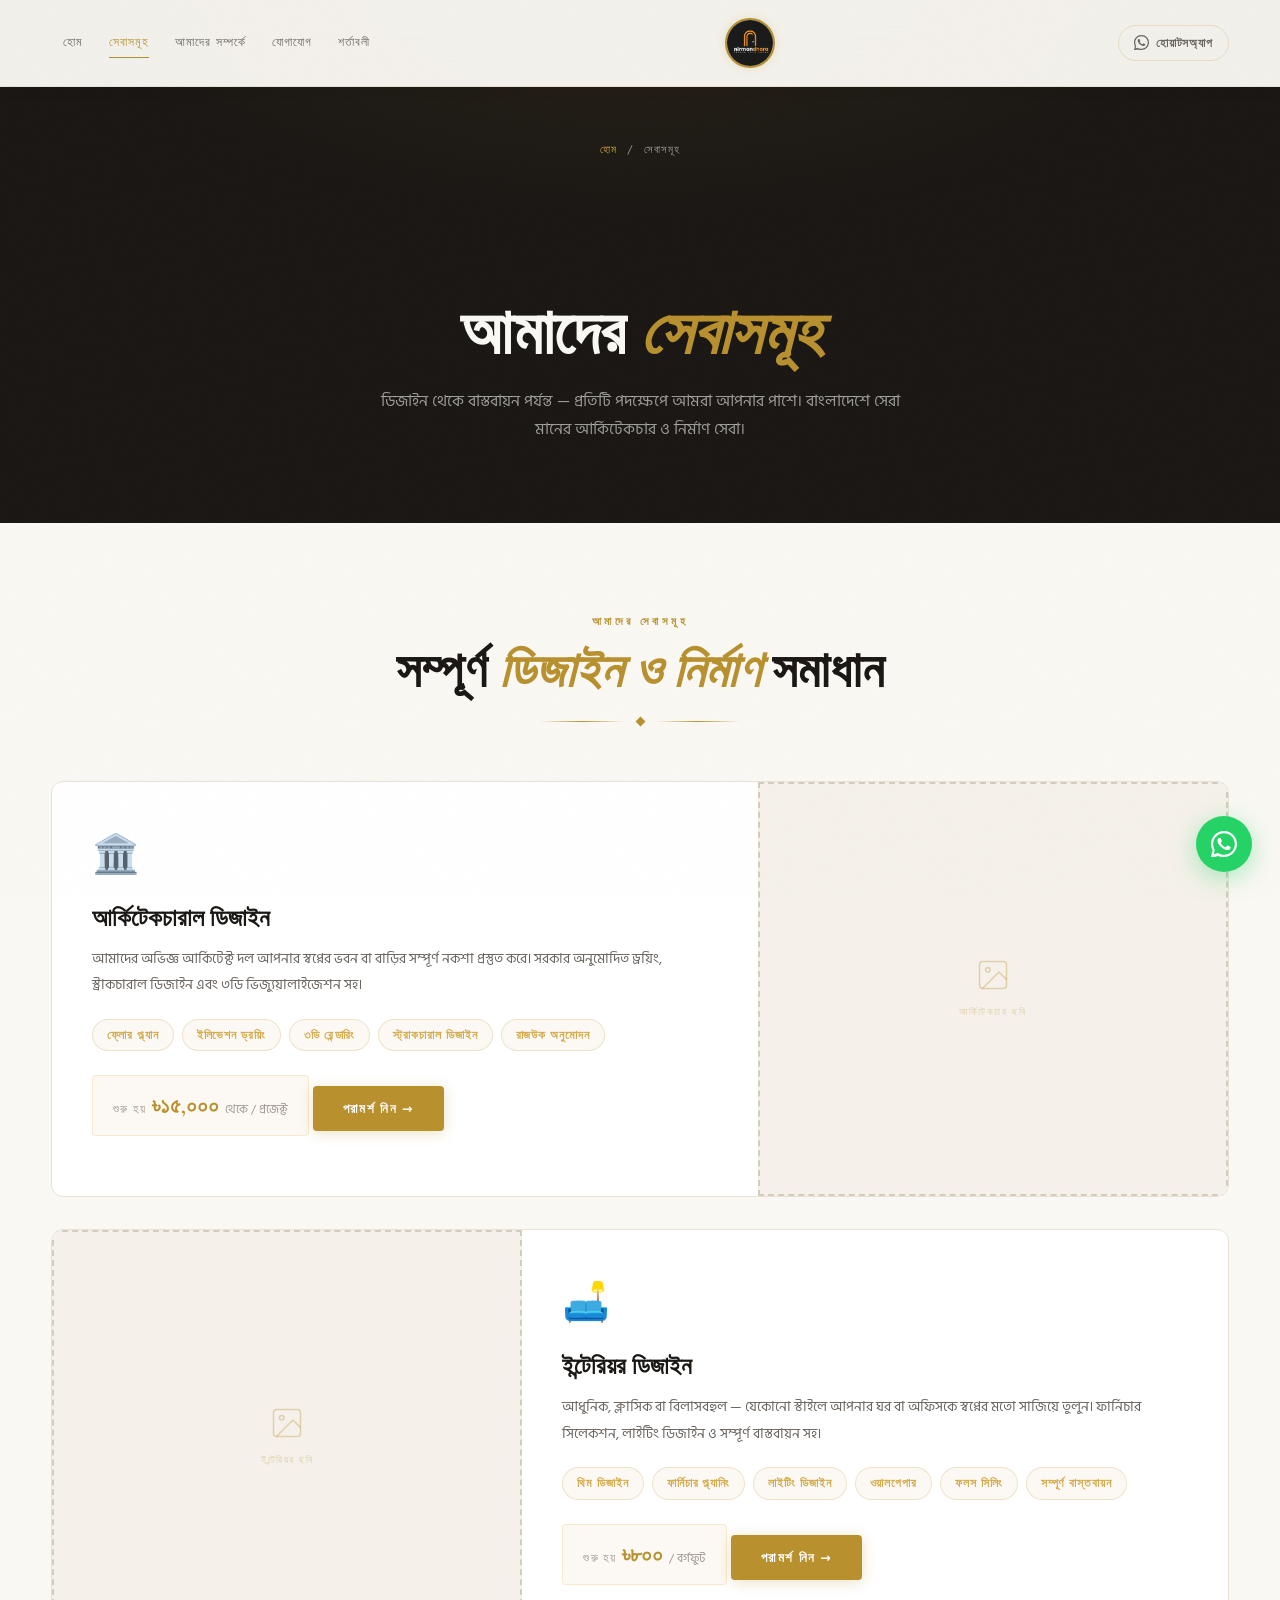
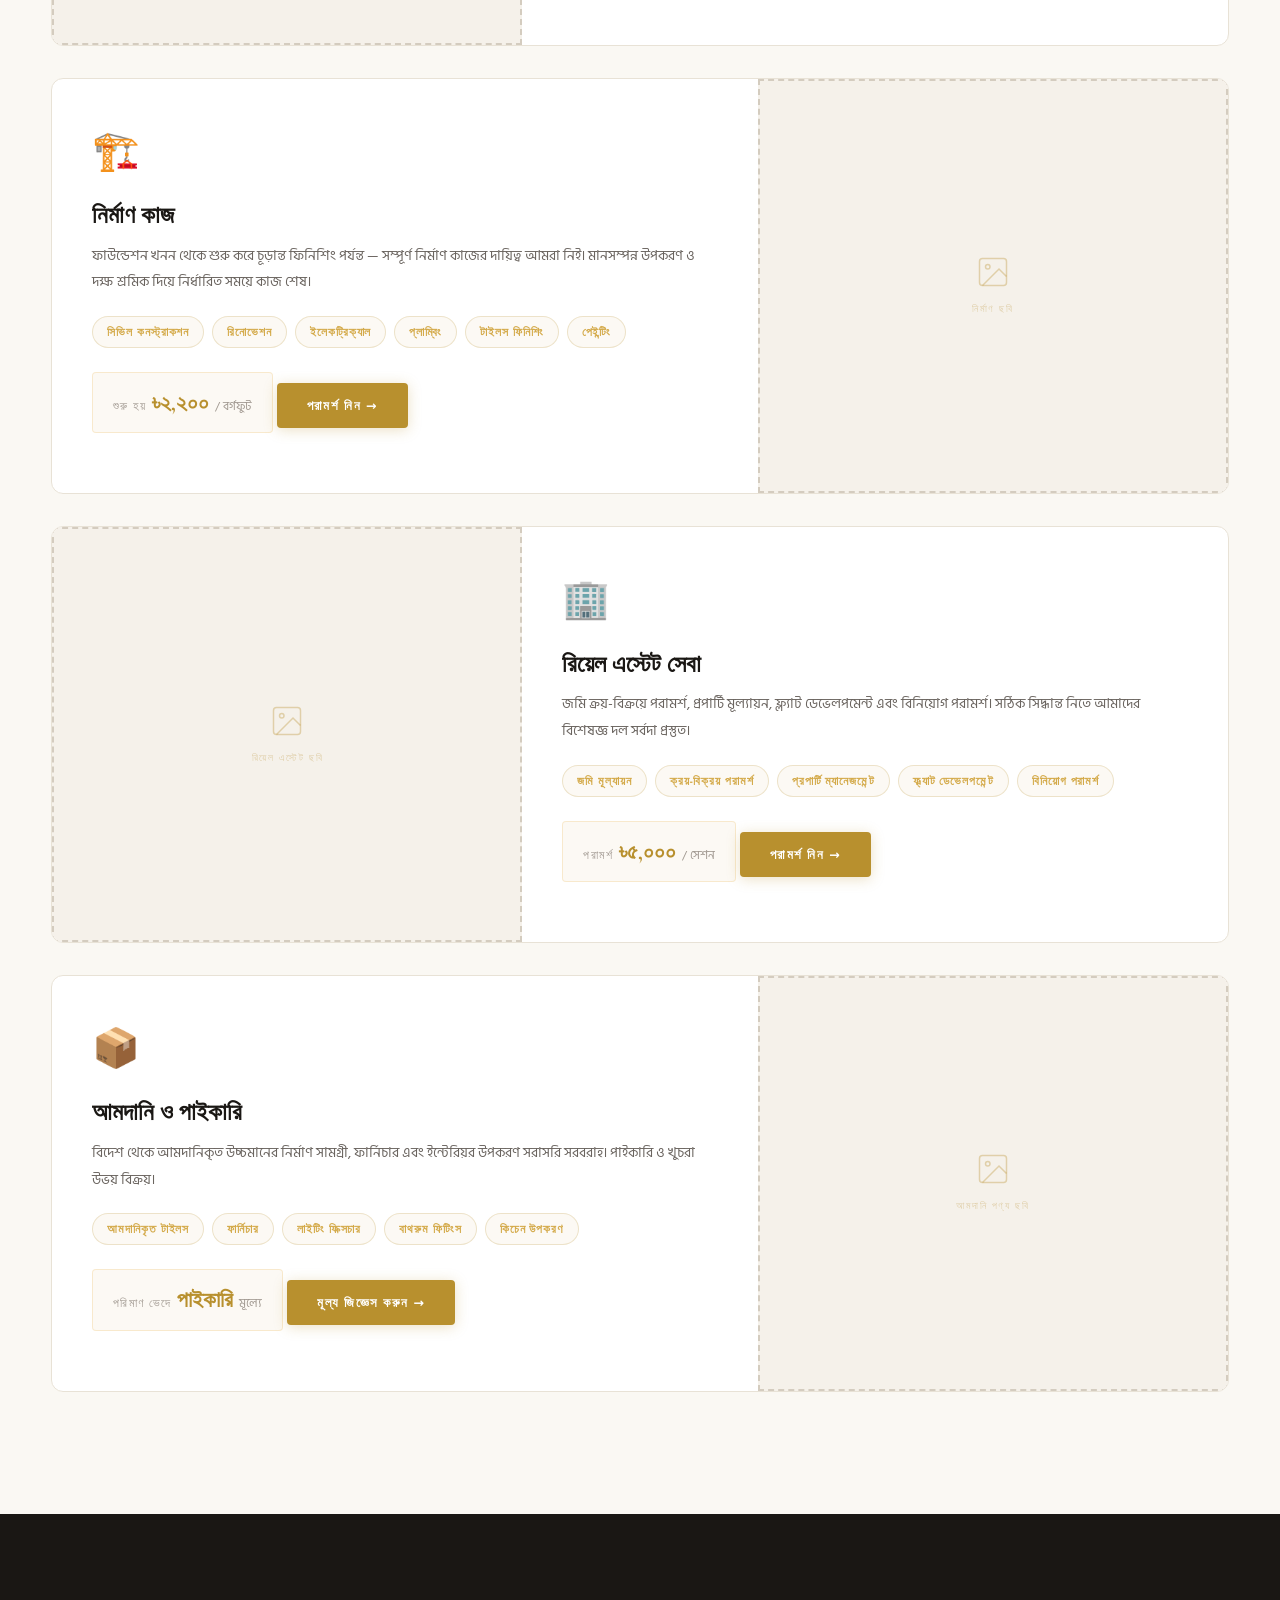
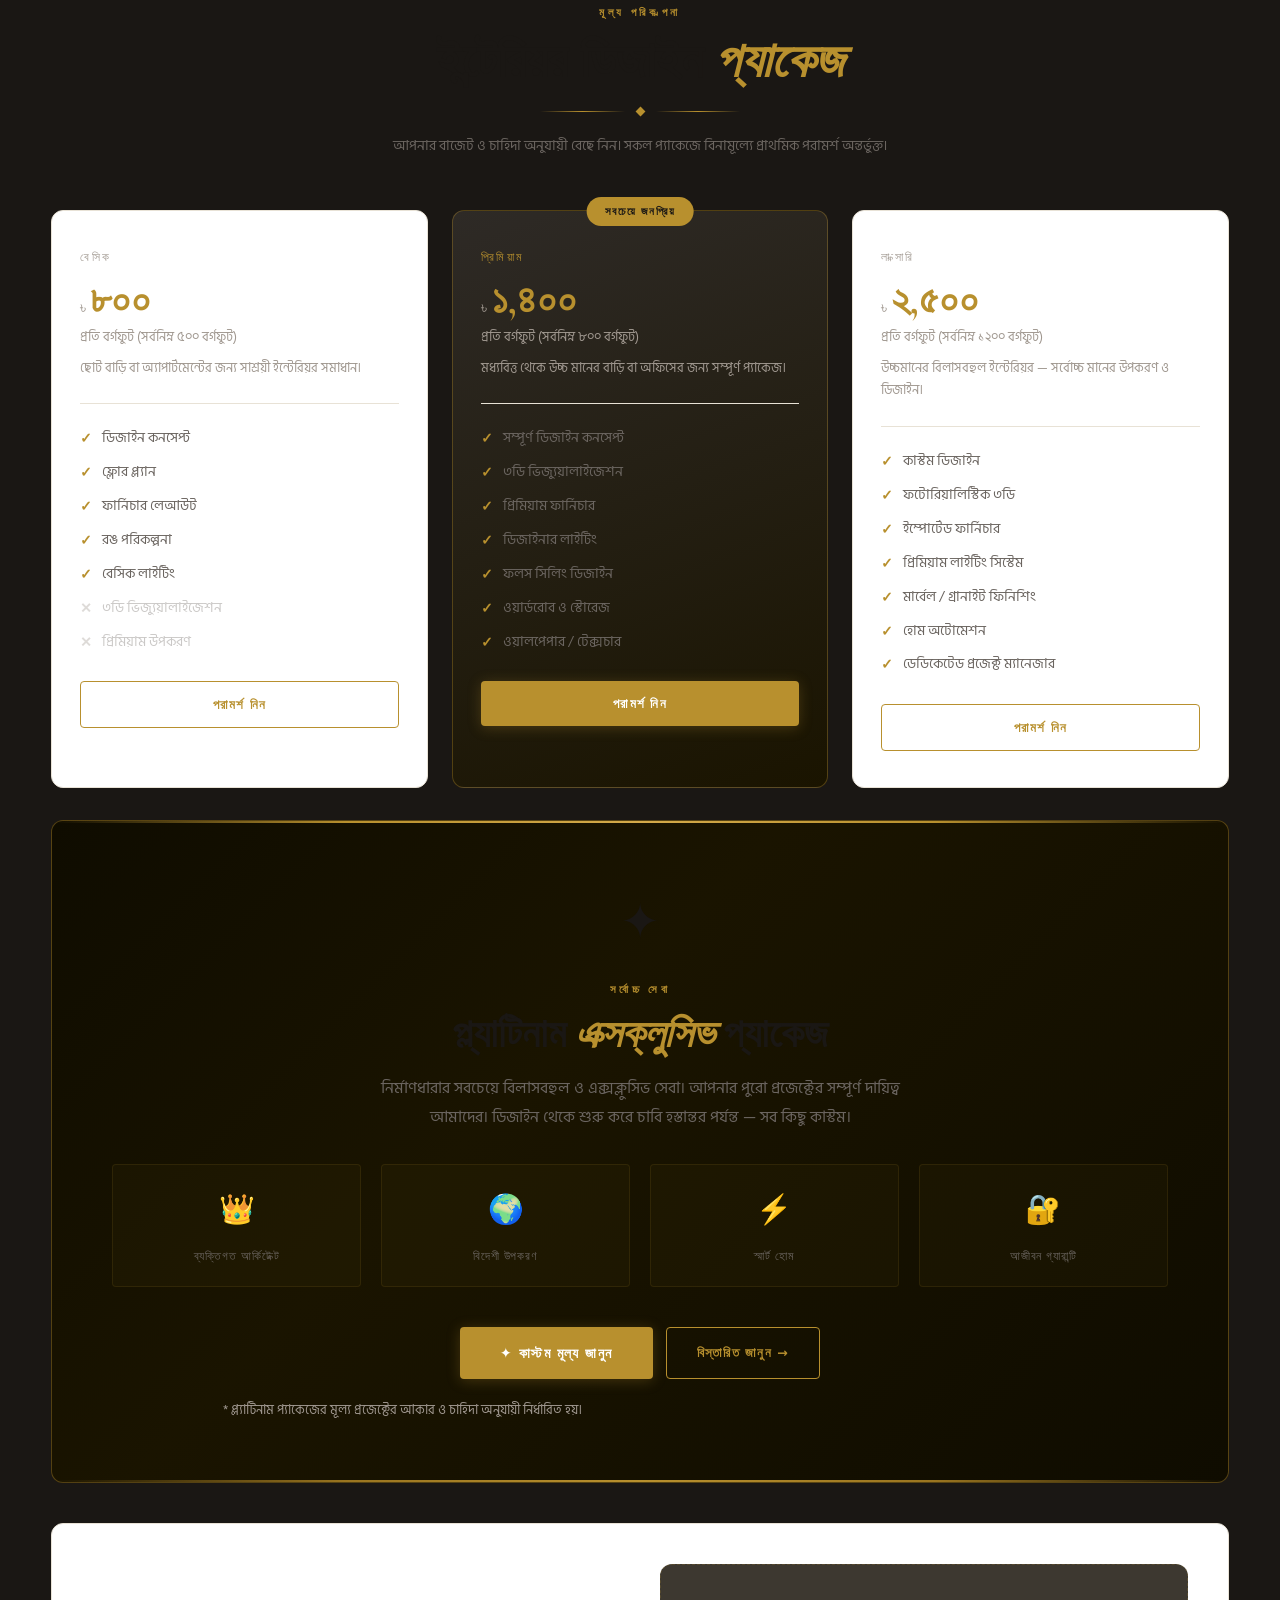
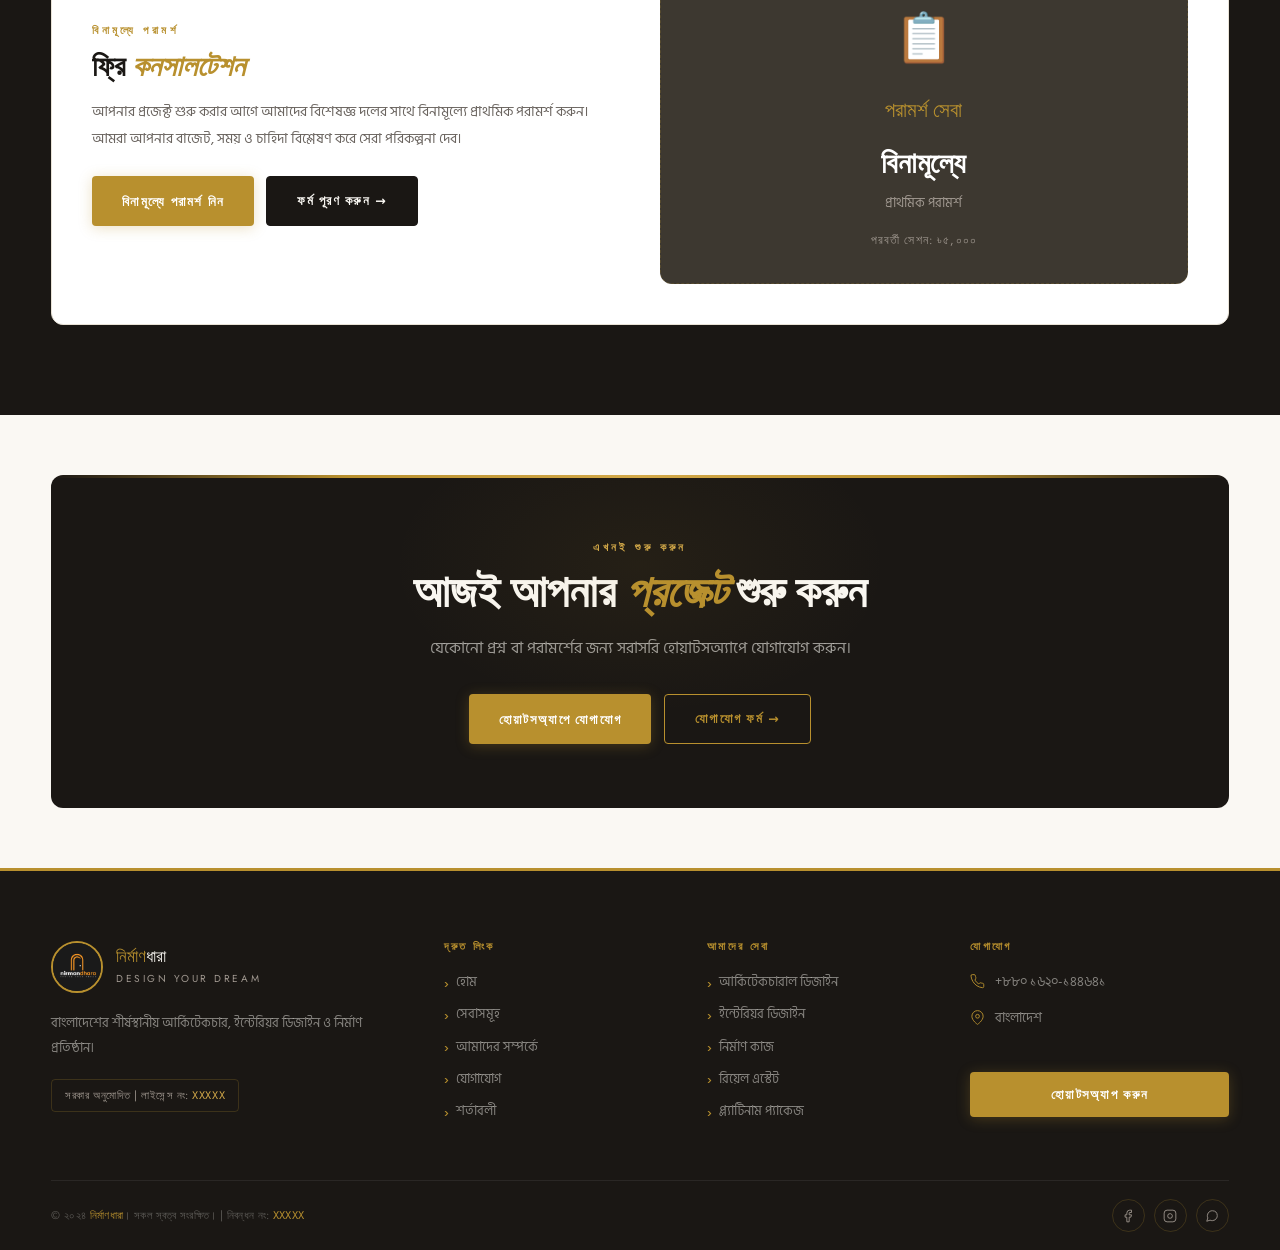
<file: services.html>
<!DOCTYPE html>
<html lang="bn" dir="ltr">
<head>
  <meta charset="UTF-8" />
  <meta name="viewport" content="width=device-width, initial-scale=1.0" />
  <title>সেবাসমূহ | নির্মাণধারা — আর্কিটেকচার, ইন্টেরিয়র ডিজাইন ও নির্মাণ সেবা বাংলাদেশ</title>
  <meta name="description" content="নির্মাণধারার সম্পূর্ণ সেবার তালিকা — আর্কিটেকচারাল ডিজাইন, ইন্টেরিয়র ডিজাইন, নির্মাণ কাজ, রিয়েল এস্টেট, পরামর্শ ও প্ল্যাটিনাম প্যাকেজ। মূল্যসহ বিস্তারিত।" />
  <meta name="keywords" content="ইন্টেরিয়র ডিজাইন মূল্য বাংলাদেশ, আর্কিটেকচার সেবা, নির্মাণ খরচ, রিয়েল এস্টেট পরামর্শ, নির্মাণধারা সেবা" />
  <meta name="robots" content="index, follow" />
  <link rel="canonical" href="https://nirmandhara.com/services.html" />
  <meta property="og:type" content="website" />
  <meta property="og:url" content="https://nirmandhara.com/services.html" />
  <meta property="og:title" content="সেবাসমূহ | নির্মাণধারা" />
  <meta property="og:description" content="আর্কিটেকচার, ইন্টেরিয়র ডিজাইন, নির্মাণ ও রিয়েল এস্টেট সেবা — বাংলাদেশ।" />
  <meta property="og:image" content="https://nirmandhara.com/images/og-services.jpg" />
  <link rel="icon" type="image/x-icon" href="logo.ico" />
  <link rel="apple-touch-icon" href="logo.png" />
  <link rel="preconnect" href="https://fonts.googleapis.com" />
  <link rel="preconnect" href="https://fonts.gstatic.com" crossorigin />
  <link href="https://fonts.googleapis.com/css2?family=Cormorant+Garamond:ital,wght@0,400;0,500;0,600;0,700;1,400;1,600&family=Jost:wght@300;400;500;600;700&family=Hind+Siliguri:wght@300;400;500;600;700&display=swap" rel="stylesheet" />
  <link rel="stylesheet" href="css/style.css" />
  <script type="application/ld+json">
  {
    "@context": "https://schema.org",
    "@type": "Service",
    "provider": { "@type": "LocalBusiness", "name": "Nirmandhara", "url": "https://nirmandhara.com" },
    "serviceType": ["Architecture", "Interior Design", "Construction", "Real Estate Consulting"],
    "areaServed": "Bangladesh",
    "description": "বাংলাদেশে আর্কিটেকচার, ইন্টেরিয়র ডিজাইন, নির্মাণ ও রিয়েল এস্টেট সেবা।"
  }
  </script>
  <style>
    /* SERVICES PAGE SPECIFIC */
    .services-hero-icon { font-size: 3.5rem; display:block; margin-bottom:16px; }

    /* Big service cards */
    .service-full-card {
      background: var(--white);
      border: 1px solid var(--border);
      border-radius: var(--radius-lg);
      overflow: hidden;
      display: grid;
      grid-template-columns: 1fr 1.5fr;
      min-height: 300px;
      transition: var(--transition);
      margin-bottom: 32px;
    }
    .service-full-card:nth-child(even) { grid-template-columns: 1.5fr 1fr; }
    .service-full-card:nth-child(even) .service-full-img { order: 2; }
    .service-full-card:nth-child(even) .service-full-body { order: 1; }
    .service-full-card:hover { border-color: rgba(184,144,46,0.2); box-shadow: var(--shadow-card); }
    .service-full-img {
      background: var(--cream-2);
      border: 2px dashed var(--border-3);
      display: flex;
      flex-direction: column;
      align-items: center;
      justify-content: center;
      gap: 10px;
      color: rgba(184,144,46,0.35);
      font-family: var(--font-ui);
      font-size: 0.65rem;
      letter-spacing: 0.15em;
      text-transform: uppercase;
      min-height: 240px;
    }
    .service-full-img svg { width: 36px; height: 36px; }
    .service-full-body { padding: 40px; }
    .service-full-body .emoji { font-size: 2.4rem; display: block; margin-bottom: 16px; }
    .service-full-body h2 { font-size: 1.5rem; margin-bottom: 12px; color: var(--ink); }
    .service-full-body p { font-size: 0.9rem; color: var(--muted); line-height: 1.85; margin-bottom: 20px; }
    .service-features {
      display: flex;
      flex-wrap: wrap;
      gap: 8px;
      margin-bottom: 24px;
    }
    .service-features span {
      font-family: var(--font-ui);
      font-size: 0.72rem;
      font-weight: 600;
      letter-spacing: 0.08em;
      padding: 5px 14px;
      background: var(--gold-bg2);
      border: 1px solid var(--gold-border);
      border-radius: 50px;
      color: var(--gold-light);
    }
    .service-price-tag {
      display: inline-flex;
      align-items: baseline;
      gap: 6px;
      padding: 10px 20px;
      background: var(--gold-bg2);
      border: 1px solid rgba(232,160,32,0.18);
      border-radius: var(--radius);
      margin-bottom: 20px;
    }
    .service-price-label { font-family: var(--font-ui); font-size: 0.72rem; letter-spacing: 0.1em; text-transform: uppercase; color: var(--faint); }
    .service-price-amount { font-family: var(--font-display); font-size: 1.4rem; font-weight: 700; color: var(--gold); }
    .service-price-unit { font-size: 0.78rem; color: var(--faint); }

    /* Pricing Table */
    .pricing-section { background: var(--ink); }
    .pricing-grid {
      display: grid;
      grid-template-columns: repeat(3, 1fr);
      gap: 24px;
      margin-top: 52px;
    }
    .pricing-card {
      background: var(--white);
      border: 1px solid var(--border);
      border-radius: var(--radius-lg);
      padding: 36px 28px;
      position: relative;
      transition: var(--transition);
    }
    .pricing-card.popular {
      border-color: rgba(184,144,46,0.35);
      background: linear-gradient(160deg, var(--dark-2) 0%, #1a1400 100%);
    }
    .pricing-card:hover { transform: translateY(-8px); box-shadow: var(--shadow-card); }
    .pricing-badge {
      position: absolute;
      top: -14px;
      left: 50%;
      transform: translateX(-50%);
      background: var(--gold);
      color: var(--ink);
      font-family: var(--font-ui);
      font-size: 0.68rem;
      font-weight: 700;
      letter-spacing: 0.15em;
      text-transform: uppercase;
      padding: 5px 18px;
      border-radius: 50px;
      white-space: nowrap;
    }
    .pricing-name {
      font-family: var(--font-ui);
      font-size: 0.75rem;
      letter-spacing: 0.2em;
      text-transform: uppercase;
      color: var(--faint);
      margin-bottom: 12px;
    }
    .pricing-price {
      margin-bottom: 8px;
    }
    .pricing-price .amount {
      font-family: var(--font-display);
      font-size: 2.5rem;
      font-weight: 700;
      color: var(--gold);
      line-height: 1;
    }
    .pricing-price .currency {
      font-family: var(--font-ui);
      font-size: 1rem;
      color: var(--faint);
      margin-right: 4px;
    }
    .pricing-price .unit { font-size: 0.8rem; color: var(--faint); display: block; margin-top: 4px; }
    .pricing-desc { font-size: 0.84rem; color: var(--faint); margin-bottom: 24px; line-height: 1.7; }
    .pricing-divider {
      height: 1px;
      background: var(--border);
      margin-bottom: 24px;
    }
    .pricing-features { margin-bottom: 28px; }
    .pricing-features li {
      display: flex;
      align-items: flex-start;
      gap: 10px;
      font-size: 0.87rem;
      color: var(--muted);
      margin-bottom: 12px;
      line-height: 1.5;
    }
    .pricing-features li::before {
      content: '✓';
      color: var(--gold);
      font-weight: 700;
      flex-shrink: 0;
      margin-top: 1px;
    }
    .pricing-features li.unavailable { opacity: 0.35; }
    .pricing-features li.unavailable::before { content: '✕'; color: var(--faint); }

    /* Platinum */
    .platinum-card {
      background: linear-gradient(135deg, #0f0c00 0%, #1a1400 40%, #0f0c00 100%);
      border: 1px solid rgba(184,144,46,0.4);
      border-radius: var(--radius-lg);
      padding: 60px;
      text-align: center;
      position: relative;
      overflow: hidden;
      margin-top: 32px;
    }
    .platinum-card::before {
      content: '';
      position: absolute;
      top: 0; left: 0; right: 0;
      height: 2px;
      background: linear-gradient(90deg, transparent, var(--gold), var(--gold-light), var(--gold), transparent);
    }
    .platinum-card::after {
      content: '';
      position: absolute;
      bottom: 0; left: 0; right: 0;
      height: 2px;
      background: linear-gradient(90deg, transparent, var(--gold-hover), var(--gold), var(--gold-hover), transparent);
    }
    .platinum-emblem {
      font-size: 3rem;
      margin-bottom: 16px;
    }
    .platinum-card h2 { font-size: clamp(1.8rem, 4vw, 2.5rem); margin-bottom: 16px; }
    .platinum-card p { font-size: 0.98rem; color: var(--muted); max-width: 580px; margin: 0 auto 32px; line-height: 1.85; }
    .platinum-perks {
      display: grid;
      grid-template-columns: repeat(4, 1fr);
      gap: 20px;
      margin-bottom: 40px;
    }
    .platinum-perk {
      text-align: center;
      padding: 20px 12px;
      background: rgba(184,144,46,0.04);
      border: 1px solid rgba(184,144,46,0.12);
      border-radius: var(--radius);
    }
    .platinum-perk-icon { font-size: 1.8rem; display: block; margin-bottom: 10px; }
    .platinum-perk-label { font-family: var(--font-ui); font-size: 0.72rem; letter-spacing: 0.08em; color: var(--muted); text-transform: uppercase; }

    /* Consultation */
    .consultation-card {
      background: var(--white);
      border: 1px solid var(--border);
      border-radius: var(--radius-lg);
      padding: 40px;
      display: grid;
      grid-template-columns: 1fr 1fr;
      gap: 40px;
      align-items: center;
    }

    @media (max-width: 1024px) {
      .service-full-card { grid-template-columns: 1fr !important; }
      .service-full-card:nth-child(even) .service-full-img { order: 0; }
      .service-full-card:nth-child(even) .service-full-body { order: 1; }
      .pricing-grid { grid-template-columns: 1fr 1fr; }
      .platinum-perks { grid-template-columns: 1fr 1fr; }
      .consultation-card { grid-template-columns: 1fr; }
    }
    @media (max-width: 768px) {
      .pricing-grid { grid-template-columns: 1fr; }
      .platinum-card { padding: 40px 24px; }
      .platinum-perks { grid-template-columns: 1fr 1fr; }
      .service-full-body { padding: 28px; }
    }
    @media (max-width: 480px) {
      .platinum-perks { grid-template-columns: 1fr 1fr; }
    }
  </style>
</head>
<body class="light-nav">

<!-- NAVBAR (shared) -->
<nav id="navbar">
  <div class="container">
    <div class="nav-inner">
      <button class="nav-toggle" aria-label="মেনু"><span></span><span></span><span></span></button>
      <div class="nav-links">
        <a href="index.html">হোম</a>
        <a href="services.html" class="active">সেবাসমূহ</a>
        <a href="about.html">আমাদের সম্পর্কে</a>
        <a href="contact.html">যোগাযোগ</a>
        <a href="terms.html">শর্তাবলী</a>
      </div>
      <a href="https://wa.me/8801620144641" target="_blank" rel="noopener" class="nav-wa">
        <svg viewBox="0 0 24 24" fill="currentColor"><path d="M17.472 14.382c-.297-.149-1.758-.867-2.03-.967-.273-.099-.471-.148-.67.15-.197.297-.767.966-.94 1.164-.173.199-.347.223-.644.075-.297-.15-1.255-.463-2.39-1.475-.883-.788-1.48-1.761-1.653-2.059-.173-.297-.018-.458.13-.606.134-.133.298-.347.446-.52.149-.174.198-.298.298-.497.099-.198.05-.371-.025-.52-.075-.149-.669-1.612-.916-2.207-.242-.579-.487-.5-.669-.51-.173-.008-.371-.01-.57-.01-.198 0-.52.074-.792.372-.272.297-1.04 1.016-1.04 2.479 0 1.462 1.065 2.875 1.213 3.074.149.198 2.096 3.2 5.077 4.487.709.306 1.262.489 1.694.625.712.227 1.36.195 1.871.118.571-.085 1.758-.719 2.006-1.413.248-.694.248-1.289.173-1.413-.074-.124-.272-.198-.57-.347z"/><path d="M12 0C5.373 0 0 5.373 0 12c0 2.122.554 4.117 1.528 5.845L.057 23.571a.75.75 0 0 0 .921.921l5.725-1.47A11.95 11.95 0 0 0 12 24c6.627 0 12-5.373 12-12S18.627 0 12 0zm0 22c-1.907 0-3.698-.5-5.25-1.38l-.375-.214-3.9 1.002 1.026-3.79-.234-.39A9.96 9.96 0 0 1 2 12C2 6.477 6.477 2 12 2s10 4.477 10 10-4.477 10-10 10z"/></svg>
        হোয়াটসঅ্যাপ
      </a>
      <a href="index.html" class="nav-logo">
        <img src="logo.png" alt="নির্মাণধারা" class="nav-logo-img" onerror="this.src='logo.jpg';" />
      </a>
    </div>
    <nav class="nav-mobile">
      <a href="index.html">🏠 হোম</a>
      <a href="services.html" class="active">✦ সেবাসমূহ</a>
      <a href="about.html">ℹ️ আমাদের সম্পর্কে</a>
      <a href="contact.html">📞 যোগাযোগ</a>
      <a href="terms.html">📄 শর্তাবলী</a>
      <a href="https://wa.me/8801620144641" target="_blank" class="nav-mobile-wa">
        <svg width="18" height="18" viewBox="0 0 24 24" fill="#25D366"><path d="M17.472 14.382c-.297-.149-1.758-.867-2.03-.967-.273-.099-.471-.148-.67.15-.197.297-.767.966-.94 1.164-.173.199-.347.223-.644.075-.297-.15-1.255-.463-2.39-1.475-.883-.788-1.48-1.761-1.653-2.059-.173-.297-.018-.458.13-.606.134-.133.298-.347.446-.52.149-.174.198-.298.298-.497.099-.198.05-.371-.025-.52-.075-.149-.669-1.612-.916-2.207-.242-.579-.487-.5-.669-.51-.173-.008-.371-.01-.57-.01-.198 0-.52.074-.792.372-.272.297-1.04 1.016-1.04 2.479 0 1.462 1.065 2.875 1.213 3.074.149.198 2.096 3.2 5.077 4.487.709.306 1.262.489 1.694.625.712.227 1.36.195 1.871.118.571-.085 1.758-.719 2.006-1.413.248-.694.248-1.289.173-1.413-.074-.124-.272-.198-.57-.347z"/><path d="M12 0C5.373 0 0 5.373 0 12c0 2.122.554 4.117 1.528 5.845L.057 23.571a.75.75 0 0 0 .921.921l5.725-1.47A11.95 11.95 0 0 0 12 24c6.627 0 12-5.373 12-12S18.627 0 12 0zm0 22c-1.907 0-3.698-.5-5.25-1.38l-.375-.214-3.9 1.002 1.026-3.79-.234-.39A9.96 9.96 0 0 1 2 12C2 6.477 6.477 2 12 2s10 4.477 10 10-4.477 10-10 10z"/></svg>
        হোয়াটসঅ্যাপে বার্তা পাঠান
      </a>
    </nav>
  </div>
</nav>

<!-- PAGE HERO -->
<div class="page-hero">
  <div class="page-hero-content container">
    <div class="breadcrumb"><a href="index.html">হোম</a><span>/</span><span>সেবাসমূহ</span></div>
    <span class="services-hero-icon">✦</span>
    <h1>আমাদের <em style="font-style:italic;color:var(--gold);">সেবাসমূহ</em></h1>
    <p>ডিজাইন থেকে বাস্তবায়ন পর্যন্ত — প্রতিটি পদক্ষেপে আমরা আপনার পাশে। বাংলাদেশে সেরা মানের আর্কিটেকচার ও নির্মাণ সেবা।</p>
  </div>
</div>

<!-- MAIN SERVICES -->
<section class="section">
  <div class="container">
    <div style="text-align:center; margin-bottom:56px;">
      <span class="section-label">আমাদের সেবাসমূহ</span>
      <h2 class="section-title">সম্পূর্ণ <em>ডিজাইন ও নির্মাণ</em> সমাধান</h2>
      <div class="gold-line" style="max-width:200px;margin-inline:auto;"><span></span></div>
    </div>

    <!-- Service 1: Architecture -->
    <div class="service-full-card" data-animate>
      <div class="service-full-img">
        <svg viewBox="0 0 24 24" fill="none" stroke="currentColor" stroke-width="1"><rect x="3" y="3" width="18" height="18" rx="2"/><circle cx="8.5" cy="8.5" r="1.5"/><polyline points="21 15 16 10 5 21"/></svg>
        <span>আর্কিটেকচার ছবি</span>
      </div>
      <div class="service-full-body">
        <span class="emoji">🏛️</span>
        <h2>আর্কিটেকচারাল ডিজাইন</h2>
        <p>আমাদের অভিজ্ঞ আর্কিটেক্ট দল আপনার স্বপ্নের ভবন বা বাড়ির সম্পূর্ণ নকশা প্রস্তুত করে। সরকার অনুমোদিত ড্রয়িং, স্ট্রাকচারাল ডিজাইন এবং ৩ডি ভিজ্যুয়ালাইজেশন সহ।</p>
        <div class="service-features">
          <span>ফ্লোর প্ল্যান</span><span>ইলিভেশন ড্রয়িং</span><span>৩ডি রেন্ডারিং</span><span>স্ট্রাকচারাল ডিজাইন</span><span>রাজউক অনুমোদন</span>
        </div>
        <div class="service-price-tag">
          <span class="service-price-label">শুরু হয়</span>
          <span class="service-price-amount">৳১৫,০০০</span>
          <span class="service-price-unit">থেকে / প্রজেক্ট</span>
        </div>
        <button class="btn btn-gold" onclick="openWhatsApp('আমি আর্কিটেকচারাল ডিজাইন সেবা সম্পর্কে জানতে চাই।')">পরামর্শ নিন →</button>
      </div>
    </div>

    <!-- Service 2: Interior -->
    <div class="service-full-card" data-animate>
      <div class="service-full-img">
        <svg viewBox="0 0 24 24" fill="none" stroke="currentColor" stroke-width="1"><rect x="3" y="3" width="18" height="18" rx="2"/><circle cx="8.5" cy="8.5" r="1.5"/><polyline points="21 15 16 10 5 21"/></svg>
        <span>ইন্টেরিয়র ছবি</span>
      </div>
      <div class="service-full-body">
        <span class="emoji">🛋️</span>
        <h2>ইন্টেরিয়র ডিজাইন</h2>
        <p>আধুনিক, ক্লাসিক বা বিলাসবহুল — যেকোনো স্টাইলে আপনার ঘর বা অফিসকে স্বপ্নের মতো সাজিয়ে তুলুন। ফার্নিচার সিলেকশন, লাইটিং ডিজাইন ও সম্পূর্ণ বাস্তবায়ন সহ।</p>
        <div class="service-features">
          <span>থিম ডিজাইন</span><span>ফার্নিচার প্ল্যানিং</span><span>লাইটিং ডিজাইন</span><span>ওয়ালপেপার</span><span>ফলস সিলিং</span><span>সম্পূর্ণ বাস্তবায়ন</span>
        </div>
        <div class="service-price-tag">
          <span class="service-price-label">শুরু হয়</span>
          <span class="service-price-amount">৳৮০০</span>
          <span class="service-price-unit">/ বর্গফুট</span>
        </div>
        <button class="btn btn-gold" onclick="openWhatsApp('আমি ইন্টেরিয়র ডিজাইন সেবা সম্পর্কে জানতে চাই।')">পরামর্শ নিন →</button>
      </div>
    </div>

    <!-- Service 3: Construction -->
    <div class="service-full-card" data-animate>
      <div class="service-full-img">
        <svg viewBox="0 0 24 24" fill="none" stroke="currentColor" stroke-width="1"><rect x="3" y="3" width="18" height="18" rx="2"/><circle cx="8.5" cy="8.5" r="1.5"/><polyline points="21 15 16 10 5 21"/></svg>
        <span>নির্মাণ ছবি</span>
      </div>
      <div class="service-full-body">
        <span class="emoji">🏗️</span>
        <h2>নির্মাণ কাজ</h2>
        <p>ফাউন্ডেশন খনন থেকে শুরু করে চূড়ান্ত ফিনিশিং পর্যন্ত — সম্পূর্ণ নির্মাণ কাজের দায়িত্ব আমরা নিই। মানসম্পন্ন উপকরণ ও দক্ষ শ্রমিক দিয়ে নির্ধারিত সময়ে কাজ শেষ।</p>
        <div class="service-features">
          <span>সিভিল কনস্ট্রাকশন</span><span>রিনোভেশন</span><span>ইলেকট্রিক্যাল</span><span>প্লাম্বিং</span><span>টাইলস ফিনিশিং</span><span>পেইন্টিং</span>
        </div>
        <div class="service-price-tag">
          <span class="service-price-label">শুরু হয়</span>
          <span class="service-price-amount">৳২,২০০</span>
          <span class="service-price-unit">/ বর্গফুট</span>
        </div>
        <button class="btn btn-gold" onclick="openWhatsApp('আমি নির্মাণ কাজের সেবা সম্পর্কে জানতে চাই।')">পরামর্শ নিন →</button>
      </div>
    </div>

    <!-- Service 4: Real Estate -->
    <div class="service-full-card" data-animate>
      <div class="service-full-img">
        <svg viewBox="0 0 24 24" fill="none" stroke="currentColor" stroke-width="1"><rect x="3" y="3" width="18" height="18" rx="2"/><circle cx="8.5" cy="8.5" r="1.5"/><polyline points="21 15 16 10 5 21"/></svg>
        <span>রিয়েল এস্টেট ছবি</span>
      </div>
      <div class="service-full-body">
        <span class="emoji">🏢</span>
        <h2>রিয়েল এস্টেট সেবা</h2>
        <p>জমি ক্রয়-বিক্রয়ে পরামর্শ, প্রপার্টি মূল্যায়ন, ফ্ল্যাট ডেভেলপমেন্ট এবং বিনিয়োগ পরামর্শ। সঠিক সিদ্ধান্ত নিতে আমাদের বিশেষজ্ঞ দল সর্বদা প্রস্তুত।</p>
        <div class="service-features">
          <span>জমি মূল্যায়ন</span><span>ক্রয়-বিক্রয় পরামর্শ</span><span>প্রপার্টি ম্যানেজমেন্ট</span><span>ফ্ল্যাট ডেভেলপমেন্ট</span><span>বিনিয়োগ পরামর্শ</span>
        </div>
        <div class="service-price-tag">
          <span class="service-price-label">পরামর্শ</span>
          <span class="service-price-amount">৳৫,০০০</span>
          <span class="service-price-unit">/ সেশন</span>
        </div>
        <button class="btn btn-gold" onclick="openWhatsApp('আমি রিয়েল এস্টেট সেবা সম্পর্কে জানতে চাই।')">পরামর্শ নিন →</button>
      </div>
    </div>

    <!-- Service 5: Import & Wholesale -->
    <div class="service-full-card" data-animate>
      <div class="service-full-img">
        <svg viewBox="0 0 24 24" fill="none" stroke="currentColor" stroke-width="1"><rect x="3" y="3" width="18" height="18" rx="2"/><circle cx="8.5" cy="8.5" r="1.5"/><polyline points="21 15 16 10 5 21"/></svg>
        <span>আমদানি পণ্য ছবি</span>
      </div>
      <div class="service-full-body">
        <span class="emoji">📦</span>
        <h2>আমদানি ও পাইকারি</h2>
        <p>বিদেশ থেকে আমদানিকৃত উচ্চমানের নির্মাণ সামগ্রী, ফার্নিচার এবং ইন্টেরিয়র উপকরণ সরাসরি সরবরাহ। পাইকারি ও খুচরা উভয় বিক্রয়।</p>
        <div class="service-features">
          <span>আমদানিকৃত টাইলস</span><span>ফার্নিচার</span><span>লাইটিং ফিক্সচার</span><span>বাথরুম ফিটিংস</span><span>কিচেন উপকরণ</span>
        </div>
        <div class="service-price-tag">
          <span class="service-price-label">পরিমাণ ভেদে</span>
          <span class="service-price-amount">পাইকারি</span>
          <span class="service-price-unit">মূল্যে</span>
        </div>
        <button class="btn btn-gold" onclick="openWhatsApp('আমি আমদানি ও পাইকারি সেবা সম্পর্কে জানতে চাই।')">মূল্য জিজ্ঞেস করুন →</button>
      </div>
    </div>
  </div>
</section>

<!-- PRICING PACKAGES -->
<section class="section pricing-section" aria-labelledby="pricing-heading">
  <div class="container">
    <div style="text-align:center; margin-bottom:16px;">
      <span class="section-label">মূল্য পরিকল্পনা</span>
      <h2 class="section-title" id="pricing-heading">ইন্টেরিয়র ডিজাইন <em>প্যাকেজ</em></h2>
      <div class="gold-line" style="max-width:200px;margin-inline:auto;"><span></span></div>
      <p style="color:var(--muted); max-width:520px; margin:16px auto 0; font-size:0.9rem;">আপনার বাজেট ও চাহিদা অনুযায়ী বেছে নিন। সকল প্যাকেজে বিনামূল্যে প্রাথমিক পরামর্শ অন্তর্ভুক্ত।</p>
    </div>

    <div class="pricing-grid">
      <!-- Basic -->
      <div class="pricing-card" data-animate>
        <div class="pricing-name">বেসিক</div>
        <div class="pricing-price">
          <span class="currency">৳</span><span class="amount">৮০০</span>
          <span class="unit">প্রতি বর্গফুট (সর্বনিম্ন ৫০০ বর্গফুট)</span>
        </div>
        <p class="pricing-desc">ছোট বাড়ি বা অ্যাপার্টমেন্টের জন্য সাশ্রয়ী ইন্টেরিয়র সমাধান।</p>
        <div class="pricing-divider"></div>
        <ul class="pricing-features">
          <li>ডিজাইন কনসেপ্ট</li>
          <li>ফ্লোর প্ল্যান</li>
          <li>ফার্নিচার লেআউট</li>
          <li>রঙ পরিকল্পনা</li>
          <li>বেসিক লাইটিং</li>
          <li class="unavailable">৩ডি ভিজ্যুয়ালাইজেশন</li>
          <li class="unavailable">প্রিমিয়াম উপকরণ</li>
        </ul>
        <button class="btn btn-outline" style="width:100%; justify-content:center;" onclick="openWhatsApp('আমি বেসিক ইন্টেরিয়র প্যাকেজ সম্পর্কে জানতে চাই।')">পরামর্শ নিন</button>
      </div>

      <!-- Premium (Popular) -->
      <div class="pricing-card popular" data-animate>
        <div class="pricing-badge">সবচেয়ে জনপ্রিয়</div>
        <div class="pricing-name" style="color:var(--gold);">প্রিমিয়াম</div>
        <div class="pricing-price">
          <span class="currency">৳</span><span class="amount">১,৪০০</span>
          <span class="unit">প্রতি বর্গফুট (সর্বনিম্ন ৮০০ বর্গফুট)</span>
        </div>
        <p class="pricing-desc">মধ্যবিত্ত থেকে উচ্চ মানের বাড়ি বা অফিসের জন্য সম্পূর্ণ প্যাকেজ।</p>
        <div class="pricing-divider"></div>
        <ul class="pricing-features">
          <li>সম্পূর্ণ ডিজাইন কনসেপ্ট</li>
          <li>৩ডি ভিজ্যুয়ালাইজেশন</li>
          <li>প্রিমিয়াম ফার্নিচার</li>
          <li>ডিজাইনার লাইটিং</li>
          <li>ফলস সিলিং ডিজাইন</li>
          <li>ওয়ার্ডরোব ও স্টোরেজ</li>
          <li>ওয়ালপেপার / টেক্সচার</li>
        </ul>
        <button class="btn btn-gold" style="width:100%; justify-content:center;" onclick="openWhatsApp('আমি প্রিমিয়াম ইন্টেরিয়র প্যাকেজ সম্পর্কে জানতে চাই।')">পরামর্শ নিন</button>
      </div>

      <!-- Luxury -->
      <div class="pricing-card" data-animate>
        <div class="pricing-name">লাক্সারি</div>
        <div class="pricing-price">
          <span class="currency">৳</span><span class="amount">২,৫০০</span>
          <span class="unit">প্রতি বর্গফুট (সর্বনিম্ন ১২০০ বর্গফুট)</span>
        </div>
        <p class="pricing-desc">উচ্চমানের বিলাসবহুল ইন্টেরিয়র — সর্বোচ্চ মানের উপকরণ ও ডিজাইন।</p>
        <div class="pricing-divider"></div>
        <ul class="pricing-features">
          <li>কাস্টম ডিজাইন</li>
          <li>ফটোরিয়ালিস্টিক ৩ডি</li>
          <li>ইম্পোর্টেড ফার্নিচার</li>
          <li>প্রিমিয়াম লাইটিং সিস্টেম</li>
          <li>মার্বেল / গ্রানাইট ফিনিশিং</li>
          <li>হোম অটোমেশন</li>
          <li>ডেডিকেটেড প্রজেক্ট ম্যানেজার</li>
        </ul>
        <button class="btn btn-outline" style="width:100%; justify-content:center;" onclick="openWhatsApp('আমি লাক্সারি ইন্টেরিয়র প্যাকেজ সম্পর্কে জানতে চাই।')">পরামর্শ নিন</button>
      </div>
    </div>

    <!-- PLATINUM -->
    <div class="platinum-card" data-animate>
      <div class="platinum-emblem">✦</div>
      <span class="section-label">সর্বোচ্চ সেবা</span>
      <h2>প্ল্যাটিনাম <em style="color:var(--gold);">এক্সক্লুসিভ</em> প্যাকেজ</h2>
      <p>নির্মাণধারার সবচেয়ে বিলাসবহুল ও এক্সক্লুসিভ সেবা। আপনার পুরো প্রজেক্টের সম্পূর্ণ দায়িত্ব আমাদের। ডিজাইন থেকে শুরু করে চাবি হস্তান্তর পর্যন্ত — সব কিছু কাস্টম।</p>
      <div class="platinum-perks">
        <div class="platinum-perk">
          <span class="platinum-perk-icon">👑</span>
          <div class="platinum-perk-label">ব্যক্তিগত আর্কিটেক্ট</div>
        </div>
        <div class="platinum-perk">
          <span class="platinum-perk-icon">🌍</span>
          <div class="platinum-perk-label">বিদেশী উপকরণ</div>
        </div>
        <div class="platinum-perk">
          <span class="platinum-perk-icon">⚡</span>
          <div class="platinum-perk-label">স্মার্ট হোম</div>
        </div>
        <div class="platinum-perk">
          <span class="platinum-perk-icon">🔐</span>
          <div class="platinum-perk-label">আজীবন গ্যারান্টি</div>
        </div>
      </div>
      <div class="cta-buttons">
        <button class="btn btn-gold" style="font-size:0.9rem; padding:16px 40px;" onclick="openWhatsApp('আমি প্ল্যাটিনাম প্যাকেজ সম্পর্কে জানতে চাই। আমার প্রজেক্টের বিস্তারিত আলোচনা করতে চাই।')">
          ✦ কাস্টম মূল্য জানুন
        </button>
        <a href="contact.html" class="btn btn-outline">বিস্তারিত জানুন →</a>
      </div>
      <p style="margin:20px 0 0; font-size:0.8rem; color:var(--faint);">* প্ল্যাটিনাম প্যাকেজের মূল্য প্রজেক্টের আকার ও চাহিদা অনুযায়ী নির্ধারিত হয়।</p>
    </div>

    <!-- Consultation -->
    <div class="consultation-card" style="margin-top:40px;" data-animate>
      <div>
        <span class="section-label">বিনামূল্যে পরামর্শ</span>
        <h2 style="font-size:1.8rem; margin-bottom:14px;">ফ্রি <em style="color:var(--gold);">কনসালটেশন</em></h2>
        <p style="color:var(--muted); font-size:0.9rem; line-height:1.85; margin-bottom:24px;">
          আপনার প্রজেক্ট শুরু করার আগে আমাদের বিশেষজ্ঞ দলের সাথে বিনামূল্যে প্রাথমিক পরামর্শ করুন। আমরা আপনার বাজেট, সময় ও চাহিদা বিশ্লেষণ করে সেরা পরিকল্পনা দেব।
        </p>
        <div style="display:flex; gap:12px; flex-wrap:wrap;">
          <button class="btn btn-gold" onclick="openWhatsApp('আমি বিনামূল্যে পরামর্শ সেশন বুক করতে চাই।')">
            বিনামূল্যে পরামর্শ নিন
          </button>
          <a href="contact.html" class="btn btn-dark">ফর্ম পূরণ করুন →</a>
        </div>
      </div>
      <div style="background:var(--dark-3); border:1px dashed var(--gold-border); border-radius:var(--radius-lg); padding:32px; text-align:center;">
        <div style="font-size:3rem; margin-bottom:12px;">📋</div>
        <div style="font-family:var(--font-display); font-size:1.3rem; color:var(--gold); margin-bottom:8px;">পরামর্শ সেবা</div>
        <div style="font-family:var(--font-ui); font-size:1.8rem; font-weight:700; color:var(--white); margin-bottom:4px;">বিনামূল্যে</div>
        <div style="font-size:0.8rem; color:var(--faint);">প্রাথমিক পরামর্শ</div>
        <div style="margin-top:16px; font-family:var(--font-ui); font-size:0.72rem; letter-spacing:0.1em; color:var(--faint);">পরবর্তী সেশন: ৳৫,০০০</div>
      </div>
    </div>
  </div>
</section>

<!-- CTA -->
<section class="section-sm">
  <div class="container">
    <div class="cta-band">
      <span class="section-label" style="display:block;text-align:center;">এখনই শুরু করুন</span>
      <h2>আজই আপনার <em style="color:var(--gold);">প্রজেক্ট</em> শুরু করুন</h2>
      <p>যেকোনো প্রশ্ন বা পরামর্শের জন্য সরাসরি হোয়াটসঅ্যাপে যোগাযোগ করুন।</p>
      <div class="cta-buttons">
        <button class="btn btn-gold" onclick="openWhatsApp('আস্সালামু আলাইকুম! আমি নির্মাণধারার সেবা নিতে আগ্রহী।')">হোয়াটসঅ্যাপে যোগাযোগ</button>
        <a href="contact.html" class="btn btn-outline">যোগাযোগ ফর্ম →</a>
      </div>
    </div>
  </div>
</section>

<!-- FOOTER -->
<footer>
  <div class="container">
    <div class="footer-grid">
      <div class="footer-brand">
        <div class="footer-logo-wrap">
          <img src="logo.png" alt="নির্মাণধারা" class="footer-logo-img" onerror="this.src='logo.jpg';" />
          <div>
            <div class="footer-brand-name"><span>নির্মাণ</span>ধারা</div>
            <div class="footer-tagline">Design Your Dream</div>
          </div>
        </div>
        <p class="footer-desc">বাংলাদেশের শীর্ষস্থানীয় আর্কিটেকচার, ইন্টেরিয়র ডিজাইন ও নির্মাণ প্রতিষ্ঠান।</p>
        <div class="footer-lic">সরকার অনুমোদিত | লাইসেন্স নং: <span>XXXXX</span></div>
      </div>
      <div class="footer-col">
        <h4>দ্রুত লিংক</h4>
        <ul>
          <li><a href="index.html">হোম</a></li>
          <li><a href="services.html">সেবাসমূহ</a></li>
          <li><a href="about.html">আমাদের সম্পর্কে</a></li>
          <li><a href="contact.html">যোগাযোগ</a></li>
          <li><a href="terms.html">শর্তাবলী</a></li>
        </ul>
      </div>
      <div class="footer-col">
        <h4>আমাদের সেবা</h4>
        <ul>
          <li><a href="services.html">আর্কিটেকচারাল ডিজাইন</a></li>
          <li><a href="services.html">ইন্টেরিয়র ডিজাইন</a></li>
          <li><a href="services.html">নির্মাণ কাজ</a></li>
          <li><a href="services.html">রিয়েল এস্টেট</a></li>
          <li><a href="services.html">প্ল্যাটিনাম প্যাকেজ</a></li>
        </ul>
      </div>
      <div class="footer-col">
        <h4>যোগাযোগ</h4>
        <div class="footer-contact-item">
          <svg viewBox="0 0 24 24" fill="none" stroke="currentColor" stroke-width="1.5"><path d="M22 16.92v3a2 2 0 0 1-2.18 2 19.79 19.79 0 0 1-8.63-3.07A19.5 19.5 0 0 1 4.69 12 19.79 19.79 0 0 1 1.65 3.41 2 2 0 0 1 3.62 1h3a2 2 0 0 1 2 1.72 12.84 12.84 0 0 0 .7 2.81 2 2 0 0 1-.45 2.11L8.09 9.91A16 16 0 0 0 14 15.91l1.27-1.27a2 2 0 0 1 2.11-.45 12.84 12.84 0 0 0 2.81.7A2 2 0 0 1 22 16.92z"/></svg>
          <span>+৮৮০ ১৬২০-১৪৪৬৪১</span>
        </div>
        <div class="footer-contact-item">
          <svg viewBox="0 0 24 24" fill="none" stroke="currentColor" stroke-width="1.5"><path d="M21 10c0 7-9 13-9 13s-9-6-9-13a9 9 0 0 1 18 0z"/><circle cx="12" cy="10" r="3"/></svg>
          <span>বাংলাদেশ</span>
        </div>
        <br/>
        <button class="btn btn-gold" style="width:100%; justify-content:center;" onclick="openWhatsApp()">হোয়াটসঅ্যাপ করুন</button>
      </div>
    </div>
    <div class="footer-bottom">
      <p>© ২০২৪ <span>নির্মাণধারা</span>। সকল স্বত্ব সংরক্ষিত। | নিবন্ধন নং: <span>XXXXX</span></p>
      <div class="footer-social">
        <a href="#" aria-label="ফেসবুক"><svg viewBox="0 0 24 24" fill="none" stroke="currentColor" stroke-width="1.5"><path d="M18 2h-3a5 5 0 0 0-5 5v3H7v4h3v8h4v-8h3l1-4h-4V7a1 1 0 0 1 1-1h3z"/></svg></a>
        <a href="#" aria-label="ইনস্টাগ্রাম"><svg viewBox="0 0 24 24" fill="none" stroke="currentColor" stroke-width="1.5"><rect x="2" y="2" width="20" height="20" rx="5" ry="5"/><path d="M16 11.37A4 4 0 1 1 12.63 8 4 4 0 0 1 16 11.37z"/><line x1="17.5" y1="6.5" x2="17.51" y2="6.5"/></svg></a>
        <a href="https://wa.me/8801620144641" target="_blank" rel="noopener" aria-label="হোয়াটসঅ্যাপ"><svg viewBox="0 0 24 24" fill="none" stroke="currentColor" stroke-width="1.5"><path d="M21 11.5a8.38 8.38 0 0 1-.9 3.8 8.5 8.5 0 0 1-7.6 4.7 8.38 8.38 0 0 1-3.8-.9L3 21l1.9-5.7a8.38 8.38 0 0 1-.9-3.8 8.5 8.5 0 0 1 4.7-7.6 8.38 8.38 0 0 1 3.8-.9h.5a8.48 8.48 0 0 1 8 8v.5z"/></svg></a>
      </div>
    </div>
  </div>
</footer>

<a href="#" id="wa-float" class="wa-float" aria-label="হোয়াটসঅ্যাপ">
  <svg viewBox="0 0 24 24" fill="white"><path d="M17.472 14.382c-.297-.149-1.758-.867-2.03-.967-.273-.099-.471-.148-.67.15-.197.297-.767.966-.94 1.164-.173.199-.347.223-.644.075-.297-.15-1.255-.463-2.39-1.475-.883-.788-1.48-1.761-1.653-2.059-.173-.297-.018-.458.13-.606.134-.133.298-.347.446-.52.149-.174.198-.298.298-.497.099-.198.05-.371-.025-.52-.075-.149-.669-1.612-.916-2.207-.242-.579-.487-.5-.669-.51-.173-.008-.371-.01-.57-.01-.198 0-.52.074-.792.372-.272.297-1.04 1.016-1.04 2.479 0 1.462 1.065 2.875 1.213 3.074.149.198 2.096 3.2 5.077 4.487.709.306 1.262.489 1.694.625.712.227 1.36.195 1.871.118.571-.085 1.758-.719 2.006-1.413.248-.694.248-1.289.173-1.413-.074-.124-.272-.198-.57-.347z"/><path d="M12 0C5.373 0 0 5.373 0 12c0 2.122.554 4.117 1.528 5.845L.057 23.571a.75.75 0 0 0 .921.921l5.725-1.47A11.95 11.95 0 0 0 12 24c6.627 0 12-5.373 12-12S18.627 0 12 0zm0 22c-1.907 0-3.698-.5-5.25-1.38l-.375-.214-3.9 1.002 1.026-3.79-.234-.39A9.96 9.96 0 0 1 2 12C2 6.477 6.477 2 12 2s10 4.477 10 10-4.477 10-10 10z"/></svg>
</a>

<script src="js/main.js"></script>
</body>
</html>
</file>
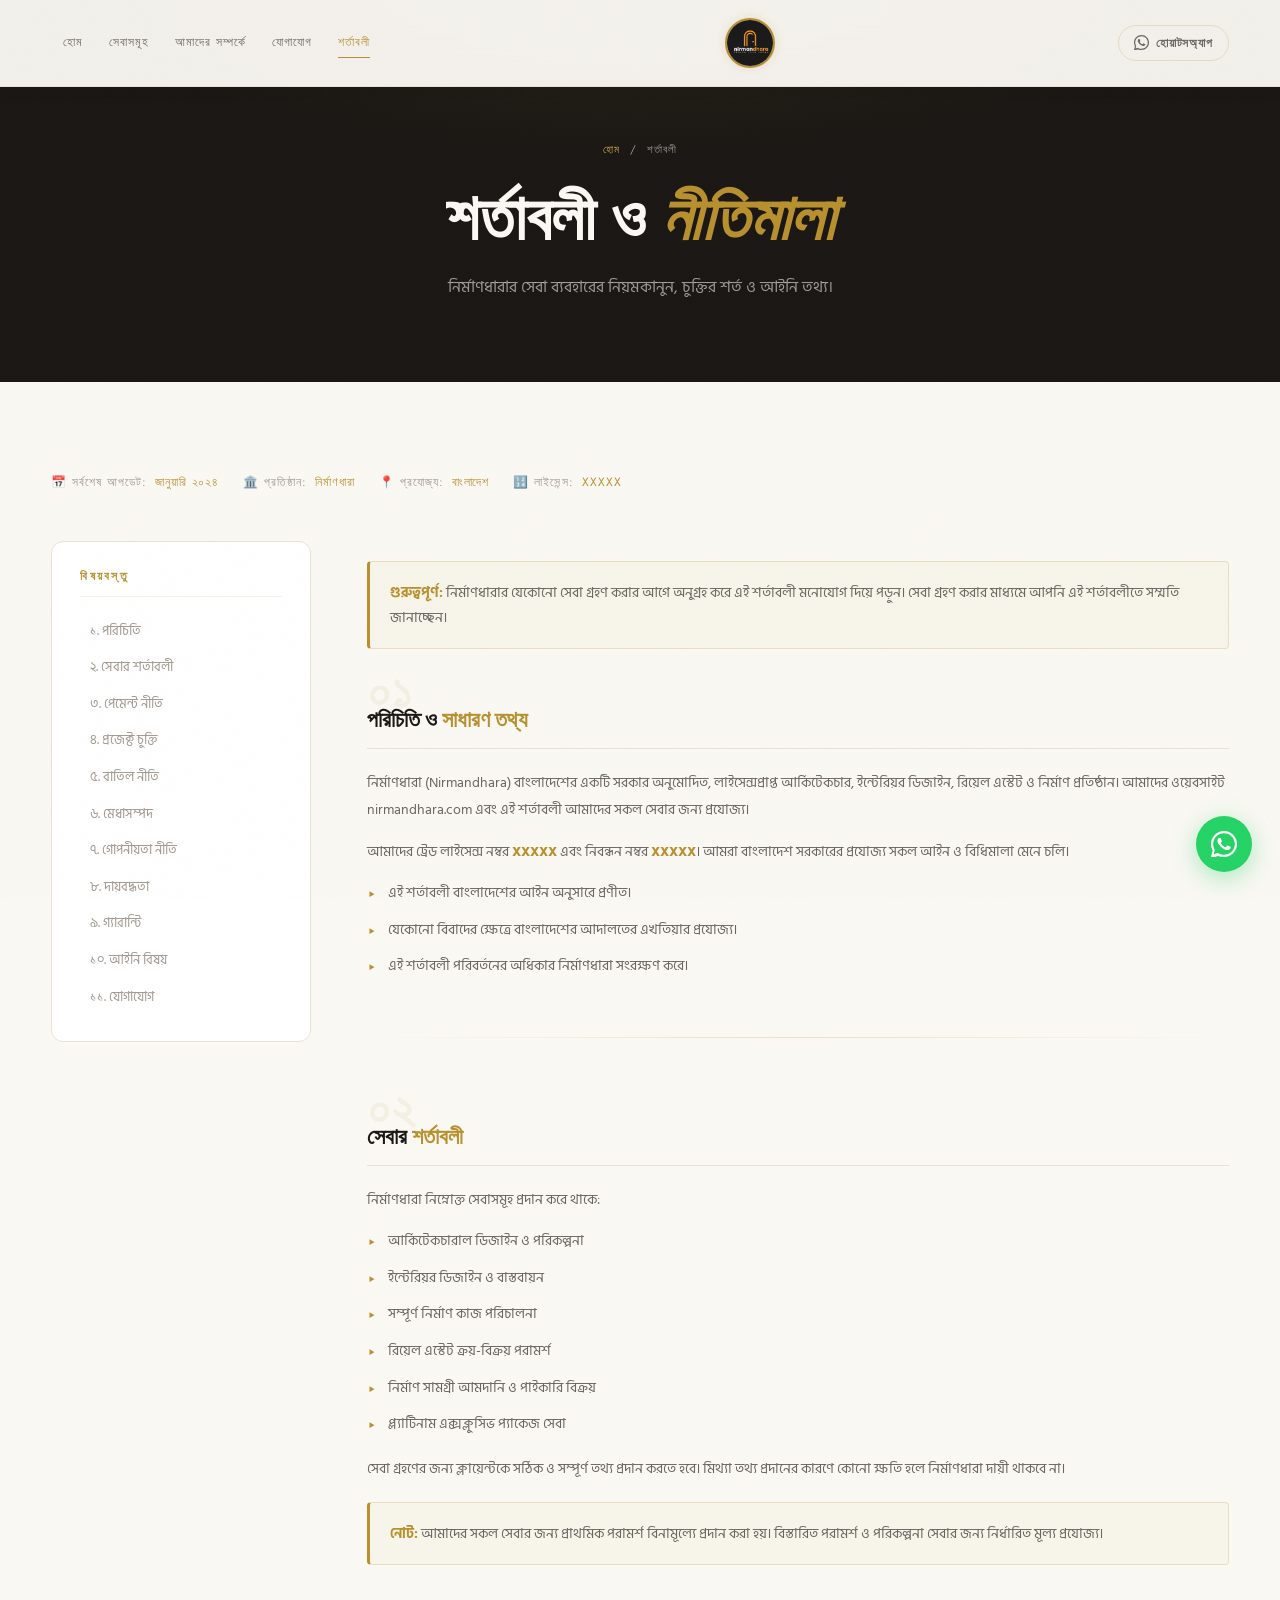
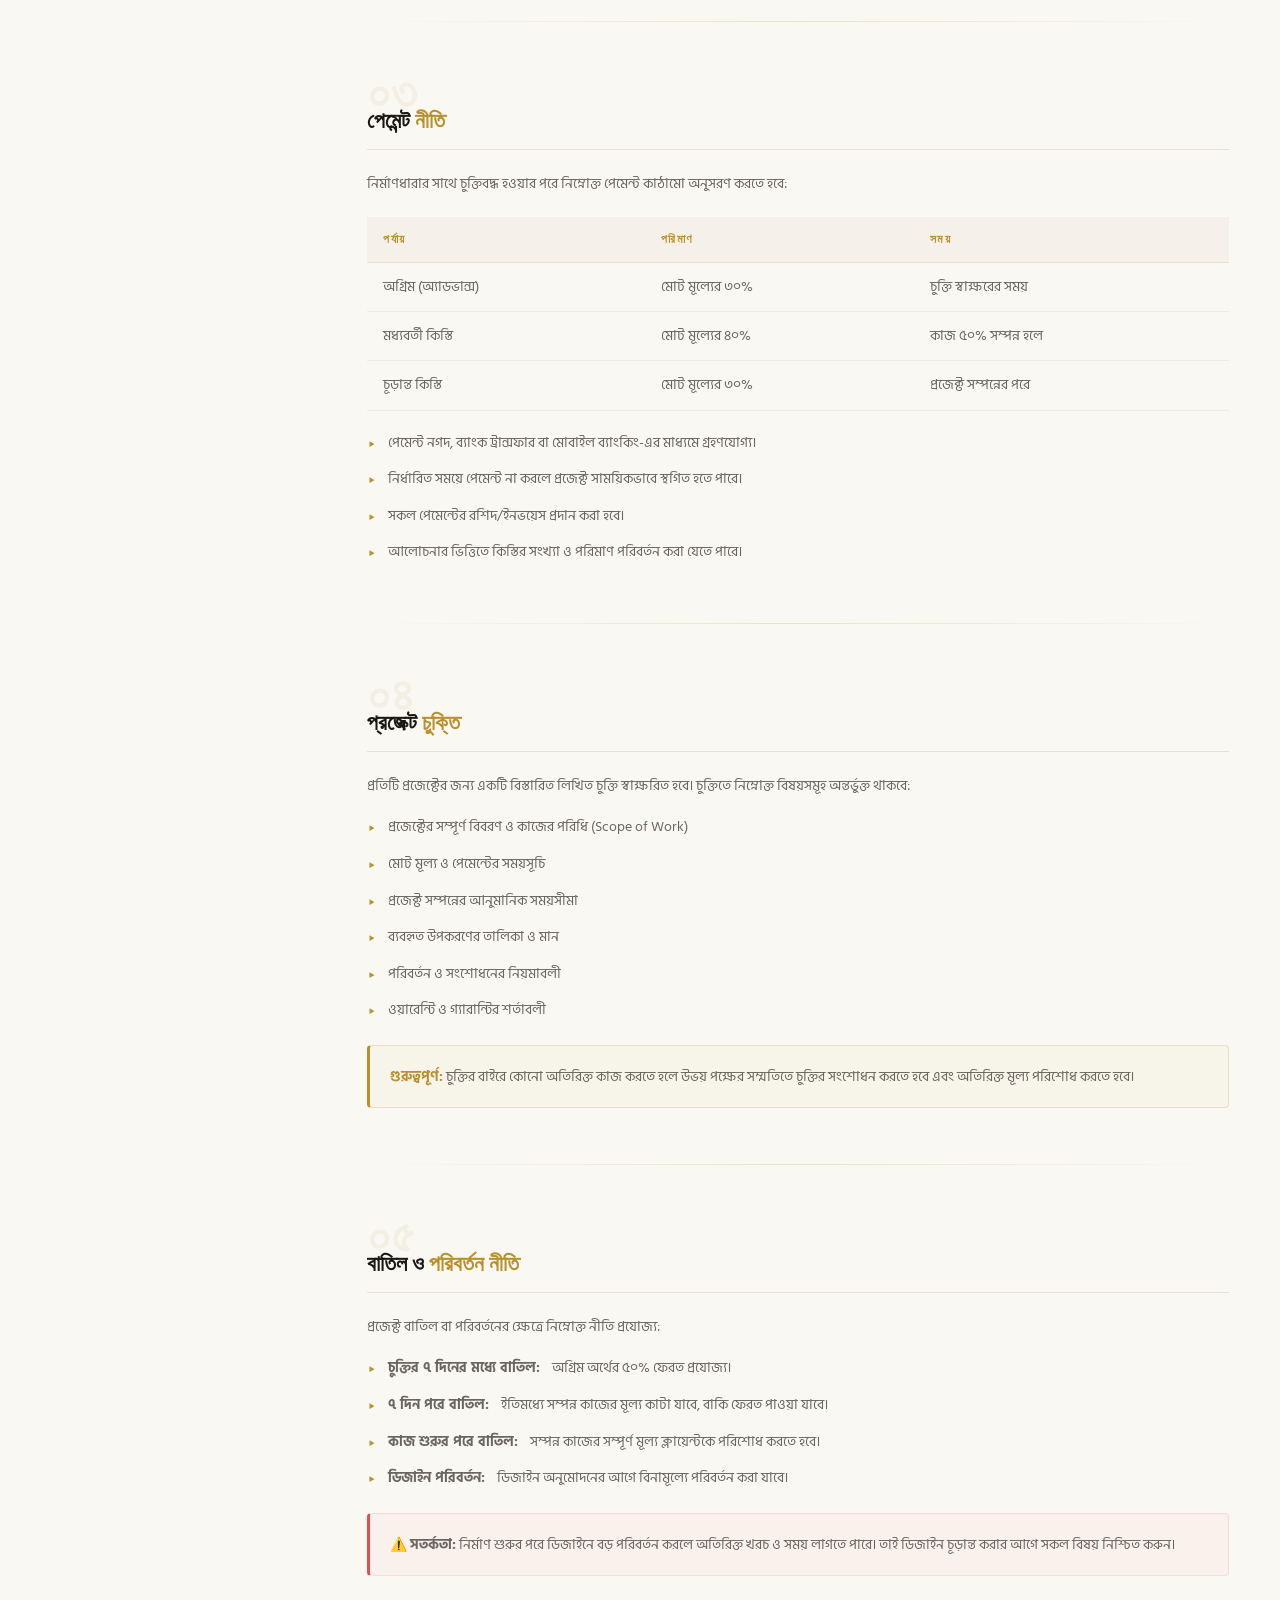
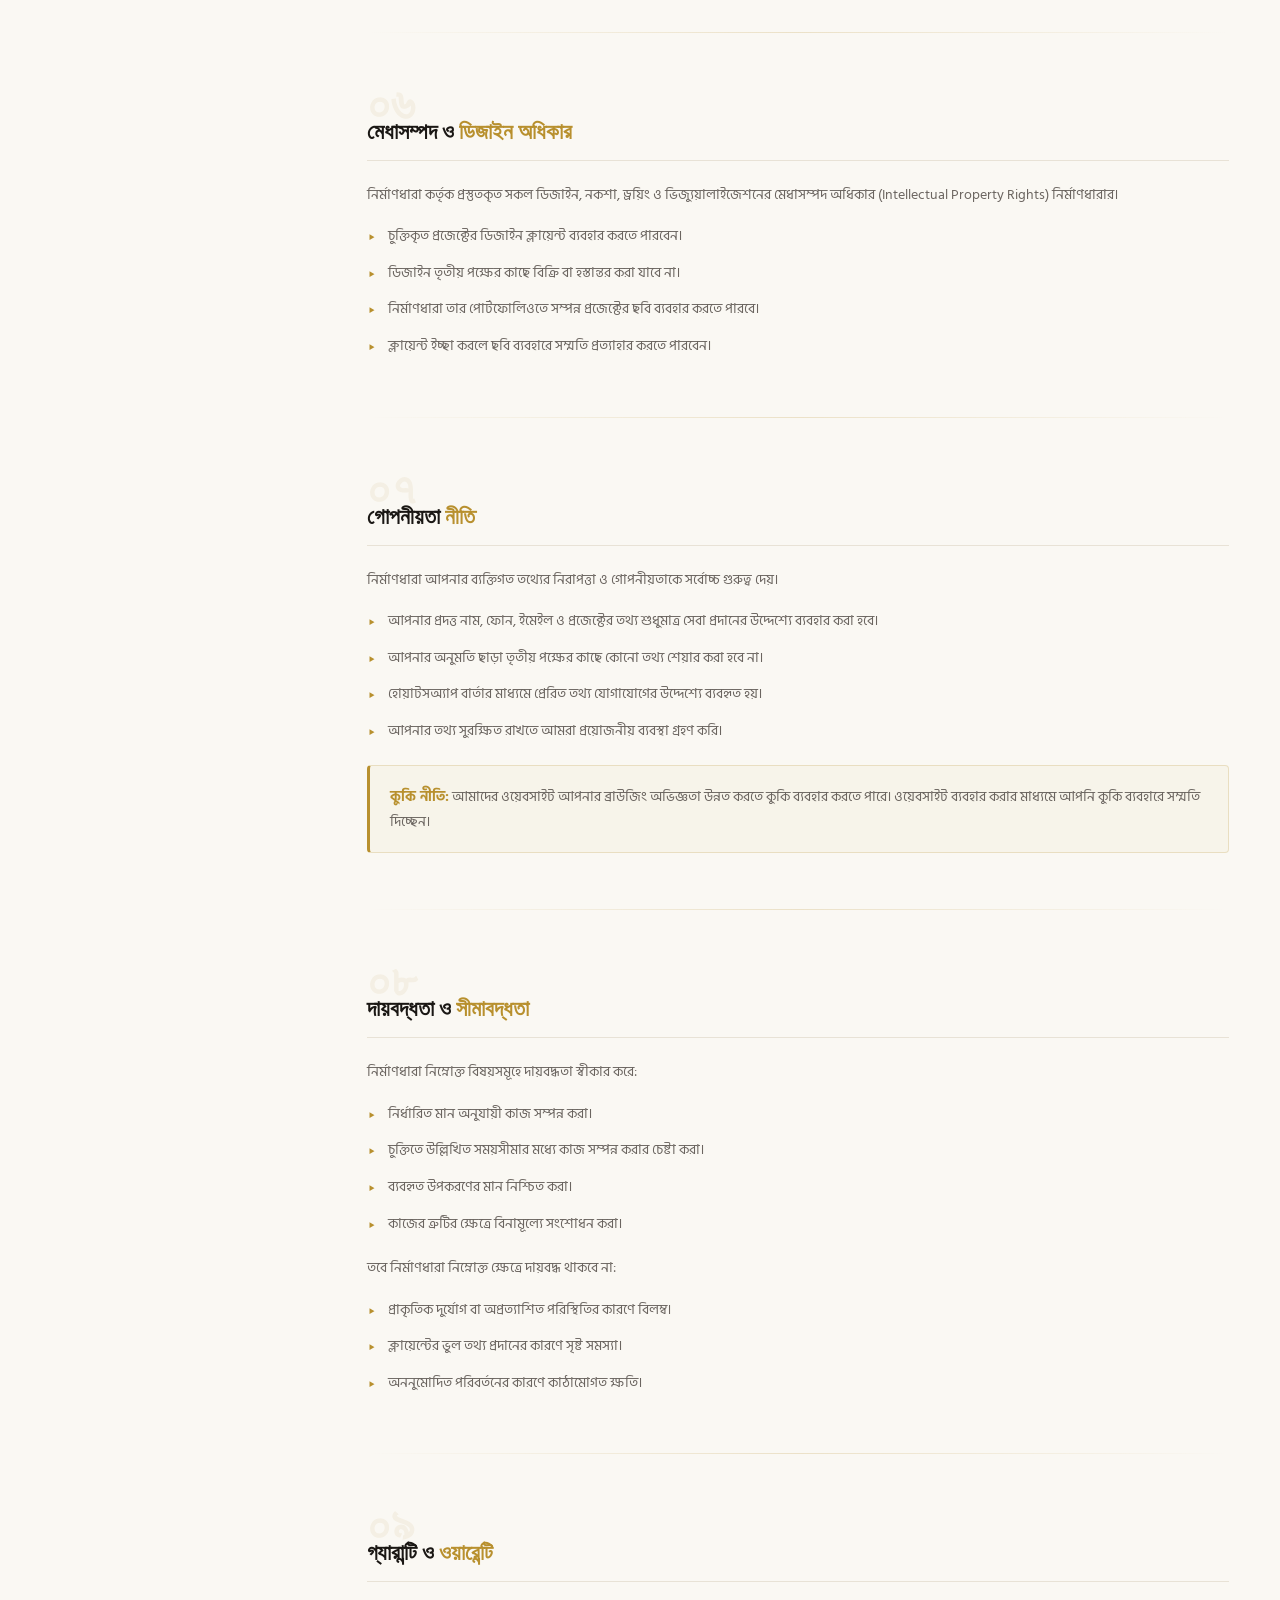
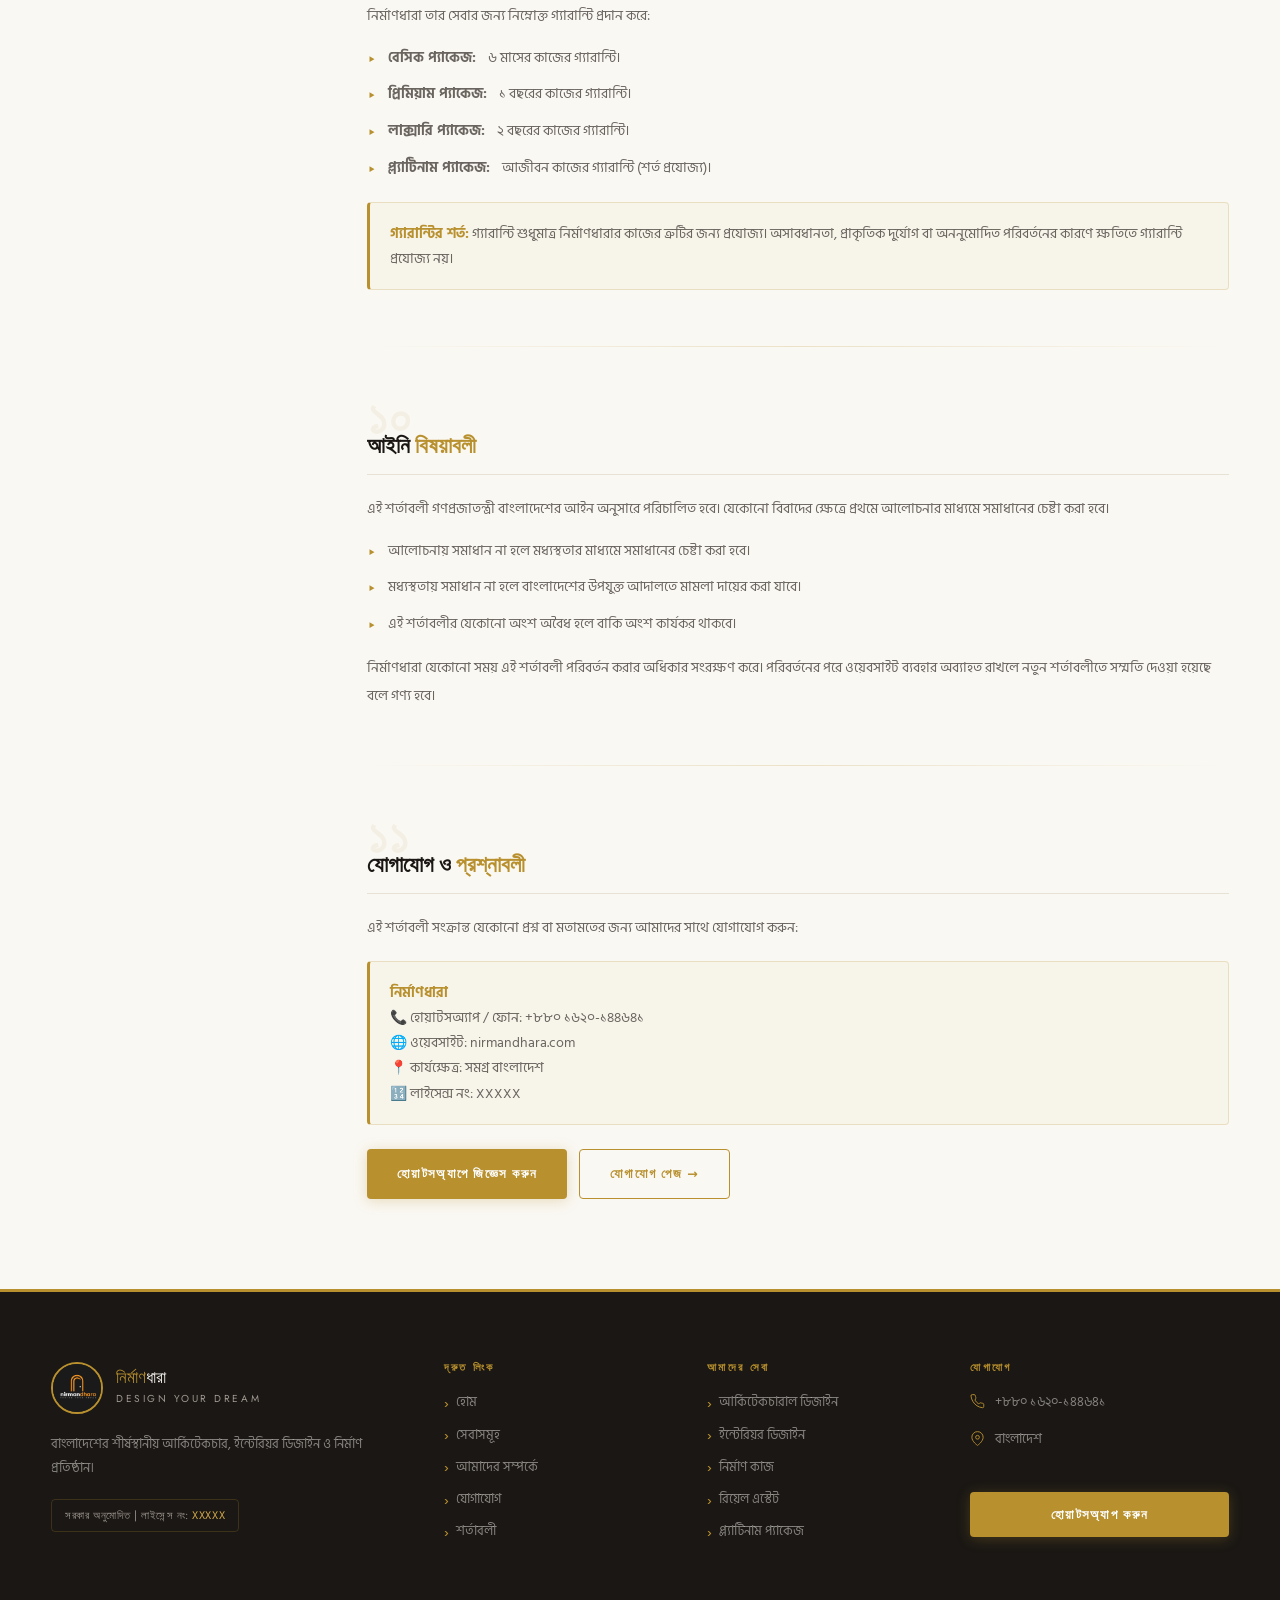
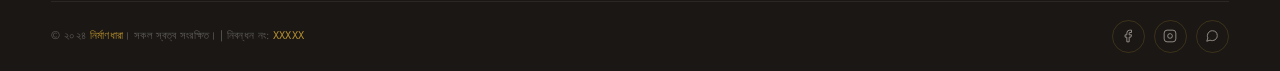
<file: terms.html>
<!DOCTYPE html>
<html lang="bn" dir="ltr">
<head>
  <meta charset="UTF-8" />
  <meta name="viewport" content="width=device-width, initial-scale=1.0" />
  <title>শর্তাবলী ও নীতিমালা | নির্মাণধারা — আর্কিটেকচার ও নির্মাণ সেবা বাংলাদেশ</title>
  <meta name="description" content="নির্মাণধারার সেবা ব্যবহারের শর্তাবলী, গোপনীয়তা নীতি, প্রজেক্ট চুক্তি সংক্রান্ত নিয়মকানুন এবং আইনি তথ্য।" />
  <meta name="keywords" content="নির্মাণধারা শর্তাবলী, নির্মাণ চুক্তি, ইন্টেরিয়র ডিজাইন শর্ত, নির্মাণ কোম্পানি নীতিমালা বাংলাদেশ" />
  <meta name="robots" content="index, follow" />
  <link rel="canonical" href="https://nirmandhara.com/terms.html" />
  <meta property="og:type" content="website" />
  <meta property="og:url" content="https://nirmandhara.com/terms.html" />
  <meta property="og:title" content="শর্তাবলী | নির্মাণধারা" />
  <meta property="og:description" content="নির্মাণধারার সেবা ব্যবহারের শর্তাবলী ও নীতিমালা।" />
  <link rel="icon" type="image/x-icon" href="logo.ico" />
  <link rel="apple-touch-icon" href="logo.png" />
  <link rel="preconnect" href="https://fonts.googleapis.com" />
  <link rel="preconnect" href="https://fonts.gstatic.com" crossorigin />
  <link href="https://fonts.googleapis.com/css2?family=Cormorant+Garamond:ital,wght@0,400;0,500;0,600;0,700;1,400;1,600&family=Jost:wght@300;400;500;600;700&family=Hind+Siliguri:wght@300;400;500;600;700&display=swap" rel="stylesheet" />
  <link rel="stylesheet" href="css/style.css" />
  <style>
    /* ── TERMS PAGE ── */
    .terms-layout {
      display: grid;
      grid-template-columns: 260px 1fr;
      gap: 56px;
      align-items: start;
    }

    /* Sticky sidebar TOC */
    .terms-toc {
      position: sticky;
      top: 100px;
    }
    .terms-toc-inner {
      background: var(--white);
      border: 1px solid var(--border);
      border-radius: var(--radius-lg);
      padding: 28px;
    }
    .terms-toc h3 {
      font-family: var(--font-ui);
      font-size: 0.72rem;
      letter-spacing: 0.2em;
      text-transform: uppercase;
      color: var(--gold);
      margin-bottom: 18px;
      padding-bottom: 12px;
      border-bottom: 1px solid rgba(184,144,46,0.12);
    }
    .terms-toc ul { display: flex; flex-direction: column; gap: 4px; }
    .terms-toc ul li a {
      display: block;
      font-size: 0.83rem;
      color: var(--faint);
      padding: 7px 10px;
      border-radius: var(--radius);
      transition: var(--transition);
      line-height: 1.4;
    }
    .terms-toc ul li a:hover {
      color: var(--gold);
      background: var(--gold-bg2);
    }
    .terms-toc ul li a.active {
      color: var(--gold);
      background: var(--gold-bg);
      border-left: 2px solid var(--gold);
      padding-left: 12px;
    }

    /* Content */
    .terms-content {}
    .terms-section {
      margin-bottom: 56px;
      scroll-margin-top: 100px;
    }
    .terms-section:last-child { margin-bottom: 0; }

    .terms-section-num {
      font-family: var(--font-display);
      font-size: 3rem;
      font-weight: 700;
      color: var(--gold-bg);
      line-height: 1;
      margin-bottom: -10px;
      display: block;
    }
    .terms-section h2 {
      font-size: 1.4rem;
      margin-bottom: 20px;
      padding-bottom: 14px;
      border-bottom: 1px solid var(--border);
    }
    .terms-section h2 em { color: var(--gold); font-style: normal; }
    .terms-section p {
      font-size: 0.9rem;
      color: var(--muted);
      line-height: 1.9;
      margin-bottom: 14px;
    }
    .terms-section p:last-child { margin-bottom: 0; }

    .terms-list {
      display: flex;
      flex-direction: column;
      gap: 10px;
      margin: 16px 0;
    }
    .terms-list li {
      display: flex;
      gap: 12px;
      font-size: 0.88rem;
      color: var(--muted);
      line-height: 1.75;
    }
    .terms-list li::before {
      content: '▸';
      color: var(--gold);
      flex-shrink: 0;
      margin-top: 2px;
    }

    /* Info boxes */
    .terms-info-box {
      background: rgba(184,144,46,0.04);
      border: 1px solid var(--gold-border);
      border-left: 3px solid var(--gold);
      border-radius: var(--radius);
      padding: 18px 20px;
      margin: 20px 0;
      font-size: 0.87rem;
      color: var(--muted);
      line-height: 1.8;
    }
    .terms-info-box strong { color: var(--gold); }

    .terms-warning-box {
      background: rgba(255,80,80,0.04);
      border: 1px solid rgba(255,80,80,0.15);
      border-left: 3px solid #e05050;
      border-radius: var(--radius);
      padding: 18px 20px;
      margin: 20px 0;
      font-size: 0.87rem;
      color: var(--muted);
      line-height: 1.8;
    }

    /* Divider */
    .terms-divider {
      height: 1px;
      background: linear-gradient(90deg, transparent, var(--gold-border), transparent);
      margin: 48px 0;
    }

    /* Update date */
    .terms-meta {
      display: flex;
      gap: 24px;
      flex-wrap: wrap;
      margin-bottom: 48px;
    }
    .terms-meta-item {
      display: flex;
      align-items: center;
      gap: 8px;
      font-family: var(--font-ui);
      font-size: 0.75rem;
      letter-spacing: 0.08em;
      color: var(--faint);
    }
    .terms-meta-item span { color: var(--gold); }

    /* Payment table */
    .payment-table {
      width: 100%;
      border-collapse: collapse;
      margin: 20px 0;
      font-size: 0.87rem;
    }
    .payment-table th {
      background: var(--cream-2);
      padding: 12px 16px;
      text-align: left;
      font-family: var(--font-ui);
      font-size: 0.72rem;
      letter-spacing: 0.12em;
      text-transform: uppercase;
      color: var(--gold);
      border-bottom: 1px solid var(--gold-border);
    }
    .payment-table td {
      padding: 12px 16px;
      color: var(--muted);
      border-bottom: 1px solid var(--border-2);
    }
    .payment-table tr:hover td { background: rgba(255,255,255,0.02); }

    @media (max-width: 1024px) {
      .terms-layout { grid-template-columns: 1fr; }
      .terms-toc { position: static; }
      .terms-toc-inner { display: flex; flex-wrap: wrap; gap: 0; }
      .terms-toc ul { flex-direction: row; flex-wrap: wrap; gap: 6px; }
      .terms-toc ul li a { padding: 6px 12px; border-radius: 50px; }
      .terms-toc ul li a.active { padding: 6px 12px; border-left: none; border: 1px solid var(--gold); }
    }
    @media (max-width: 768px) {
      .payment-table { font-size: 0.8rem; }
      .payment-table th, .payment-table td { padding: 10px 12px; }
    }
  </style>
</head>
<body class="light-nav">

<nav id="navbar">
  <div class="container">
    <div class="nav-inner">
      <button class="nav-toggle" aria-label="মেনু"><span></span><span></span><span></span></button>
      <div class="nav-links">
        <a href="index.html">হোম</a>
        <a href="services.html">সেবাসমূহ</a>
        <a href="about.html">আমাদের সম্পর্কে</a>
        <a href="contact.html">যোগাযোগ</a>
        <a href="terms.html" class="active">শর্তাবলী</a>
      </div>
      <a href="https://wa.me/8801620144641" target="_blank" rel="noopener" class="nav-wa">
        <svg viewBox="0 0 24 24" fill="currentColor"><path d="M17.472 14.382c-.297-.149-1.758-.867-2.03-.967-.273-.099-.471-.148-.67.15-.197.297-.767.966-.94 1.164-.173.199-.347.223-.644.075-.297-.15-1.255-.463-2.39-1.475-.883-.788-1.48-1.761-1.653-2.059-.173-.297-.018-.458.13-.606.134-.133.298-.347.446-.52.149-.174.198-.298.298-.497.099-.198.05-.371-.025-.52-.075-.149-.669-1.612-.916-2.207-.242-.579-.487-.5-.669-.51-.173-.008-.371-.01-.57-.01-.198 0-.52.074-.792.372-.272.297-1.04 1.016-1.04 2.479 0 1.462 1.065 2.875 1.213 3.074.149.198 2.096 3.2 5.077 4.487.709.306 1.262.489 1.694.625.712.227 1.36.195 1.871.118.571-.085 1.758-.719 2.006-1.413.248-.694.248-1.289.173-1.413-.074-.124-.272-.198-.57-.347z"/><path d="M12 0C5.373 0 0 5.373 0 12c0 2.122.554 4.117 1.528 5.845L.057 23.571a.75.75 0 0 0 .921.921l5.725-1.47A11.95 11.95 0 0 0 12 24c6.627 0 12-5.373 12-12S18.627 0 12 0zm0 22c-1.907 0-3.698-.5-5.25-1.38l-.375-.214-3.9 1.002 1.026-3.79-.234-.39A9.96 9.96 0 0 1 2 12C2 6.477 6.477 2 12 2s10 4.477 10 10-4.477 10-10 10z"/></svg>
        হোয়াটসঅ্যাপ
      </a>
      <a href="index.html" class="nav-logo"><img src="logo.png" alt="নির্মাণধারা" class="nav-logo-img" onerror="this.src='logo.jpg';" /></a>
    </div>
    <nav class="nav-mobile">
      <a href="index.html">🏠 হোম</a>
      <a href="services.html">✦ সেবাসমূহ</a>
      <a href="about.html">ℹ️ আমাদের সম্পর্কে</a>
      <a href="contact.html">📞 যোগাযোগ</a>
      <a href="terms.html" class="active">📄 শর্তাবলী</a>
      <a href="https://wa.me/8801620144641" target="_blank" class="nav-mobile-wa">
        <svg width="18" height="18" viewBox="0 0 24 24" fill="#25D366"><path d="M17.472 14.382c-.297-.149-1.758-.867-2.03-.967-.273-.099-.471-.148-.67.15-.197.297-.767.966-.94 1.164-.173.199-.347.223-.644.075-.297-.15-1.255-.463-2.39-1.475-.883-.788-1.48-1.761-1.653-2.059-.173-.297-.018-.458.13-.606.134-.133.298-.347.446-.52.149-.174.198-.298.298-.497.099-.198.05-.371-.025-.52-.075-.149-.669-1.612-.916-2.207-.242-.579-.487-.5-.669-.51-.173-.008-.371-.01-.57-.01-.198 0-.52.074-.792.372-.272.297-1.04 1.016-1.04 2.479 0 1.462 1.065 2.875 1.213 3.074.149.198 2.096 3.2 5.077 4.487.709.306 1.262.489 1.694.625.712.227 1.36.195 1.871.118.571-.085 1.758-.719 2.006-1.413.248-.694.248-1.289.173-1.413-.074-.124-.272-.198-.57-.347z"/><path d="M12 0C5.373 0 0 5.373 0 12c0 2.122.554 4.117 1.528 5.845L.057 23.571a.75.75 0 0 0 .921.921l5.725-1.47A11.95 11.95 0 0 0 12 24c6.627 0 12-5.373 12-12S18.627 0 12 0zm0 22c-1.907 0-3.698-.5-5.25-1.38l-.375-.214-3.9 1.002 1.026-3.79-.234-.39A9.96 9.96 0 0 1 2 12C2 6.477 6.477 2 12 2s10 4.477 10 10-4.477 10-10 10z"/></svg>
        হোয়াটসঅ্যাপে বার্তা পাঠান
      </a>
    </nav>
  </div>
</nav>

<div class="page-hero">
  <div class="page-hero-content container">
    <div class="breadcrumb"><a href="index.html">হোম</a><span>/</span><span>শর্তাবলী</span></div>
    <h1>শর্তাবলী ও <em style="font-style:italic;color:var(--gold);">নীতিমালা</em></h1>
    <p>নির্মাণধারার সেবা ব্যবহারের নিয়মকানুন, চুক্তির শর্ত ও আইনি তথ্য।</p>
  </div>
</div>

<section class="section">
  <div class="container">

    <!-- Meta info -->
    <div class="terms-meta">
      <div class="terms-meta-item">📅 সর্বশেষ আপডেট: <span>জানুয়ারি ২০২৪</span></div>
      <div class="terms-meta-item">🏛️ প্রতিষ্ঠান: <span>নির্মাণধারা</span></div>
      <div class="terms-meta-item">📍 প্রযোজ্য: <span>বাংলাদেশ</span></div>
      <div class="terms-meta-item">🔢 লাইসেন্স: <span>XXXXX</span></div>
    </div>

    <div class="terms-layout">

      <!-- TOC Sidebar -->
      <aside class="terms-toc" aria-label="বিষয়বস্তুর তালিকা">
        <div class="terms-toc-inner">
          <h3>বিষয়বস্তু</h3>
          <ul>
            <li><a href="#t1" class="active">১. পরিচিতি</a></li>
            <li><a href="#t2">২. সেবার শর্তাবলী</a></li>
            <li><a href="#t3">৩. পেমেন্ট নীতি</a></li>
            <li><a href="#t4">৪. প্রজেক্ট চুক্তি</a></li>
            <li><a href="#t5">৫. বাতিল নীতি</a></li>
            <li><a href="#t6">৬. মেধাসম্পদ</a></li>
            <li><a href="#t7">৭. গোপনীয়তা নীতি</a></li>
            <li><a href="#t8">৮. দায়বদ্ধতা</a></li>
            <li><a href="#t9">৯. গ্যারান্টি</a></li>
            <li><a href="#t10">১০. আইনি বিষয়</a></li>
            <li><a href="#t11">১১. যোগাযোগ</a></li>
          </ul>
        </div>
      </aside>

      <!-- Content -->
      <main class="terms-content">

        <div class="terms-info-box">
          <strong>গুরুত্বপূর্ণ:</strong> নির্মাণধারার যেকোনো সেবা গ্রহণ করার আগে অনুগ্রহ করে এই শর্তাবলী মনোযোগ দিয়ে পড়ুন। সেবা গ্রহণ করার মাধ্যমে আপনি এই শর্তাবলীতে সম্মতি জানাচ্ছেন।
        </div>

        <!-- 1 -->
        <div class="terms-section" id="t1">
          <span class="terms-section-num">০১</span>
          <h2>পরিচিতি ও <em>সাধারণ তথ্য</em></h2>
          <p>নির্মাণধারা (Nirmandhara) বাংলাদেশের একটি সরকার অনুমোদিত, লাইসেন্সপ্রাপ্ত আর্কিটেকচার, ইন্টেরিয়র ডিজাইন, রিয়েল এস্টেট ও নির্মাণ প্রতিষ্ঠান। আমাদের ওয়েবসাইট nirmandhara.com এবং এই শর্তাবলী আমাদের সকল সেবার জন্য প্রযোজ্য।</p>
          <p>আমাদের ট্রেড লাইসেন্স নম্বর <strong style="color:var(--gold);">XXXXX</strong> এবং নিবন্ধন নম্বর <strong style="color:var(--gold);">XXXXX</strong>। আমরা বাংলাদেশ সরকারের প্রযোজ্য সকল আইন ও বিধিমালা মেনে চলি।</p>
          <ul class="terms-list">
            <li>এই শর্তাবলী বাংলাদেশের আইন অনুসারে প্রণীত।</li>
            <li>যেকোনো বিবাদের ক্ষেত্রে বাংলাদেশের আদালতের এখতিয়ার প্রযোজ্য।</li>
            <li>এই শর্তাবলী পরিবর্তনের অধিকার নির্মাণধারা সংরক্ষণ করে।</li>
          </ul>
        </div>

        <div class="terms-divider"></div>

        <!-- 2 -->
        <div class="terms-section" id="t2">
          <span class="terms-section-num">০২</span>
          <h2>সেবার <em>শর্তাবলী</em></h2>
          <p>নির্মাণধারা নিম্নোক্ত সেবাসমূহ প্রদান করে থাকে:</p>
          <ul class="terms-list">
            <li>আর্কিটেকচারাল ডিজাইন ও পরিকল্পনা</li>
            <li>ইন্টেরিয়র ডিজাইন ও বাস্তবায়ন</li>
            <li>সম্পূর্ণ নির্মাণ কাজ পরিচালনা</li>
            <li>রিয়েল এস্টেট ক্রয়-বিক্রয় পরামর্শ</li>
            <li>নির্মাণ সামগ্রী আমদানি ও পাইকারি বিক্রয়</li>
            <li>প্ল্যাটিনাম এক্সক্লুসিভ প্যাকেজ সেবা</li>
          </ul>
          <p>সেবা গ্রহণের জন্য ক্লায়েন্টকে সঠিক ও সম্পূর্ণ তথ্য প্রদান করতে হবে। মিথ্যা তথ্য প্রদানের কারণে কোনো ক্ষতি হলে নির্মাণধারা দায়ী থাকবে না।</p>
          <div class="terms-info-box">
            <strong>নোট:</strong> আমাদের সকল সেবার জন্য প্রাথমিক পরামর্শ বিনামূল্যে প্রদান করা হয়। বিস্তারিত পরামর্শ ও পরিকল্পনা সেবার জন্য নির্ধারিত মূল্য প্রযোজ্য।
          </div>
        </div>

        <div class="terms-divider"></div>

        <!-- 3 -->
        <div class="terms-section" id="t3">
          <span class="terms-section-num">০৩</span>
          <h2>পেমেন্ট <em>নীতি</em></h2>
          <p>নির্মাণধারার সাথে চুক্তিবদ্ধ হওয়ার পরে নিম্নোক্ত পেমেন্ট কাঠামো অনুসরণ করতে হবে:</p>

          <table class="payment-table">
            <thead>
              <tr>
                <th>পর্যায়</th>
                <th>পরিমাণ</th>
                <th>সময়</th>
              </tr>
            </thead>
            <tbody>
              <tr>
                <td>অগ্রিম (অ্যাডভান্স)</td>
                <td>মোট মূল্যের ৩০%</td>
                <td>চুক্তি স্বাক্ষরের সময়</td>
              </tr>
              <tr>
                <td>মধ্যবর্তী কিস্তি</td>
                <td>মোট মূল্যের ৪০%</td>
                <td>কাজ ৫০% সম্পন্ন হলে</td>
              </tr>
              <tr>
                <td>চূড়ান্ত কিস্তি</td>
                <td>মোট মূল্যের ৩০%</td>
                <td>প্রজেক্ট সম্পন্নের পরে</td>
              </tr>
            </tbody>
          </table>

          <ul class="terms-list">
            <li>পেমেন্ট নগদ, ব্যাংক ট্রান্সফার বা মোবাইল ব্যাংকিং-এর মাধ্যমে গ্রহণযোগ্য।</li>
            <li>নির্ধারিত সময়ে পেমেন্ট না করলে প্রজেক্ট সাময়িকভাবে স্থগিত হতে পারে।</li>
            <li>সকল পেমেন্টের রশিদ/ইনভয়েস প্রদান করা হবে।</li>
            <li>আলোচনার ভিত্তিতে কিস্তির সংখ্যা ও পরিমাণ পরিবর্তন করা যেতে পারে।</li>
          </ul>
        </div>

        <div class="terms-divider"></div>

        <!-- 4 -->
        <div class="terms-section" id="t4">
          <span class="terms-section-num">০৪</span>
          <h2>প্রজেক্ট <em>চুক্তি</em></h2>
          <p>প্রতিটি প্রজেক্টের জন্য একটি বিস্তারিত লিখিত চুক্তি স্বাক্ষরিত হবে। চুক্তিতে নিম্নোক্ত বিষয়সমূহ অন্তর্ভুক্ত থাকবে:</p>
          <ul class="terms-list">
            <li>প্রজেক্টের সম্পূর্ণ বিবরণ ও কাজের পরিধি (Scope of Work)</li>
            <li>মোট মূল্য ও পেমেন্টের সময়সূচি</li>
            <li>প্রজেক্ট সম্পন্নের আনুমানিক সময়সীমা</li>
            <li>ব্যবহৃত উপকরণের তালিকা ও মান</li>
            <li>পরিবর্তন ও সংশোধনের নিয়মাবলী</li>
            <li>ওয়ারেন্টি ও গ্যারান্টির শর্তাবলী</li>
          </ul>
          <div class="terms-info-box">
            <strong>গুরুত্বপূর্ণ:</strong> চুক্তির বাইরে কোনো অতিরিক্ত কাজ করতে হলে উভয় পক্ষের সম্মতিতে চুক্তির সংশোধন করতে হবে এবং অতিরিক্ত মূল্য পরিশোধ করতে হবে।
          </div>
        </div>

        <div class="terms-divider"></div>

        <!-- 5 -->
        <div class="terms-section" id="t5">
          <span class="terms-section-num">০৫</span>
          <h2>বাতিল ও <em>পরিবর্তন নীতি</em></h2>
          <p>প্রজেক্ট বাতিল বা পরিবর্তনের ক্ষেত্রে নিম্নোক্ত নীতি প্রযোজ্য:</p>
          <ul class="terms-list">
            <li><strong>চুক্তির ৭ দিনের মধ্যে বাতিল:</strong> অগ্রিম অর্থের ৫০% ফেরত প্রযোজ্য।</li>
            <li><strong>৭ দিন পরে বাতিল:</strong> ইতিমধ্যে সম্পন্ন কাজের মূল্য কাটা যাবে, বাকি ফেরত পাওয়া যাবে।</li>
            <li><strong>কাজ শুরুর পরে বাতিল:</strong> সম্পন্ন কাজের সম্পূর্ণ মূল্য ক্লায়েন্টকে পরিশোধ করতে হবে।</li>
            <li><strong>ডিজাইন পরিবর্তন:</strong> ডিজাইন অনুমোদনের আগে বিনামূল্যে পরিবর্তন করা যাবে।</li>
          </ul>
          <div class="terms-warning-box">
            ⚠️ <strong>সতর্কতা:</strong> নির্মাণ শুরুর পরে ডিজাইনে বড় পরিবর্তন করলে অতিরিক্ত খরচ ও সময় লাগতে পারে। তাই ডিজাইন চূড়ান্ত করার আগে সকল বিষয় নিশ্চিত করুন।
          </div>
        </div>

        <div class="terms-divider"></div>

        <!-- 6 -->
        <div class="terms-section" id="t6">
          <span class="terms-section-num">০৬</span>
          <h2>মেধাসম্পদ ও <em>ডিজাইন অধিকার</em></h2>
          <p>নির্মাণধারা কর্তৃক প্রস্তুতকৃত সকল ডিজাইন, নকশা, ড্রয়িং ও ভিজ্যুয়ালাইজেশনের মেধাসম্পদ অধিকার (Intellectual Property Rights) নির্মাণধারার।</p>
          <ul class="terms-list">
            <li>চুক্তিকৃত প্রজেক্টের ডিজাইন ক্লায়েন্ট ব্যবহার করতে পারবেন।</li>
            <li>ডিজাইন তৃতীয় পক্ষের কাছে বিক্রি বা হস্তান্তর করা যাবে না।</li>
            <li>নির্মাণধারা তার পোর্টফোলিওতে সম্পন্ন প্রজেক্টের ছবি ব্যবহার করতে পারবে।</li>
            <li>ক্লায়েন্ট ইচ্ছা করলে ছবি ব্যবহারে সম্মতি প্রত্যাহার করতে পারবেন।</li>
          </ul>
        </div>

        <div class="terms-divider"></div>

        <!-- 7 -->
        <div class="terms-section" id="t7">
          <span class="terms-section-num">০৭</span>
          <h2>গোপনীয়তা <em>নীতি</em></h2>
          <p>নির্মাণধারা আপনার ব্যক্তিগত তথ্যের নিরাপত্তা ও গোপনীয়তাকে সর্বোচ্চ গুরুত্ব দেয়।</p>
          <ul class="terms-list">
            <li>আপনার প্রদত্ত নাম, ফোন, ইমেইল ও প্রজেক্টের তথ্য শুধুমাত্র সেবা প্রদানের উদ্দেশ্যে ব্যবহার করা হবে।</li>
            <li>আপনার অনুমতি ছাড়া তৃতীয় পক্ষের কাছে কোনো তথ্য শেয়ার করা হবে না।</li>
            <li>হোয়াটসঅ্যাপ বার্তার মাধ্যমে প্রেরিত তথ্য যোগাযোগের উদ্দেশ্যে ব্যবহৃত হয়।</li>
            <li>আপনার তথ্য সুরক্ষিত রাখতে আমরা প্রয়োজনীয় ব্যবস্থা গ্রহণ করি।</li>
          </ul>
          <div class="terms-info-box">
            <strong>কুকি নীতি:</strong> আমাদের ওয়েবসাইট আপনার ব্রাউজিং অভিজ্ঞতা উন্নত করতে কুকি ব্যবহার করতে পারে। ওয়েবসাইট ব্যবহার করার মাধ্যমে আপনি কুকি ব্যবহারে সম্মতি দিচ্ছেন।
          </div>
        </div>

        <div class="terms-divider"></div>

        <!-- 8 -->
        <div class="terms-section" id="t8">
          <span class="terms-section-num">০৮</span>
          <h2>দায়বদ্ধতা ও <em>সীমাবদ্ধতা</em></h2>
          <p>নির্মাণধারা নিম্নোক্ত বিষয়সমূহে দায়বদ্ধতা স্বীকার করে:</p>
          <ul class="terms-list">
            <li>নির্ধারিত মান অনুযায়ী কাজ সম্পন্ন করা।</li>
            <li>চুক্তিতে উল্লিখিত সময়সীমার মধ্যে কাজ সম্পন্ন করার চেষ্টা করা।</li>
            <li>ব্যবহৃত উপকরণের মান নিশ্চিত করা।</li>
            <li>কাজের ত্রুটির ক্ষেত্রে বিনামূল্যে সংশোধন করা।</li>
          </ul>
          <p>তবে নির্মাণধারা নিম্নোক্ত ক্ষেত্রে দায়বদ্ধ থাকবে না:</p>
          <ul class="terms-list">
            <li>প্রাকৃতিক দুর্যোগ বা অপ্রত্যাশিত পরিস্থিতির কারণে বিলম্ব।</li>
            <li>ক্লায়েন্টের ভুল তথ্য প্রদানের কারণে সৃষ্ট সমস্যা।</li>
            <li>অননুমোদিত পরিবর্তনের কারণে কাঠামোগত ক্ষতি।</li>
          </ul>
        </div>

        <div class="terms-divider"></div>

        <!-- 9 -->
        <div class="terms-section" id="t9">
          <span class="terms-section-num">০৯</span>
          <h2>গ্যারান্টি ও <em>ওয়ারেন্টি</em></h2>
          <p>নির্মাণধারা তার সেবার জন্য নিম্নোক্ত গ্যারান্টি প্রদান করে:</p>
          <ul class="terms-list">
            <li><strong>বেসিক প্যাকেজ:</strong> ৬ মাসের কাজের গ্যারান্টি।</li>
            <li><strong>প্রিমিয়াম প্যাকেজ:</strong> ১ বছরের কাজের গ্যারান্টি।</li>
            <li><strong>লাক্সারি প্যাকেজ:</strong> ২ বছরের কাজের গ্যারান্টি।</li>
            <li><strong>প্ল্যাটিনাম প্যাকেজ:</strong> আজীবন কাজের গ্যারান্টি (শর্ত প্রযোজ্য)।</li>
          </ul>
          <div class="terms-info-box">
            <strong>গ্যারান্টির শর্ত:</strong> গ্যারান্টি শুধুমাত্র নির্মাণধারার কাজের ত্রুটির জন্য প্রযোজ্য। অসাবধানতা, প্রাকৃতিক দুর্যোগ বা অননুমোদিত পরিবর্তনের কারণে ক্ষতিতে গ্যারান্টি প্রযোজ্য নয়।
          </div>
        </div>

        <div class="terms-divider"></div>

        <!-- 10 -->
        <div class="terms-section" id="t10">
          <span class="terms-section-num">১০</span>
          <h2>আইনি <em>বিষয়াবলী</em></h2>
          <p>এই শর্তাবলী গণপ্রজাতন্ত্রী বাংলাদেশের আইন অনুসারে পরিচালিত হবে। যেকোনো বিবাদের ক্ষেত্রে প্রথমে আলোচনার মাধ্যমে সমাধানের চেষ্টা করা হবে।</p>
          <ul class="terms-list">
            <li>আলোচনায় সমাধান না হলে মধ্যস্থতার মাধ্যমে সমাধানের চেষ্টা করা হবে।</li>
            <li>মধ্যস্থতায় সমাধান না হলে বাংলাদেশের উপযুক্ত আদালতে মামলা দায়ের করা যাবে।</li>
            <li>এই শর্তাবলীর যেকোনো অংশ অবৈধ হলে বাকি অংশ কার্যকর থাকবে।</li>
          </ul>
          <p>নির্মাণধারা যেকোনো সময় এই শর্তাবলী পরিবর্তন করার অধিকার সংরক্ষণ করে। পরিবর্তনের পরে ওয়েবসাইট ব্যবহার অব্যাহত রাখলে নতুন শর্তাবলীতে সম্মতি দেওয়া হয়েছে বলে গণ্য হবে।</p>
        </div>

        <div class="terms-divider"></div>

        <!-- 11 -->
        <div class="terms-section" id="t11">
          <span class="terms-section-num">১১</span>
          <h2>যোগাযোগ ও <em>প্রশ্নাবলী</em></h2>
          <p>এই শর্তাবলী সংক্রান্ত যেকোনো প্রশ্ন বা মতামতের জন্য আমাদের সাথে যোগাযোগ করুন:</p>
          <div class="terms-info-box">
            <strong>নির্মাণধারা</strong><br/>
            📞 হোয়াটসঅ্যাপ / ফোন: +৮৮০ ১৬২০-১৪৪৬৪১<br/>
            🌐 ওয়েবসাইট: nirmandhara.com<br/>
            📍 কার্যক্ষেত্র: সমগ্র বাংলাদেশ<br/>
            🔢 লাইসেন্স নং: XXXXX
          </div>
          <div style="margin-top:24px; display:flex; gap:12px; flex-wrap:wrap;">
            <button class="btn btn-gold" onclick="openWhatsApp('শর্তাবলী সম্পর্কে একটি প্রশ্ন আছে।')">হোয়াটসঅ্যাপে জিজ্ঞেস করুন</button>
            <a href="contact.html" class="btn btn-outline">যোগাযোগ পেজ →</a>
          </div>
        </div>

      </main>
    </div>
  </div>
</section>

<footer>
  <div class="container">
    <div class="footer-grid">
      <div class="footer-brand">
        <div class="footer-logo-wrap">
          <img src="logo.png" alt="নির্মাণধারা" class="footer-logo-img" onerror="this.src='logo.jpg';" />
          <div>
            <div class="footer-brand-name"><span>নির্মাণ</span>ধারা</div>
            <div class="footer-tagline">Design Your Dream</div>
          </div>
        </div>
        <p class="footer-desc">বাংলাদেশের শীর্ষস্থানীয় আর্কিটেকচার, ইন্টেরিয়র ডিজাইন ও নির্মাণ প্রতিষ্ঠান।</p>
        <div class="footer-lic">সরকার অনুমোদিত | লাইসেন্স নং: <span>XXXXX</span></div>
      </div>
      <div class="footer-col">
        <h4>দ্রুত লিংক</h4>
        <ul>
          <li><a href="index.html">হোম</a></li>
          <li><a href="services.html">সেবাসমূহ</a></li>
          <li><a href="about.html">আমাদের সম্পর্কে</a></li>
          <li><a href="contact.html">যোগাযোগ</a></li>
          <li><a href="terms.html">শর্তাবলী</a></li>
        </ul>
      </div>
      <div class="footer-col">
        <h4>আমাদের সেবা</h4>
        <ul>
          <li><a href="services.html">আর্কিটেকচারাল ডিজাইন</a></li>
          <li><a href="services.html">ইন্টেরিয়র ডিজাইন</a></li>
          <li><a href="services.html">নির্মাণ কাজ</a></li>
          <li><a href="services.html">রিয়েল এস্টেট</a></li>
          <li><a href="services.html">প্ল্যাটিনাম প্যাকেজ</a></li>
        </ul>
      </div>
      <div class="footer-col">
        <h4>যোগাযোগ</h4>
        <div class="footer-contact-item">
          <svg viewBox="0 0 24 24" fill="none" stroke="currentColor" stroke-width="1.5"><path d="M22 16.92v3a2 2 0 0 1-2.18 2 19.79 19.79 0 0 1-8.63-3.07A19.5 19.5 0 0 1 4.69 12 19.79 19.79 0 0 1 1.65 3.41 2 2 0 0 1 3.62 1h3a2 2 0 0 1 2 1.72 12.84 12.84 0 0 0 .7 2.81 2 2 0 0 1-.45 2.11L8.09 9.91A16 16 0 0 0 14 15.91l1.27-1.27a2 2 0 0 1 2.11-.45 12.84 12.84 0 0 0 2.81.7A2 2 0 0 1 22 16.92z"/></svg>
          <span>+৮৮০ ১৬২০-১৪৪৬৪১</span>
        </div>
        <div class="footer-contact-item">
          <svg viewBox="0 0 24 24" fill="none" stroke="currentColor" stroke-width="1.5"><path d="M21 10c0 7-9 13-9 13s-9-6-9-13a9 9 0 0 1 18 0z"/><circle cx="12" cy="10" r="3"/></svg>
          <span>বাংলাদেশ</span>
        </div>
        <br/>
        <button class="btn btn-gold" style="width:100%; justify-content:center;" onclick="openWhatsApp()">হোয়াটসঅ্যাপ করুন</button>
      </div>
    </div>
    <div class="footer-bottom">
      <p>© ২০২৪ <span>নির্মাণধারা</span>। সকল স্বত্ব সংরক্ষিত। | নিবন্ধন নং: <span>XXXXX</span></p>
      <div class="footer-social">
        <a href="#" aria-label="ফেসবুক"><svg viewBox="0 0 24 24" fill="none" stroke="currentColor" stroke-width="1.5"><path d="M18 2h-3a5 5 0 0 0-5 5v3H7v4h3v8h4v-8h3l1-4h-4V7a1 1 0 0 1 1-1h3z"/></svg></a>
        <a href="#" aria-label="ইনস্টাগ্রাম"><svg viewBox="0 0 24 24" fill="none" stroke="currentColor" stroke-width="1.5"><rect x="2" y="2" width="20" height="20" rx="5" ry="5"/><path d="M16 11.37A4 4 0 1 1 12.63 8 4 4 0 0 1 16 11.37z"/><line x1="17.5" y1="6.5" x2="17.51" y2="6.5"/></svg></a>
        <a href="https://wa.me/8801620144641" target="_blank" rel="noopener" aria-label="হোয়াটসঅ্যাপ"><svg viewBox="0 0 24 24" fill="none" stroke="currentColor" stroke-width="1.5"><path d="M21 11.5a8.38 8.38 0 0 1-.9 3.8 8.5 8.5 0 0 1-7.6 4.7 8.38 8.38 0 0 1-3.8-.9L3 21l1.9-5.7a8.38 8.38 0 0 1-.9-3.8 8.5 8.5 0 0 1 4.7-7.6 8.38 8.38 0 0 1 3.8-.9h.5a8.48 8.48 0 0 1 8 8v.5z"/></svg></a>
      </div>
    </div>
  </div>
</footer>

<a href="#" id="wa-float" class="wa-float" aria-label="হোয়াটসঅ্যাপ">
  <svg viewBox="0 0 24 24" fill="white"><path d="M17.472 14.382c-.297-.149-1.758-.867-2.03-.967-.273-.099-.471-.148-.67.15-.197.297-.767.966-.94 1.164-.173.199-.347.223-.644.075-.297-.15-1.255-.463-2.39-1.475-.883-.788-1.48-1.761-1.653-2.059-.173-.297-.018-.458.13-.606.134-.133.298-.347.446-.52.149-.174.198-.298.298-.497.099-.198.05-.371-.025-.52-.075-.149-.669-1.612-.916-2.207-.242-.579-.487-.5-.669-.51-.173-.008-.371-.01-.57-.01-.198 0-.52.074-.792.372-.272.297-1.04 1.016-1.04 2.479 0 1.462 1.065 2.875 1.213 3.074.149.198 2.096 3.2 5.077 4.487.709.306 1.262.489 1.694.625.712.227 1.36.195 1.871.118.571-.085 1.758-.719 2.006-1.413.248-.694.248-1.289.173-1.413-.074-.124-.272-.198-.57-.347z"/><path d="M12 0C5.373 0 0 5.373 0 12c0 2.122.554 4.117 1.528 5.845L.057 23.571a.75.75 0 0 0 .921.921l5.725-1.47A11.95 11.95 0 0 0 12 24c6.627 0 12-5.373 12-12S18.627 0 12 0zm0 22c-1.907 0-3.698-.5-5.25-1.38l-.375-.214-3.9 1.002 1.026-3.79-.234-.39A9.96 9.96 0 0 1 2 12C2 6.477 6.477 2 12 2s10 4.477 10 10-4.477 10-10 10z"/></svg>
</a>

<script src="js/main.js"></script>
<script>
  /* Terms TOC active state on scroll */
  const sections = document.querySelectorAll('.terms-section[id]');
  const tocLinks = document.querySelectorAll('.terms-toc a');
  window.addEventListener('scroll', () => {
    let current = '';
    sections.forEach(s => {
      if (window.scrollY >= s.offsetTop - 130) current = s.id;
    });
    tocLinks.forEach(a => {
      a.classList.toggle('active', a.getAttribute('href') === '#' + current);
    });
  }, { passive: true });
</script>
</body>
</html>
</file>
<file: css/style.css>
/* =============================================
   NIRMANDHARA — Global Stylesheet
   Design Your Dream | nirmandhara.com
   Warm Cream × Amber Gold Edition
   ============================================= */

@import url('https://fonts.googleapis.com/css2?family=Cormorant+Garamond:ital,wght@0,400;0,500;0,600;0,700;1,400;1,600&family=Jost:wght@300;400;500;600;700&family=Hind+Siliguri:wght@300;400;500;600;700&display=swap');

/* ─── CSS Variables ─── */
:root {
  /* Gold */
  --gold:        #b8902e;
  --gold-light:  #d4aa4a;
  --gold-hover:  #9a7520;
  --gold-bg:     rgba(184,144,46,0.08);
  --gold-bg2:    rgba(184,144,46,0.05);
  --gold-border: rgba(184,144,46,0.22);
  --gold-glow:   rgba(184,144,46,0.15);

  /* Cream / Paper */
  --cream:       #faf8f3;
  --cream-2:     #f5f1ea;
  --cream-3:     #ede8de;
  --white:       #ffffff;

  /* Ink / Text */
  --ink:         #1a1714;
  --ink-2:       #2e2a26;
  --ink-3:       #3d3830;
  --muted:       #6b6560;
  --faint:       #a09890;

  /* Borders */
  --border:      #e8e2d6;
  --border-2:    #f0ece4;
  --border-3:    #d4ccbf;

  /* Dark warm blocks */
  --dark:        #1a1714;
  --dark-2:      #2e2a26;
  --dark-3:      #3d3830;
  --dark-4:      #4a4540;

  /* Fonts */
  --font-display: 'Cormorant Garamond', Georgia, serif;
  --font-ui:      'Jost', system-ui, sans-serif;
  --font-bangla:  'Hind Siliguri', sans-serif;

  /* Misc */
  --radius:      4px;
  --radius-lg:   12px;
  --transition:  0.35s cubic-bezier(0.25, 0.46, 0.45, 0.94);
  --shadow-sm:   0 2px 12px rgba(26,23,20,0.07);
  --shadow-md:   0 8px 32px rgba(26,23,20,0.11);
  --shadow-lg:   0 20px 60px rgba(26,23,20,0.15);
  --shadow-gold: 0 8px 32px rgba(184,144,46,0.22);
}

/* ─── Reset ─── */
*, *::before, *::after { box-sizing: border-box; margin: 0; padding: 0; }
html { scroll-behavior: smooth; font-size: 16px; }
body {
  background: var(--cream);
  color: var(--ink);
  font-family: var(--font-bangla);
  line-height: 1.75;
  overflow-x: hidden;
  -webkit-font-smoothing: antialiased;
}
img { max-width: 100%; display: block; }
a { color: inherit; text-decoration: none; }
ul { list-style: none; }
button { cursor: pointer; border: none; background: none; font-family: inherit; }

/* ─── Scrollbar ─── */
::-webkit-scrollbar { width: 5px; }
::-webkit-scrollbar-track { background: var(--cream-2); }
::-webkit-scrollbar-thumb { background: var(--gold); border-radius: 10px; }

/* ─── Selection ─── */
::selection { background: var(--gold); color: var(--white); }

/* ─── Typography ─── */
h1,h2,h3,h4,h5 {
  font-family: var(--font-display);
  font-weight: 600;
  line-height: 1.2;
  color: var(--ink);
}
.bangla { font-family: var(--font-bangla); }

/* ─── Paper texture ─── */
body::after {
  content: '';
  position: fixed; inset: 0;
  pointer-events: none; z-index: 9999; opacity: 0.018;
  background-image: url("data:image/svg+xml,%3Csvg viewBox='0 0 256 256' xmlns='http://www.w3.org/2000/svg'%3E%3Cfilter id='n'%3E%3CfeTurbulence type='fractalNoise' baseFrequency='0.9' numOctaves='4' stitchTiles='stitch'/%3E%3C/filter%3E%3Crect width='100%25' height='100%25' filter='url(%23n)'/%3E%3C/svg%3E");
  background-size: 200px;
}

/* ─── Gold Divider ─── */
.gold-line {
  display: flex; align-items: center; gap: 12px; margin-bottom: 18px;
}
.gold-line::before,
.gold-line::after {
  content: ''; flex: 1; height: 1px;
  background: linear-gradient(90deg, transparent, var(--gold), transparent);
}
.gold-line span {
  width: 7px; height: 7px; background: var(--gold);
  transform: rotate(45deg); display: inline-block; flex-shrink: 0;
}

/* ─── Section Label ─── */
.section-label {
  font-family: var(--font-ui); font-size: 0.67rem; letter-spacing: 0.32em;
  text-transform: uppercase; color: var(--gold); display: block;
  margin-bottom: 10px; font-weight: 600;
}

/* ─── Section Title ─── */
.section-title {
  font-family: var(--font-display);
  font-size: clamp(1.9rem, 4vw, 3.1rem);
  color: var(--ink); margin-bottom: 16px; font-weight: 600;
}
.section-title em { font-style: italic; color: var(--gold); }

/* ─── Section Spacing ─── */
.section { padding: 90px 0; }
.section-sm { padding: 60px 0; }
.container { width: 92%; max-width: 1200px; margin-inline: auto; }

/* ─── Background helpers ─── */
.bg-cream   { background: var(--cream); }
.bg-white   { background: var(--white); }
.bg-cream-2 { background: var(--cream-2); }
.bg-ink     { background: var(--ink); }
.bg-ink h1,.bg-ink h2,.bg-ink h3,.bg-ink h4 { color: var(--cream); }
.bg-ink .section-title { color: var(--cream); }
.bg-ink p { color: rgba(250,248,243,0.62); }
.bg-ink .section-label { color: var(--gold-light); }

/* ══════════════════════════════════════
   BUTTONS
══════════════════════════════════════ */
.btn {
  display: inline-flex; align-items: center; gap: 9px;
  padding: 13px 30px;
  font-family: var(--font-ui); font-size: 0.79rem; font-weight: 600;
  letter-spacing: 0.1em; text-transform: uppercase;
  border-radius: var(--radius); transition: var(--transition);
  position: relative; overflow: hidden;
}
.btn-gold {
  background: var(--gold); color: var(--white);
  box-shadow: 0 2px 14px rgba(184,144,46,0.28);
}
.btn-gold:hover {
  background: var(--gold-hover);
  box-shadow: var(--shadow-gold); transform: translateY(-2px);
}
.btn-outline {
  background: transparent; color: var(--gold);
  border: 1.5px solid var(--gold);
}
.btn-outline:hover {
  background: var(--gold); color: var(--white); transform: translateY(-2px);
}
.btn-dark {
  background: var(--ink); color: var(--cream);
  border: 1.5px solid var(--ink);
}
.btn-dark:hover { background: var(--dark-2); border-color: var(--gold); }
.btn-ink-outline {
  background: transparent; color: var(--ink-3);
  border: 1.5px solid var(--border-3);
}
.btn-ink-outline:hover { border-color: var(--gold); color: var(--gold); }

/* ══════════════════════════════════════
   NAVBAR
══════════════════════════════════════ */
#navbar {
  position: fixed; top: 0; left: 0; right: 0;
  z-index: 1000; padding: 18px 0;
  transition: var(--transition); border-bottom: 1px solid transparent;
}
/* Over dark hero — light text */
#navbar:not(.scrolled) .nav-links a { color: rgba(250,248,243,0.82); }
#navbar:not(.scrolled) .nav-wa { color: rgba(250,248,243,0.82); border-color: rgba(250,248,243,0.3); }
#navbar:not(.scrolled) .nav-toggle span { background: var(--cream); }

/* Scrolled — warm paper */
#navbar.scrolled {
  background: rgba(250,248,243,0.97);
  backdrop-filter: blur(20px); -webkit-backdrop-filter: blur(20px);
  border-bottom-color: var(--border);
  padding: 11px 0; box-shadow: var(--shadow-sm);
}
#navbar.scrolled .nav-links a { color: var(--muted); }
#navbar.scrolled .nav-links a:hover,
#navbar.scrolled .nav-links a.active { color: var(--gold); }
#navbar.scrolled .nav-wa { color: var(--muted); border-color: var(--gold-border); }
#navbar.scrolled .nav-wa:hover { background: var(--gold); color: var(--white); border-color: var(--gold); }
#navbar.scrolled .nav-toggle span { background: var(--ink); }

/* Light-nav pages (inner pages — no dark hero) */
body.light-nav #navbar {
  background: rgba(250,248,243,0.97);
  backdrop-filter: blur(20px); border-bottom-color: var(--border);
  box-shadow: var(--shadow-sm);
}
body.light-nav #navbar .nav-links a { color: var(--muted); }
body.light-nav #navbar .nav-links a:hover,
body.light-nav #navbar .nav-links a.active { color: var(--gold); }
body.light-nav #navbar .nav-wa { color: var(--muted); border-color: var(--gold-border); }
body.light-nav #navbar .nav-wa:hover { background: var(--gold); color: var(--white); border-color: var(--gold); }
body.light-nav #navbar .nav-toggle span { background: var(--ink-2); }

.nav-inner {
  display: flex; align-items: center;
  justify-content: space-between; gap: 24px;
}
/* Logo RIGHT */
.nav-logo { display: flex; align-items: center; gap: 10px; order: 2; }
.nav-logo-img {
  width: 50px; height: 50px; border-radius: 50%;
  border: 2px solid var(--gold); object-fit: cover;
  transition: var(--transition); box-shadow: 0 0 10px rgba(184,144,46,0.18);
}
.nav-logo:hover .nav-logo-img { box-shadow: var(--shadow-gold); border-color: var(--gold-light); }

/* Links LEFT */
.nav-links { display: flex; align-items: center; gap: 2px; order: 1; }
.nav-links a {
  font-family: var(--font-ui); font-size: 0.77rem; font-weight: 500;
  letter-spacing: 0.08em; text-transform: uppercase;
  padding: 7px 12px; border-radius: var(--radius); transition: var(--transition);
  position: relative;
}
.nav-links a::after {
  content: ''; position: absolute;
  bottom: 3px; left: 12px; right: 12px;
  height: 1px; background: var(--gold);
  transform: scaleX(0); transition: var(--transition);
}
.nav-links a:hover::after, .nav-links a.active::after { transform: scaleX(1); }

.nav-wa {
  order: 3; display: flex; align-items: center; gap: 7px;
  font-family: var(--font-ui); font-size: 0.73rem; font-weight: 600;
  letter-spacing: 0.07em; padding: 7px 15px;
  border: 1.5px solid; border-radius: 50px;
  transition: var(--transition); white-space: nowrap;
}
.nav-wa svg { width: 15px; height: 15px; flex-shrink: 0; fill: currentColor; }

/* Hamburger */
.nav-toggle { display: none; flex-direction: column; gap: 5px; padding: 8px; cursor: pointer; order: 0; }
.nav-toggle span { display: block; width: 22px; height: 2px; border-radius: 2px; transition: var(--transition); }
.nav-toggle.open span:nth-child(1) { transform: translateY(7px) rotate(45deg); }
.nav-toggle.open span:nth-child(2) { opacity: 0; }
.nav-toggle.open span:nth-child(3) { transform: translateY(-7px) rotate(-45deg); }

/* Mobile nav */
.nav-mobile {
  display: none; flex-direction: column; gap: 2px;
  padding: 12px 0; border-top: 1px solid var(--border);
  margin-top: 10px; background: var(--cream);
}
.nav-mobile a {
  font-family: var(--font-ui); font-size: 0.84rem; font-weight: 500;
  letter-spacing: 0.07em; text-transform: uppercase; color: var(--muted);
  padding: 11px 16px; border-radius: var(--radius); transition: var(--transition);
  display: flex; align-items: center; gap: 10px;
}
.nav-mobile a:hover, .nav-mobile a.active { color: var(--gold); background: var(--gold-bg); }
.nav-mobile-wa {
  margin-top: 8px; padding: 12px 16px;
  background: rgba(37,211,102,0.05); border: 1px solid rgba(37,211,102,0.18);
  border-radius: var(--radius); display: flex; align-items: center; gap: 10px;
  color: #1a6b35; font-family: var(--font-ui); font-weight: 600;
  font-size: 0.81rem; letter-spacing: 0.04em;
}

/* ══════════════════════════════════════
   FLOATING WA BUTTON
══════════════════════════════════════ */
.wa-float {
  position: fixed; bottom: 28px; right: 28px; z-index: 990;
  width: 56px; height: 56px; background: #25D366; border-radius: 50%;
  display: flex; align-items: center; justify-content: center;
  box-shadow: 0 6px 24px rgba(37,211,102,0.38); transition: var(--transition);
  animation: wa-pulse 2.8s ease-in-out infinite;
}
.wa-float:hover { transform: scale(1.1); box-shadow: 0 10px 36px rgba(37,211,102,0.52); animation: none; }
.wa-float svg { width: 26px; height: 26px; fill: #fff; }
@keyframes wa-pulse {
  0%,100% { box-shadow: 0 6px 24px rgba(37,211,102,0.38); }
  50% { box-shadow: 0 6px 24px rgba(37,211,102,0.38), 0 0 0 9px rgba(37,211,102,0.1); }
}

/* ══════════════════════════════════════
   FOOTER
══════════════════════════════════════ */
footer {
  background: var(--ink);
  border-top: 3px solid var(--gold);
  padding: 70px 0 0;
}
.footer-grid {
  display: grid; grid-template-columns: 1.6fr 1fr 1fr 1.2fr;
  gap: 48px; padding-bottom: 48px;
  border-bottom: 1px solid rgba(255,255,255,0.07);
}
.footer-logo-wrap { display: flex; align-items: center; gap: 13px; margin-bottom: 18px; }
.footer-logo-img {
  width: 52px; height: 52px; border-radius: 50%;
  border: 2px solid var(--gold); object-fit: cover;
}
.footer-brand-name { font-family: var(--font-display); font-size: 1.05rem; color: var(--cream); line-height: 1.2; }
.footer-brand-name span { color: var(--gold); }
.footer-tagline { font-family: var(--font-ui); font-size: 0.63rem; letter-spacing: 0.25em; text-transform: uppercase; color: var(--faint); margin-top: 2px; }
.footer-desc { font-size: 0.83rem; color: rgba(250,248,243,0.48); line-height: 1.85; margin-bottom: 18px; }
.footer-lic { font-family: var(--font-ui); font-size: 0.69rem; color: var(--faint); padding: 6px 13px; border: 1px solid rgba(184,144,46,0.22); border-radius: var(--radius); display: inline-block; letter-spacing: 0.05em; }
.footer-lic span { color: var(--gold-light); }
.footer-col h4 { font-family: var(--font-ui); font-size: 0.66rem; letter-spacing: 0.22em; text-transform: uppercase; color: var(--gold); margin-bottom: 17px; font-weight: 600; }
.footer-col ul li { margin-bottom: 9px; }
.footer-col ul li a { font-size: 0.83rem; color: rgba(250,248,243,0.48); transition: var(--transition); display: flex; align-items: center; gap: 7px; }
.footer-col ul li a::before { content: '›'; font-size: 1rem; color: var(--gold); line-height: 1; }
.footer-col ul li a:hover { color: var(--cream); }
.footer-contact-item { display: flex; gap: 10px; margin-bottom: 13px; font-size: 0.83rem; color: rgba(250,248,243,0.48); align-items: flex-start; }
.footer-contact-item svg { width: 15px; height: 15px; stroke: var(--gold); flex-shrink: 0; margin-top: 3px; }
.footer-bottom { padding: 18px 0; display: flex; align-items: center; justify-content: space-between; flex-wrap: wrap; gap: 12px; }
.footer-bottom p { font-family: var(--font-ui); font-size: 0.7rem; color: rgba(250,248,243,0.3); letter-spacing: 0.03em; }
.footer-bottom p span { color: var(--gold); }
.footer-social { display: flex; gap: 9px; }
.footer-social a { width: 33px; height: 33px; border: 1px solid rgba(184,144,46,0.22); border-radius: 50%; display: flex; align-items: center; justify-content: center; transition: var(--transition); }
.footer-social a:hover { background: var(--gold); border-color: var(--gold); }
.footer-social a:hover svg { stroke: var(--white); }
.footer-social svg { width: 14px; height: 14px; stroke: var(--faint); transition: var(--transition); }

/* ══════════════════════════════════════
   PAGE HERO (inner pages)
══════════════════════════════════════ */
.page-hero {
  padding: 140px 0 80px; position: relative; overflow: hidden;
  background: var(--ink);
}
.page-hero::before {
  content: ''; position: absolute; inset: 0;
  background: radial-gradient(ellipse 70% 80% at 50% -10%, rgba(184,144,46,0.1) 0%, transparent 65%);
}
.page-hero-content { position: relative; z-index: 1; text-align: center; }
.page-hero h1 { font-size: clamp(2.2rem, 5vw, 4rem); margin-bottom: 16px; color: var(--cream); }
.page-hero p { font-size: 0.98rem; color: rgba(250,248,243,0.58); max-width: 530px; margin-inline: auto; }
.breadcrumb {
  display: flex; align-items: center; justify-content: center; gap: 10px;
  font-family: var(--font-ui); font-size: 0.7rem; letter-spacing: 0.1em;
  text-transform: uppercase; color: var(--faint); margin-bottom: 22px;
}
.breadcrumb a { color: var(--gold-light); }

/* ══════════════════════════════════════
   FORMS
══════════════════════════════════════ */
.form-group { margin-bottom: 20px; }
.form-group label { display: block; font-family: var(--font-ui); font-size: 0.71rem; font-weight: 600; letter-spacing: 0.1em; text-transform: uppercase; color: var(--ink-3); margin-bottom: 7px; }
.form-group label span { color: var(--gold); }
.form-control {
  width: 100%; padding: 13px 16px;
  background: var(--white); border: 1.5px solid var(--border);
  border-radius: var(--radius); color: var(--ink);
  font-family: var(--font-bangla); font-size: 0.92rem;
  transition: var(--transition); outline: none; -webkit-appearance: none;
}
.form-control::placeholder { color: var(--faint); }
.form-control:focus { border-color: var(--gold); background: var(--white); box-shadow: 0 0 0 3px rgba(184,144,46,0.1); }
textarea.form-control { resize: vertical; min-height: 130px; }
select.form-control { cursor: pointer; }

/* ══════════════════════════════════════
   CTA BAND
══════════════════════════════════════ */
.cta-band {
  background: var(--ink); border-radius: var(--radius-lg);
  padding: 64px; text-align: center; position: relative; overflow: hidden;
}
.cta-band::before {
  content: ''; position: absolute; top: 0; left: 0; right: 0; height: 3px;
  background: linear-gradient(90deg, transparent, var(--gold), var(--gold-light), var(--gold), transparent);
}
.cta-band::after {
  content: ''; position: absolute; top: -60px; left: 50%; transform: translateX(-50%);
  width: 500px; height: 300px;
  background: radial-gradient(ellipse, rgba(184,144,46,0.07) 0%, transparent 70%);
  pointer-events: none;
}
.cta-band h2 { font-size: clamp(1.8rem, 4vw, 2.8rem); margin-bottom: 14px; color: var(--cream); }
.cta-band p { font-size: 0.97rem; color: rgba(250,248,243,0.58); max-width: 480px; margin: 0 auto 32px; }
.cta-band .section-label { color: var(--gold-light); }
.cta-buttons { display: flex; gap: 13px; justify-content: center; flex-wrap: wrap; position: relative; z-index: 1; }

/* ══════════════════════════════════════
   WHY GRID
══════════════════════════════════════ */
.why-grid {
  display: grid; grid-template-columns: repeat(4, 1fr);
  gap: 1px; background: var(--border);
  border: 1px solid var(--border); border-radius: var(--radius-lg); overflow: hidden;
  box-shadow: var(--shadow-sm);
}
.why-item {
  background: var(--white); padding: 34px 26px; transition: var(--transition); position: relative;
}
.why-item::after {
  content: ''; position: absolute; bottom: 0; left: 26px; right: 26px;
  height: 2px; background: var(--gold);
  transform: scaleX(0); transition: var(--transition); transform-origin: left;
}
.why-item:hover { background: var(--cream); }
.why-item:hover::after { transform: scaleX(1); }
.why-icon {
  width: 48px; height: 48px; background: var(--gold-bg);
  border: 1px solid var(--gold-border); border-radius: var(--radius);
  display: flex; align-items: center; justify-content: center;
  margin-bottom: 17px; transition: var(--transition);
}
.why-item:hover .why-icon { background: var(--gold); border-color: var(--gold); }
.why-item:hover .why-icon svg { stroke: var(--white); }
.why-icon svg { width: 21px; height: 21px; stroke: var(--gold); transition: var(--transition); }
.why-item h3 { font-size: 0.93rem; margin-bottom: 8px; color: var(--ink); }
.why-item p { font-size: 0.81rem; color: var(--muted); line-height: 1.7; }

/* ══════════════════════════════════════
   SERVICE CARDS (homepage)
══════════════════════════════════════ */
.service-card {
  background: var(--white); border: 1px solid var(--border);
  border-radius: var(--radius-lg); padding: 30px 22px;
  transition: var(--transition); position: relative; overflow: hidden;
}
.service-card::before {
  content: ''; position: absolute; top: 0; left: 0; right: 0; height: 2px;
  background: linear-gradient(90deg, transparent, var(--gold), transparent);
  transform: scaleX(0); transition: var(--transition);
}
.service-card:hover { border-color: var(--gold-border); transform: translateY(-5px); box-shadow: var(--shadow-md); }
.service-card:hover::before { transform: scaleX(1); }
.service-icon { font-size: 1.9rem; margin-bottom: 15px; display: block; }
.service-card h3 { font-family: var(--font-bangla); font-size: 1rem; font-weight: 600; color: var(--ink); margin-bottom: 8px; }
.service-card p { font-size: 0.81rem; color: var(--muted); line-height: 1.75; }
.service-link {
  display: inline-flex; align-items: center; gap: 5px;
  font-family: var(--font-ui); font-size: 0.69rem; font-weight: 600;
  letter-spacing: 0.1em; text-transform: uppercase; color: var(--gold);
  margin-top: 15px; transition: var(--transition);
}
.service-link svg { width: 13px; height: 13px; stroke: var(--gold); }
.service-link:hover { gap: 9px; }

/* ══════════════════════════════════════
   PLACEHOLDER IMAGES
══════════════════════════════════════ */
.img-placeholder {
  background: var(--cream-2); border: 1.5px dashed var(--border-3);
  border-radius: var(--radius);
  display: flex; flex-direction: column; align-items: center; justify-content: center;
  gap: 9px; color: var(--faint); font-family: var(--font-ui);
  font-size: 0.68rem; letter-spacing: 0.12em; text-transform: uppercase;
}
.img-placeholder svg { width: 28px; height: 28px; stroke: var(--border-3); }

/* ══════════════════════════════════════
   CARDS
══════════════════════════════════════ */
.card {
  background: var(--white); border: 1px solid var(--border);
  border-radius: var(--radius-lg); overflow: hidden; transition: var(--transition);
}
.card:hover { border-color: var(--gold-border); transform: translateY(-5px); box-shadow: var(--shadow-md); }

/* ══════════════════════════════════════
   SHIMMER
══════════════════════════════════════ */
@keyframes shimmer {
  0%   { background-position: -200% center; }
  100% { background-position:  200% center; }
}
.shimmer-text {
  background: linear-gradient(90deg, var(--gold-hover) 20%, var(--gold-light) 50%, var(--gold-hover) 80%);
  background-size: 200% auto; -webkit-background-clip: text;
  -webkit-text-fill-color: transparent; background-clip: text;
  animation: shimmer 3s linear infinite;
}

/* ══════════════════════════════════════
   ANIMATIONS
══════════════════════════════════════ */
@keyframes fadeInUp {
  from { opacity: 0; transform: translateY(26px); }
  to   { opacity: 1; transform: translateY(0); }
}
@keyframes fadeIn { from { opacity: 0; } to { opacity: 1; } }
.animate-fadeInUp { animation: fadeInUp 0.65s ease both; }
.animate-delay-1 { animation-delay: 0.1s; }
.animate-delay-2 { animation-delay: 0.25s; }
.animate-delay-3 { animation-delay: 0.4s; }
.animate-delay-4 { animation-delay: 0.55s; }

/* ══════════════════════════════════════
   BADGES
══════════════════════════════════════ */
.badge { display: inline-block; padding: 4px 13px; font-family: var(--font-ui); font-size: 0.67rem; font-weight: 600; letter-spacing: 0.1em; text-transform: uppercase; border-radius: 50px; }
.badge-gold { background: var(--gold-bg); color: var(--gold-hover); border: 1px solid var(--gold-border); }
.badge-ink  { background: var(--cream-2); color: var(--ink-3); border: 1px solid var(--border); }

/* ══════════════════════════════════════
   RESPONSIVE
══════════════════════════════════════ */
@media (max-width: 1024px) {
  .footer-grid { grid-template-columns: 1fr 1fr; gap: 32px; }
  .why-grid    { grid-template-columns: 1fr 1fr; }
}
@media (max-width: 768px) {
  .nav-links, .nav-wa { display: none; }
  .nav-toggle { display: flex; }
  .nav-mobile.open { display: flex; }
  .section    { padding: 60px 0; }
  .section-sm { padding: 44px 0; }
  .footer-grid { grid-template-columns: 1fr; gap: 28px; }
  .cta-band { padding: 40px 24px; }
}
@media (max-width: 480px) {
  .section { padding: 44px 0; }
  .btn { padding: 11px 20px; font-size: 0.74rem; }
  .wa-float { bottom: 18px; right: 18px; width: 50px; height: 50px; }
  .why-grid { grid-template-columns: 1fr; }
}
</file>
